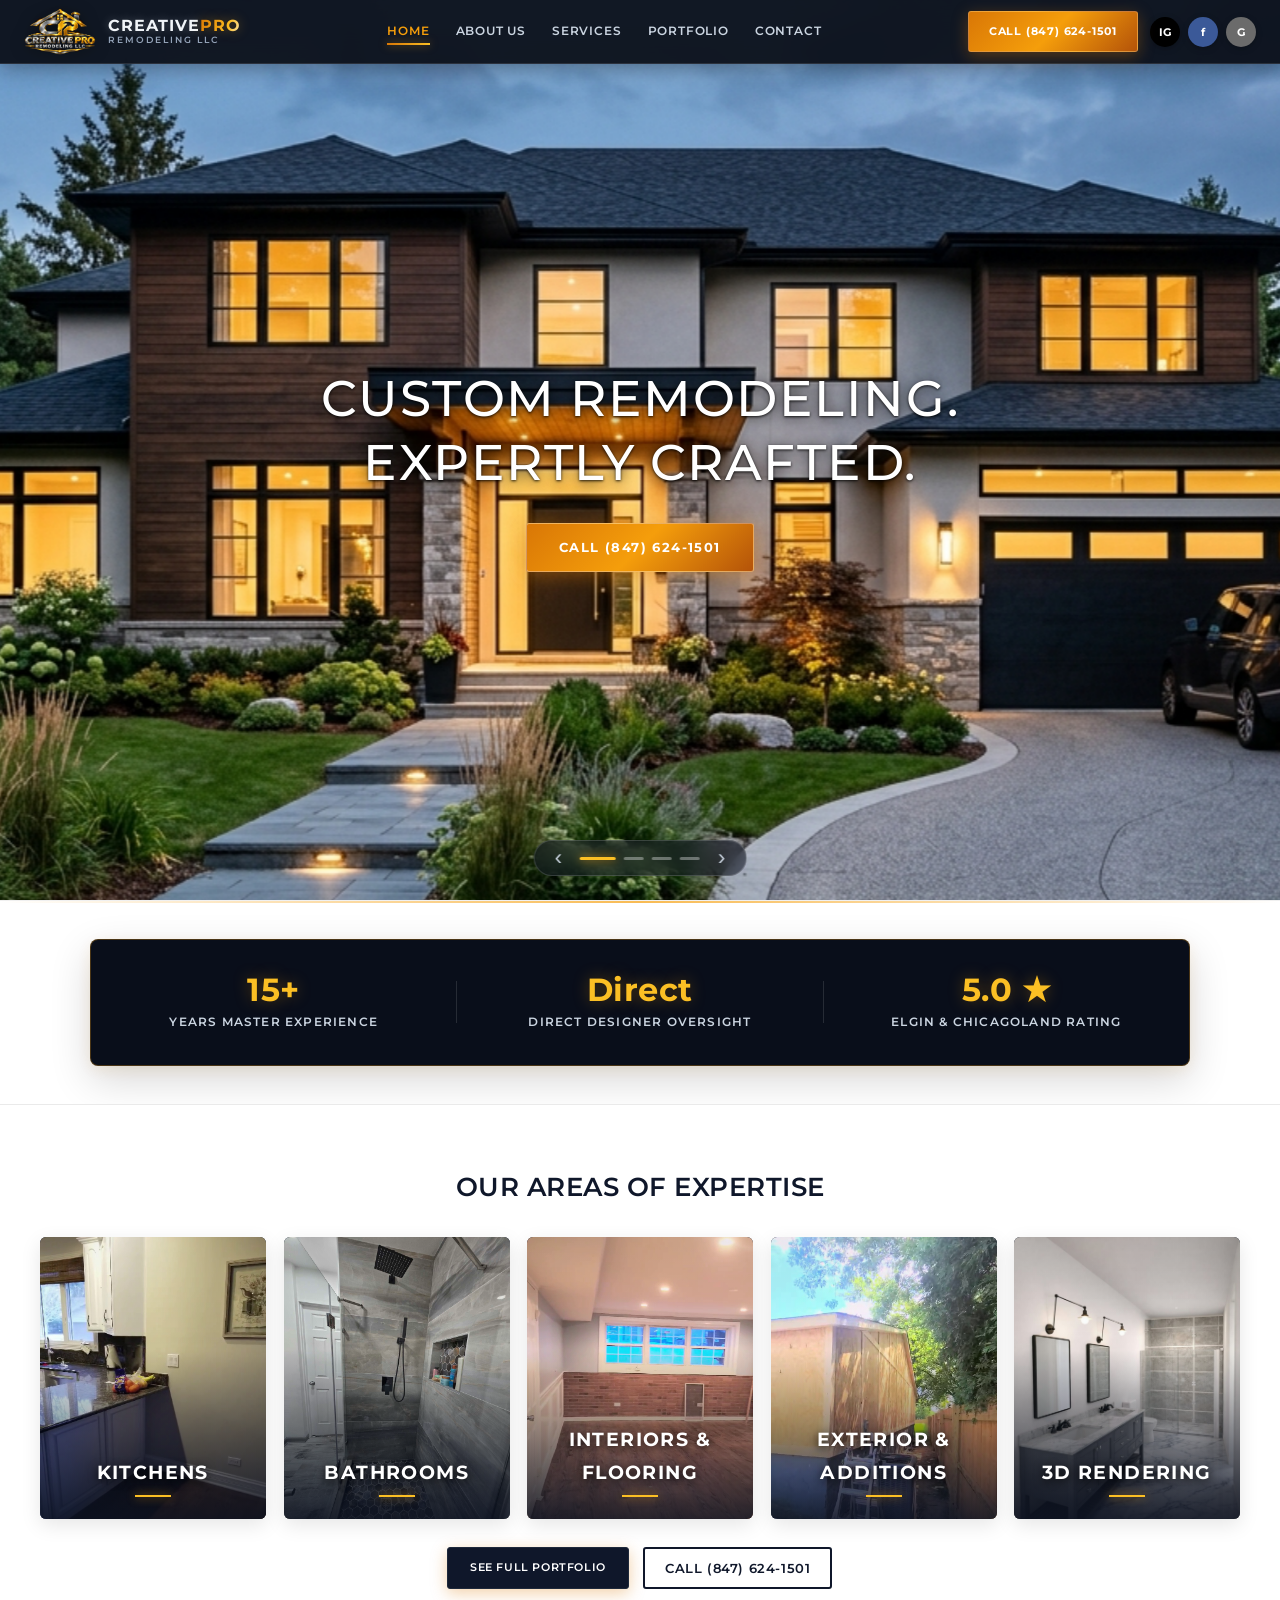
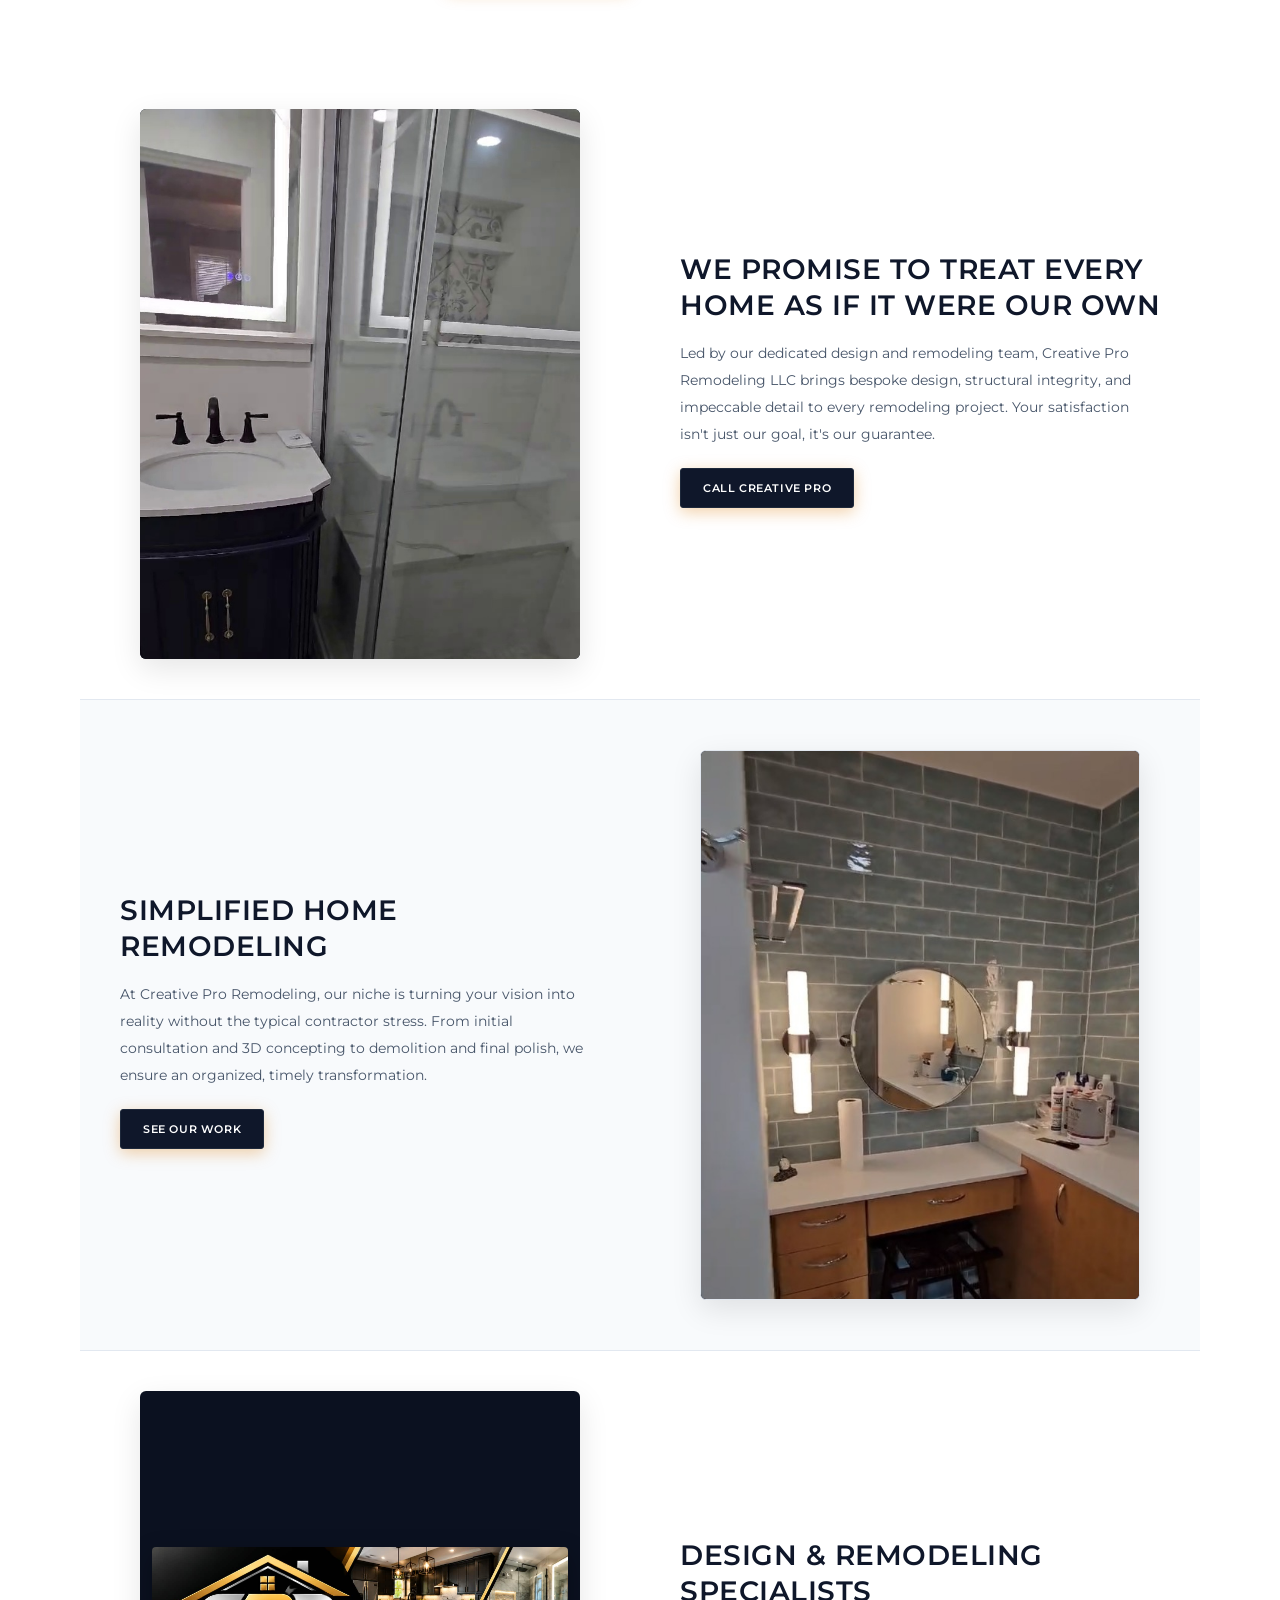
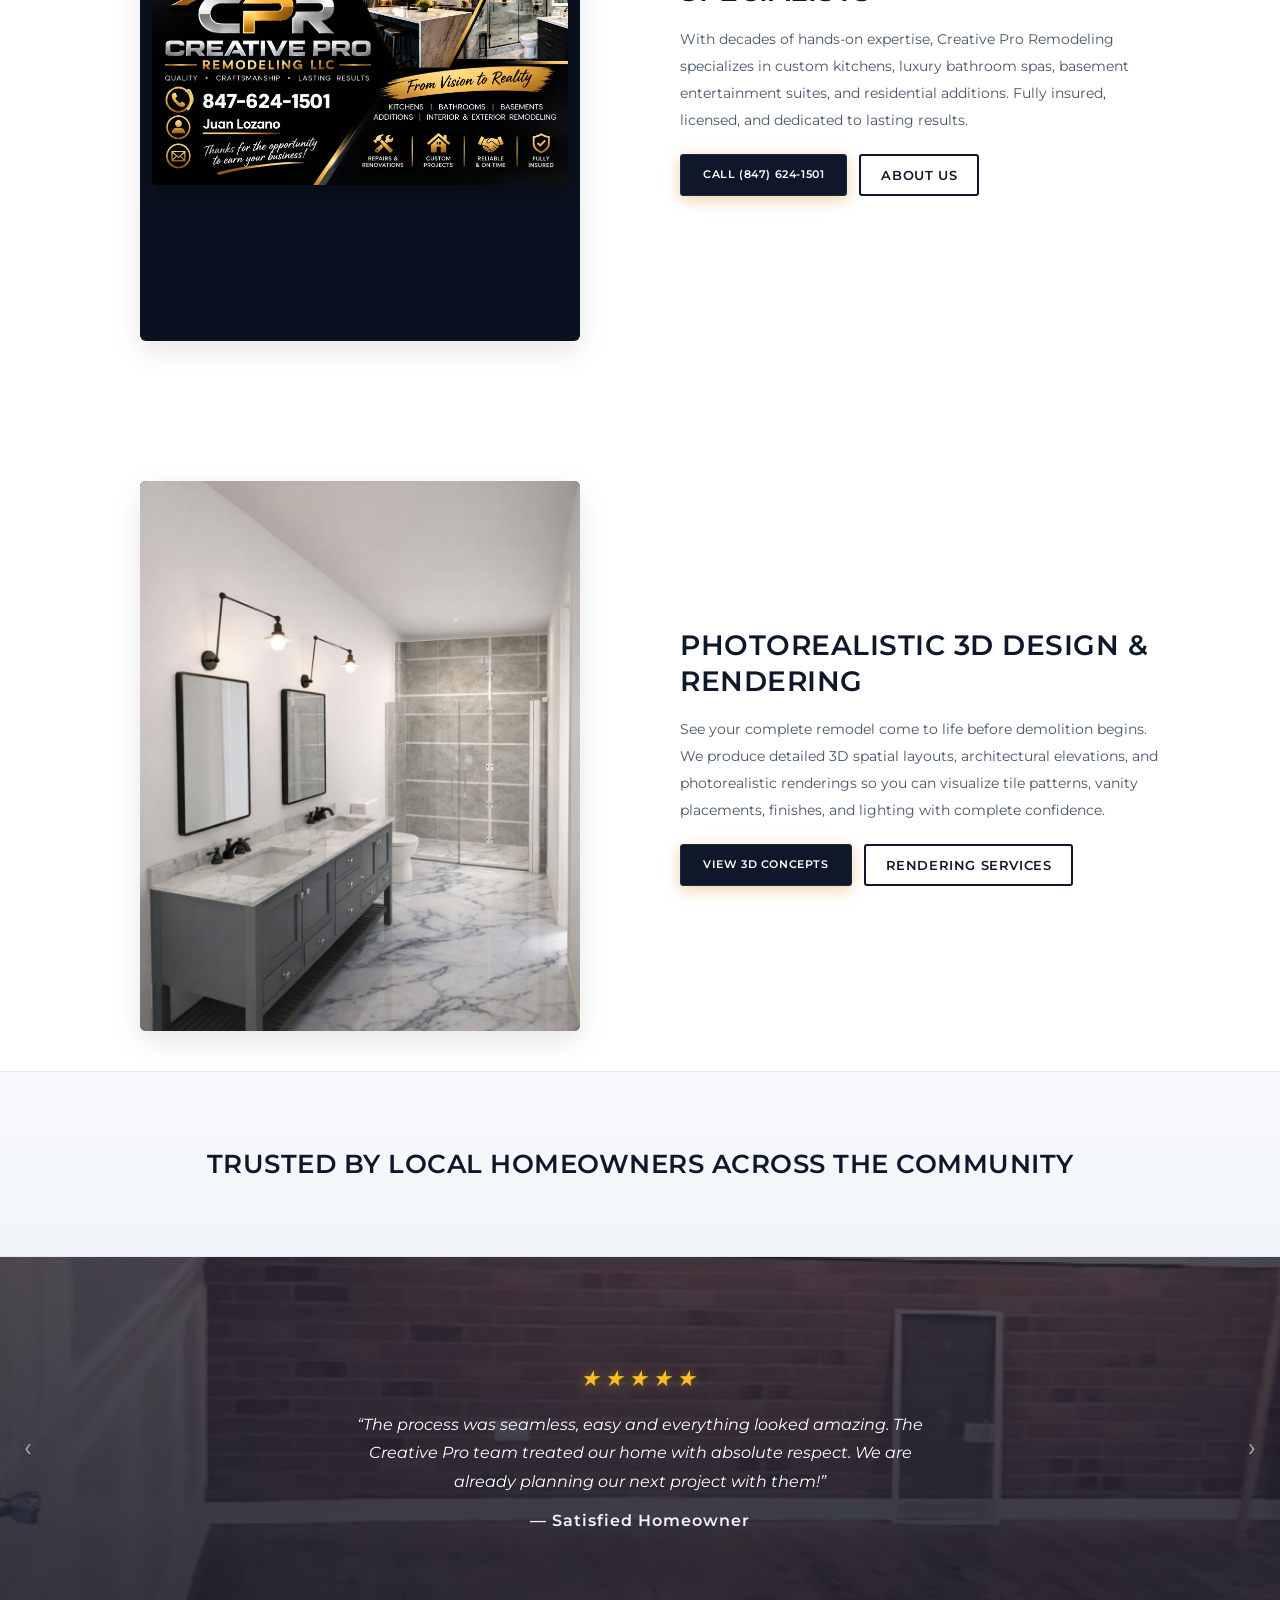
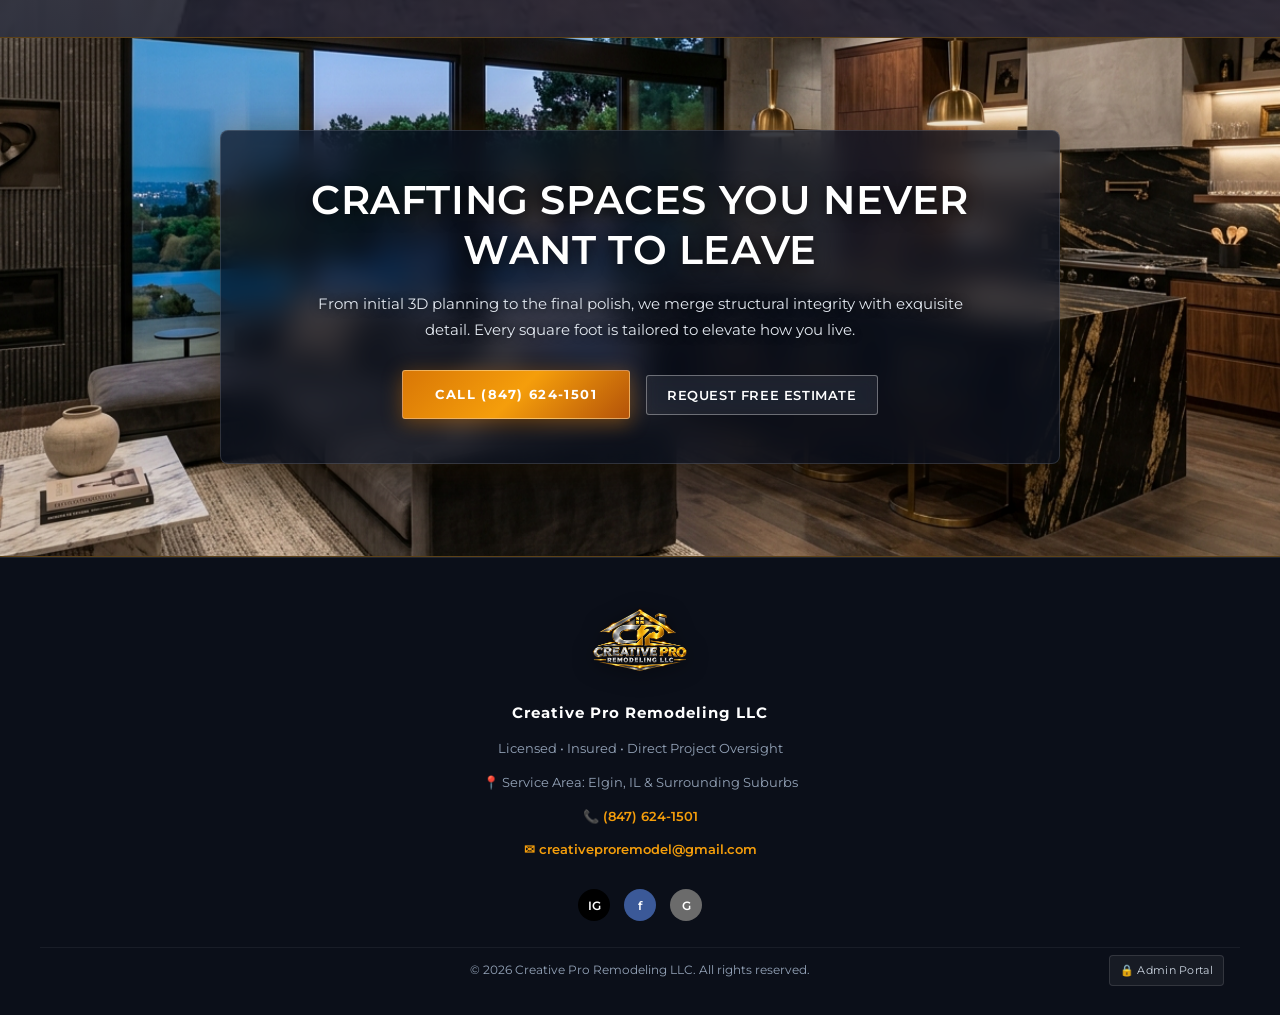
<file: index.html>
<!DOCTYPE html>
<html lang="en">

<head>
  <meta charset="utf-8">
  <meta name="viewport" content="width=device-width, initial-scale=1, viewport-fit=cover">
  <title>Creative Pro Remodeling LLC | Custom Remodeling in Elgin, IL</title>
  <meta name="description" content="Custom home remodeling in Elgin, IL and Chicagoland. Precision design & remodeling specialists. Luxury kitchens, spa bathrooms, finished basements, and residential additions.">

  <!-- Favicon & Mobile Touch Icons -->
  <link rel="icon" type="image/x-icon" href="favicon.ico">
  <link rel="icon" type="image/png" sizes="32x32" href="favicon-32x32.png">
  <link rel="icon" type="image/png" sizes="512x512" href="favicon.png">
  <link rel="apple-touch-icon" sizes="180x180" href="apple-touch-icon.png">
  <meta name="theme-color" content="#0b1120">

  <!-- OpenGraph / Facebook / iMessage Preview -->
  <meta property="og:type" content="website">
  <meta property="og:site_name" content="Creative Pro Remodeling LLC">
  <meta property="og:title" content="Creative Pro Remodeling LLC | Custom Home Remodeling">
  <meta property="og:description" content="Creative Pro Remodeling specializes in custom kitchens, luxury bathroom spas, and home transformations across Elgin, IL and Chicagoland.">
  <meta property="og:image" content="photos/og_preview.jpg">
  <meta property="og:image:width" content="1200">
  <meta property="og:image:height" content="630">
  <meta property="og:image:type" content="image/jpeg">
  <meta property="og:image:alt" content="Creative Pro Remodeling LLC - Custom Home Design & Remodeling">
  <meta property="og:locale" content="en_US">

  <!-- Twitter / X Card Preview -->
  <meta name="twitter:card" content="summary_large_image">
  <meta name="twitter:title" content="Creative Pro Remodeling LLC | Custom Home Remodeling">
  <meta name="twitter:description" content="Precision custom home remodeling by Creative Pro Remodeling LLC in Elgin, IL.">
  <meta name="twitter:image" content="photos/og_preview.jpg">
  <meta name="twitter:image:alt" content="Creative Pro Remodeling LLC">

  <!-- Search Engine Crawlers & Sitemap -->
  <meta name="robots" content="index, follow">
  <link rel="sitemap" type="application/xml" title="Sitemap" href="sitemap.xml">

  <!-- JSON-LD Local Business Structured Data for Google Indexing -->
  <script type="application/ld+json">
  {
    "@context": "https://schema.org",
    "@type": "GeneralContractor",
    "name": "Creative Pro Remodeling LLC",
    "image": "photos/og_preview.jpg",
    "telephone": "+1-847-624-1501",
    "email": "creativeproremodel@gmail.com",
    "address": {
      "@type": "PostalAddress",
      "addressLocality": "Elgin",
      "addressRegion": "IL",
      "addressCountry": "US"
    },
    "geo": {
      "@type": "GeoCoordinates",
      "latitude": "42.0354",
      "longitude": "-88.2826"
    },
    "areaServed": [
      "Elgin, IL",
      "St. Charles, IL",
      "Geneva, IL",
      "Schaumburg, IL",
      "Naperville, IL",
      "Chicagoland"
    ],
    "description": "Custom home remodeling in Elgin, IL and Chicagoland. High-end kitchens, luxury spa bathrooms, finished basements, and residential additions.",
    "priceRange": "$$$"
  }
  </script>

  <link href="https://fonts.googleapis.com/css2?family=Montserrat:ital,wght@0,400;0,500;0,600;0,700;1,400&display=swap"
    rel="stylesheet">
  <link rel="stylesheet" href="styles.css?v=5.4">
</head>

<body>
  <nav>
    <div class="nav-container">
      <a class="logo" href="index.html">
        <img src="photos/logo_transparent.png" alt="Creative Pro Remodeling LLC" class="nav-logo-img">
        <span class="logo-text"><b><span class="logo-silver">CREATIVE</span><span
              class="logo-gold">PRO</span></b><small>REMODELING LLC</small></span>
      </a>

      <div class="nav-links">
        <!-- Mobile Drawer Top Header -->
        <div class="mobile-drawer-header">
          <div class="mobile-drawer-brand">
            <img src="photos/logo_transparent.png" alt="Creative Pro" class="mobile-drawer-logo">
            <div class="mobile-drawer-brand-text">
              <b><span class="logo-silver">CREATIVE</span><span class="logo-gold">PRO</span></b>
              <small>REMODELING LLC</small>
            </div>
          </div>
          <button type="button" class="mobile-drawer-close" aria-label="Close menu">&times;</button>
        </div>

        <a class="nav-link active" href="index.html">Home</a>
        <a class="nav-link" href="about.html">About Us</a>
        <a class="nav-link" href="services.html">Services</a>
        <a class="nav-link" href="portfolio.html">Portfolio</a>
        <a class="nav-link" href="contact.html">Contact</a>

        <!-- Mobile Drawer Footer Actions -->
        <div class="mobile-drawer-footer">
          <a href="tel:8476241501" class="mobile-drawer-btn mobile-drawer-call">📞 (847) 624-1501</a>
          <a href="mailto:creativeproremodel@gmail.com" class="mobile-drawer-btn" style="background:#1e293b;color:#f8fafc;border:1px solid #334155;margin-top:6px;display:flex;align-items:center;justify-content:center;gap:6px;font-size:11.5px;padding:9px 12px;border-radius:4px;text-decoration:none">✉ creativeproremodel@gmail.com</a>
          <a href="contact.html" class="mobile-drawer-btn mobile-drawer-est">Request Free Estimate</a>
          <a href="admin.html" class="mobile-drawer-admin-link">🔒 Admin Portal</a>
        </div>
      </div>

      <!-- Desktop CTA + Socials + Mobile Hamburger Toggle -->
      <div class="nav-actions">
        <a class="nav-cta-btn" href="tel:8476241501">Call (847) 624-1501</a>
        <div class="nav-socials">
          <a class="nav-social-link" href="https://www.instagram.com" target="_blank" rel="noopener" aria-label="Instagram" style="background:#000">IG</a>
          <a class="nav-social-link" href="https://www.facebook.com" target="_blank" rel="noopener" aria-label="Facebook" style="background:#3b5998">f</a>
          <a class="nav-social-link" href="https://www.google.com" target="_blank" rel="noopener" aria-label="Google" style="background:#6b6b6b">G</a>
        </div>
        <button type="button" class="mobile-toggle" aria-label="Toggle navigation menu" aria-expanded="false">
          <span></span>
          <span></span>
          <span></span>
        </button>
      </div>
    </div>
  </nav>

  <!-- Full-viewport Frosted Backdrop for Mobile Slide Drawer -->
  <div class="nav-backdrop"></div>

  <header class="hero">
    <div class="hero-video-wrap" data-parallax data-parallax-speed="0.25">
      <!-- Desktop Architectural House Carousel / Slideshow -->
      <div class="hero-slider">
        <div class="hero-slide active">
          <img src="photos/hero_house_1.jpg" alt="Luxury Architectural Estate Remodeling" class="hero-desktop-img" fetchpriority="high">
        </div>
        <div class="hero-slide">
          <img src="photos/hero_house_2.jpg" alt="Contemporary Stone &amp; Timber Residence" class="hero-desktop-img">
        </div>
        <div class="hero-slide">
          <img src="photos/hero_house_3.jpg" alt="Modern Prairie Architecture Remodel" class="hero-desktop-img">
        </div>
        <div class="hero-slide">
          <img src="photos/hero_house_4.jpg" alt="Bespoke Luxury Custom Estate" class="hero-desktop-img">
        </div>
      </div>

      <video class="hero-video" autoplay muted loop playsinline poster="photos/hero_poster.jpg">
        <source src="videos/kitchen-01.mp4" type="video/mp4">
      </video>
    </div>

    <div class="hero-content">
      <h1 class="reveal-up" data-cms="home.heroHeadline">Custom Remodeling. Expertly Crafted.</h1>
      <a class="btn hero-btn reveal-up delay-1" data-cms="home.heroCtaText" href="tel:8476241501">Call (847) 624-1501</a>
    </div>

    <!-- Hero Slider Indicators & Controls -->
    <div class="hero-slider-nav">
      <button type="button" class="hero-arrow hero-prev" aria-label="Previous house">&lsaquo;</button>
      <div class="hero-dots">
        <button type="button" class="hero-dot active" aria-label="Slide 1"></button>
        <button type="button" class="hero-dot" aria-label="Slide 2"></button>
        <button type="button" class="hero-dot" aria-label="Slide 3"></button>
        <button type="button" class="hero-dot" aria-label="Slide 4"></button>
      </div>
      <button type="button" class="hero-arrow hero-next" aria-label="Next house">&rsaquo;</button>
    </div>
  </header>

  <!-- Precision Metrics Ribbon -->
  <section class="precision-bar" id="standards">
    <div class="precision-bar-container">
      <div class="precision-stats reveal-up">
        <div class="stat-item">
          <span class="stat-number">15+</span>
          <span class="stat-label">Years Master Experience</span>
        </div>
        <div class="stat-divider"></div>
        <div class="stat-item">
          <span class="stat-number">Direct</span>
          <span class="stat-label">Direct Designer Oversight</span>
        </div>
        <div class="stat-divider"></div>
        <div class="stat-item">
          <span class="stat-number">5.0 ★</span>
          <span class="stat-label">Elgin &amp; Chicagoland Rating</span>
        </div>
      </div>
    </div>
  </section>

  <section class="sec">
    <h2 class="reveal-up" style="margin-bottom:28px">Our Areas of Expertise</h2>
    <div class="gal">
      <a class="gal-item reveal-left" href="portfolio.html?cat=kitchens">
        <img src="photos/thumbs/kitchen-01.jpg" alt="Kitchens" loading="lazy">
        <div class="gal-overlay"><span class="gal-title">Kitchens</span></div>
      </a>
      <a class="gal-item reveal-left delay-1" href="portfolio.html?cat=bathrooms">
        <img src="photos/thumbs/bathroom-photo-01.jpg" alt="Bathrooms" loading="lazy">
        <div class="gal-overlay"><span class="gal-title">Bathrooms</span></div>
      </a>
      <a class="gal-item reveal-right delay-2" href="portfolio.html?cat=interiors">
        <img src="photos/thumbs/interiors-01.jpg" alt="Interiors &amp; Flooring"
          loading="lazy">
        <div class="gal-overlay"><span class="gal-title">Interiors &amp; Flooring</span></div>
      </a>
      <a class="gal-item reveal-right delay-3" href="portfolio.html?cat=exterior">
        <img src="photos/thumbs/exterior-01.jpg" alt="Exterior &amp; Additions"
          loading="lazy">
        <div class="gal-overlay"><span class="gal-title">Exterior &amp; Additions</span></div>
      </a>
      <a class="gal-item reveal-right delay-4" href="portfolio.html?cat=rendering">
        <img src="photos/thumbs/bathroom-design-04.jpg" alt="3D Design &amp; Rendering"
          loading="lazy">
        <div class="gal-overlay"><span class="gal-title">3D Rendering</span></div>
      </a>
    </div>
    <div style="margin-top:28px;display:flex;justify-content:center;gap:14px;flex-wrap:wrap">
      <a class="btn reveal-up" href="portfolio.html">See Full Portfolio</a>
      <a class="btn o reveal-up delay-1" href="tel:8476241501">Call (847) 624-1501</a>
    </div>
  </section>

  <section class="split" id="about" style="margin-top:60px">
    <div class="split-media reveal-left">
      <img src="photos/sig_bathroom_vanity.jpg" alt="Custom LED Vanity &amp; Designer Tile" loading="lazy">
    </div>
    <div class="txt reveal-right">
      <h2>We promise to treat every home as if it were our own</h2>
      <p>Led by our dedicated design and remodeling team, Creative Pro Remodeling LLC brings bespoke design, structural integrity,
        and impeccable detail to every remodeling project. Your satisfaction isn't just our goal, it's our guarantee.
      </p>
      <a class="btn" href="tel:8476241501">Call Creative Pro</a>
    </div>
  </section>

  <section class="split rev" id="services">
    <div class="txt right reveal-left">
      <h2>Simplified Home Remodeling</h2>
      <p>At Creative Pro Remodeling, our niche is turning your vision into reality without the typical contractor
        stress. From initial consultation and 3D concepting to demolition and final polish, we ensure an organized,
        timely transformation.</p>
      <a class="btn" href="portfolio.html">See Our Work</a>
    </div>
    <div class="split-media reveal-right">
      <img src="photos/thumbs/bathroom-03.jpg" alt="Simplified Home Remodeling"
        loading="lazy">
    </div>
  </section>

  <section class="split" id="craftsmanship">
    <div class="split-media reveal-left"
      style="background:#0b1120;display:flex;align-items:center;justify-content:center;padding:12px">
      <img src="photos/cpr_banner.png" alt="Creative Pro Remodeling LLC - Custom Remodeling"
        style="width:100%;height:auto;border-radius:4px;box-shadow:0 8px 24px rgba(0,0,0,0.3)">
    </div>
    <div class="txt reveal-right">
      <h2>Design &amp; Remodeling Specialists</h2>
      <p>With decades of hands-on expertise, Creative Pro Remodeling specializes in custom kitchens, luxury bathroom
        spas, basement entertainment suites, and residential additions. Fully insured, licensed, and dedicated to
        lasting results.</p>
      <div style="display:flex;gap:12px;flex-wrap:wrap">
        <a class="btn" href="tel:8476241501">Call (847) 624-1501</a>
        <a class="btn o" href="about.html">About Us</a>
      </div>
    </div>
  </section>

  <!-- 3D Architectural Rendering & Visualization Showcase -->
  <section class="split" id="rendering-preview" style="margin-top:60px">
    <div class="split-media reveal-left">
      <img src="photos/bathroom-design-04.jpg" alt="3D Architectural Remodeling Design &amp; Rendering" loading="lazy">
    </div>
    <div class="txt reveal-right">
      <h2>Photorealistic 3D Design &amp; Rendering</h2>
      <p>See your complete remodel come to life before demolition begins. We produce detailed 3D spatial layouts, architectural elevations, and photorealistic renderings so you can visualize tile patterns, vanity placements, finishes, and lighting with complete confidence.</p>
      <div style="display:flex;gap:12px;flex-wrap:wrap">
        <a class="btn" href="portfolio.html?cat=rendering">View 3D Concepts</a>
        <a class="btn o" href="services.html#rendering">Rendering Services</a>
      </div>
    </div>
  </section>

  <section class="trust">
    <h2 class="reveal-scale">Trusted by local homeowners across the community</h2>
  </section>

  <section class="testi">
    <span class="ar ar-prev" aria-label="Previous testimonial">‹</span>
    <blockquote class="reveal-up">
      <div
        style="color:#fbbf24;font-size:22px;letter-spacing:4px;margin-bottom:12px;text-shadow:0 0 12px rgba(245,158,11,0.5)">
        ★★★★★</div>
      “The process was seamless, easy and everything looked amazing. The Creative Pro team treated our home
      with absolute respect. We are already planning our next project with them!”
      <cite>— Satisfied Homeowner</cite>
    </blockquote>
    <span class="ar ar-next" aria-label="Next testimonial">›</span>
  </section>

  <!-- Full-Bleed Architectural Parallax Showcase -->
  <section class="parallax-showcase" id="vision">
    <div class="parallax-bg-wrap" data-parallax data-parallax-speed="0.35">
      <img src="photos/parallax_architectural.jpg" alt="Creative Pro Remodeling - Architectural Luxury Interior"
        class="parallax-bg-img" loading="lazy">
    </div>
    <div class="parallax-overlay"></div>
    <div class="parallax-content reveal-up">
      <h2>Crafting Spaces You Never Want to Leave</h2>
      <p>From initial 3D planning to the final polish, we merge structural integrity with exquisite detail. Every
        square foot is tailored to elevate how you live.</p>
      <div class="parallax-actions">
        <a class="btn hero-btn" href="tel:8476241501">Call (847) 624-1501</a>
        <a class="btn o parallax-btn-o" href="contact.html">Request Free Estimate</a>
      </div>
    </div>
  </section>

  <footer class="reveal-fade">
    <img src="photos/logo_transparent.png" alt="Creative Pro Remodeling LLC" class="footer-logo">
    <div class="footer-info">
      <p><b>Creative Pro Remodeling LLC</b></p>
      <p>Licensed &bull; Insured &bull; Direct Project Oversight</p>
      <p>📍 Service Area: Elgin, IL &amp; Surrounding Suburbs</p>
      <p><a href="tel:8476241501">📞 (847) 624-1501</a></p>
      <p><a href="mailto:creativeproremodel@gmail.com">✉ creativeproremodel@gmail.com</a></p>
    </div>
    <div class="soc"><i style="background:#000">IG</i><i style="background:#3b5998">f</i><i
        style="background:#6b6b6b">G</i></div>
    <div class="footer-bottom">
      <small>© 2026 Creative Pro Remodeling LLC. All rights reserved.</small>
      <a href="admin.html" class="footer-admin-link" id="cpr-admin-footer-link" aria-label="Admin Portal">🔒 Admin Portal</a>
    </div>
  </footer>

  <script src="main.js?v=5.2"></script>
  <script src="content-sync.js?v=2.2"></script>
</body>

</html>
</file>
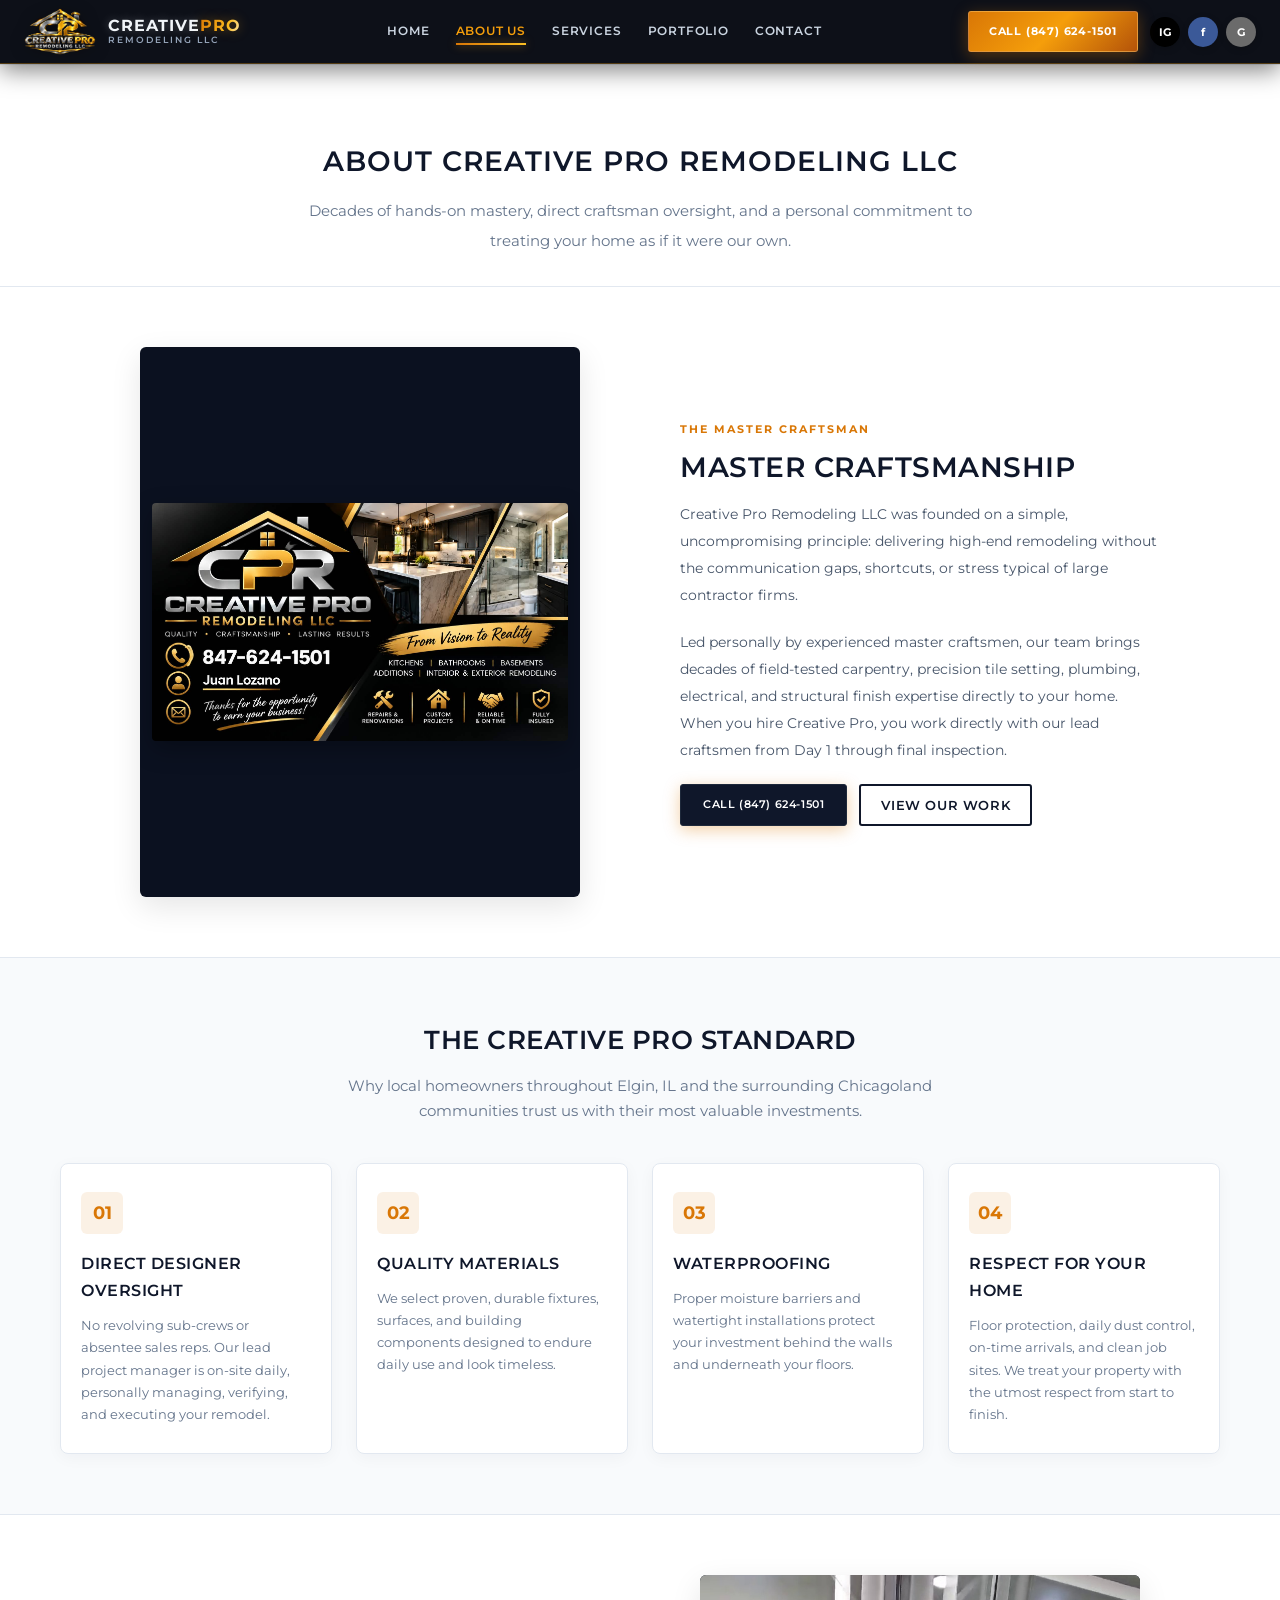
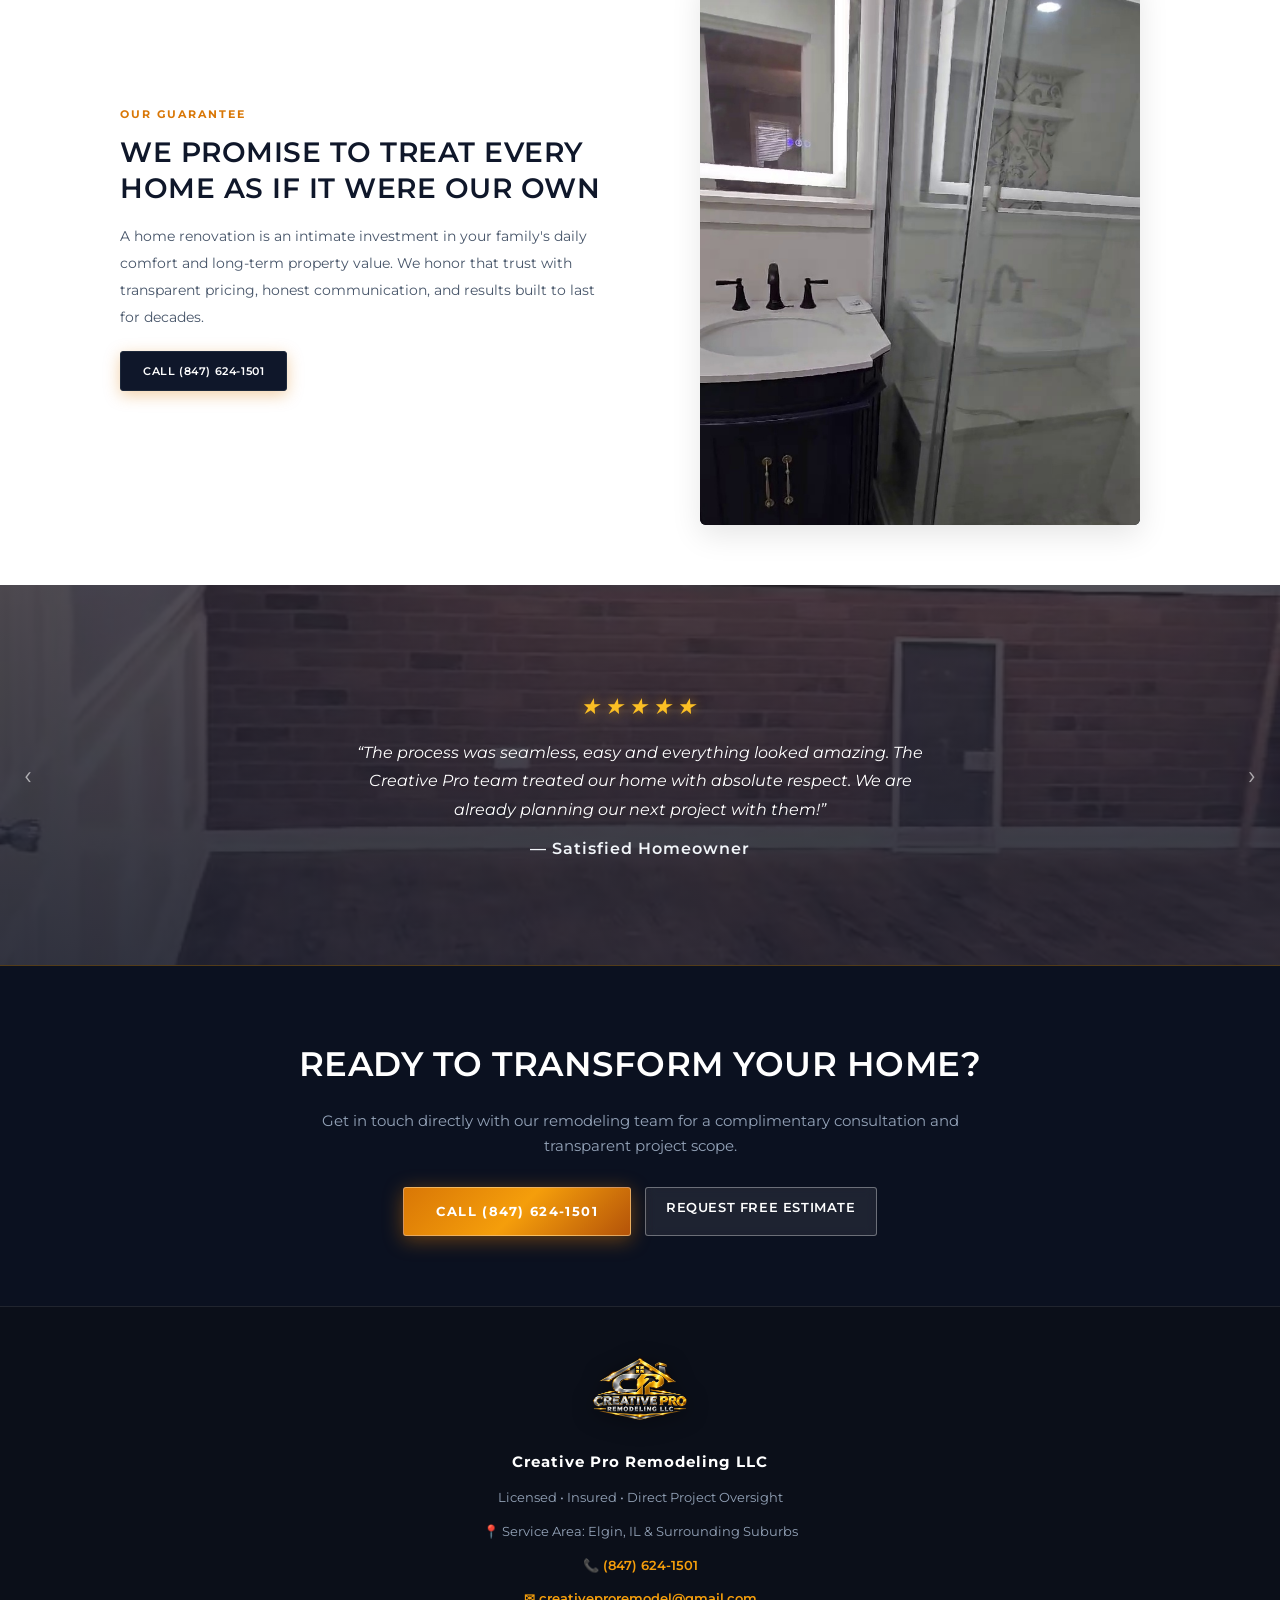
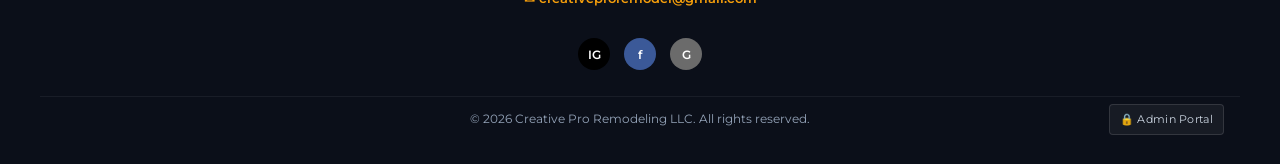
<file: about.html>
<!DOCTYPE html>
<html lang="en">
<head>
<meta charset="utf-8">
<meta name="viewport" content="width=device-width, initial-scale=1, viewport-fit=cover">
<title>About Us | Creative Pro Remodeling LLC</title>
<meta name="description" content="Learn about Creative Pro Remodeling LLC based in Elgin, IL. Decades of hands-on remodeling expertise across the northwest Chicago suburbs.">
<link rel="icon" type="image/x-icon" href="favicon.ico">
<link rel="icon" type="image/png" sizes="32x32" href="favicon-32x32.png">
<link rel="icon" type="image/png" sizes="512x512" href="favicon.png">
<link rel="apple-touch-icon" sizes="180x180" href="apple-touch-icon.png">
<meta name="theme-color" content="#0b1120">

<!-- OpenGraph / iMessage Preview -->
<meta property="og:type" content="website">
<meta property="og:site_name" content="Creative Pro Remodeling LLC">
<meta property="og:title" content="About Us | Creative Pro Remodeling LLC">
<meta property="og:description" content="Decades of hands-on remodeling experience, direct designer oversight, and personal dedication across Elgin, IL and Chicagoland.">
<meta property="og:image" content="photos/og_preview.jpg">
<meta property="og:image:width" content="1200">
<meta property="og:image:height" content="630">
<meta property="og:image:type" content="image/jpeg">
<meta property="og:image:alt" content="About Us - Creative Pro Remodeling LLC">
<meta property="og:locale" content="en_US">

<!-- Twitter Card -->
<meta name="twitter:card" content="summary_large_image">
<meta name="twitter:title" content="About Creative Pro Remodeling LLC">
<meta name="twitter:description" content="Decades of hands-on remodeling experience. Delivering high-end remodeling across Elgin, IL.">
<meta name="twitter:image" content="photos/og_preview.jpg">
<meta name="twitter:image:alt" content="About Creative Pro Remodeling LLC">

<!-- Search Engine Crawlers & Sitemap -->
<meta name="robots" content="index, follow">
<link rel="sitemap" type="application/xml" title="Sitemap" href="sitemap.xml">

<link href="https://fonts.googleapis.com/css2?family=Montserrat:ital,wght@0,400;0,500;0,600;0,700;1,400&display=swap" rel="stylesheet">
<link rel="stylesheet" href="styles.css?v=5.4">
</head>
<body class="has-fixed-nav">

<nav class="nav-solid">
  <div class="nav-container">
    <a class="logo" href="index.html">
      <img src="photos/logo_transparent.png" alt="Creative Pro Remodeling LLC" class="nav-logo-img">
      <span class="logo-text"><b><span class="logo-silver">CREATIVE</span><span class="logo-gold">PRO</span></b><small>REMODELING LLC</small></span>
    </a>

    <div class="nav-links">
      <!-- Mobile Drawer Top Header -->
      <div class="mobile-drawer-header">
        <div class="mobile-drawer-brand">
          <img src="photos/logo_transparent.png" alt="Creative Pro" class="mobile-drawer-logo">
          <div class="mobile-drawer-brand-text">
            <b><span class="logo-silver">CREATIVE</span><span class="logo-gold">PRO</span></b>
            <small>REMODELING LLC</small>
          </div>
        </div>
        <button type="button" class="mobile-drawer-close" aria-label="Close menu">&times;</button>
      </div>

      <a class="nav-link" href="index.html">Home</a>
      <a class="nav-link active" href="about.html">About Us</a>
      <a class="nav-link" href="services.html">Services</a>
      <a class="nav-link" href="portfolio.html">Portfolio</a>
      <a class="nav-link" href="contact.html">Contact</a>

      <!-- Mobile Drawer Footer Actions -->
      <div class="mobile-drawer-footer">
        <a href="tel:8476241501" class="mobile-drawer-btn mobile-drawer-call">📞 (847) 624-1501</a>
        <a href="mailto:creativeproremodel@gmail.com" class="mobile-drawer-btn" style="background:#1e293b;color:#f8fafc;border:1px solid #334155;margin-top:6px;display:flex;align-items:center;justify-content:center;gap:6px;font-size:11.5px;padding:9px 12px;border-radius:4px;text-decoration:none">✉ creativeproremodel@gmail.com</a>
        <a href="contact.html" class="mobile-drawer-btn mobile-drawer-est">Request Free Estimate</a>
        <a href="admin.html" class="mobile-drawer-admin-link">🔒 Admin Portal</a>
      </div>
    </div>

    <!-- Desktop CTA + Socials + Mobile Hamburger Toggle -->
    <div class="nav-actions">
      <a class="nav-cta-btn" href="tel:8476241501">Call (847) 624-1501</a>
      <div class="nav-socials">
        <a class="nav-social-link" href="https://www.instagram.com" target="_blank" rel="noopener" aria-label="Instagram" style="background:#000">IG</a>
        <a class="nav-social-link" href="https://www.facebook.com" target="_blank" rel="noopener" aria-label="Facebook" style="background:#3b5998">f</a>
        <a class="nav-social-link" href="https://www.google.com" target="_blank" rel="noopener" aria-label="Google" style="background:#6b6b6b">G</a>
      </div>
      <button type="button" class="mobile-toggle" aria-label="Toggle navigation menu" aria-expanded="false">
        <span></span>
        <span></span>
        <span></span>
      </button>
    </div>
  </div>
</nav>

<!-- Full-viewport Frosted Backdrop for Mobile Slide Drawer -->
<div class="nav-backdrop"></div>

<main>
  <!-- Page Header -->
  <section class="est" style="background:#ffffff;border-bottom:1px solid #e2e8f0;padding:50px 20px 30px">
    <h1 class="reveal-up" data-cms="about.pageTitle" style="margin-bottom:10px">About Creative Pro Remodeling LLC</h1>
    <p class="reveal-up delay-1" data-cms="about.pageSubtitle" style="max-width:700px;margin:0 auto;color:#64748b;font-size:15px">Decades of hands-on experience, direct project designer oversight, and a personal commitment to treating your home as if it were our own.</p>
  </section>

  <!-- The Design & Remodeling Section -->
  <section class="split" id="craftsman" style="padding:60px 20px">
    <div class="split-media reveal-left" style="background:#0b1120;display:flex;align-items:center;justify-content:center;padding:12px">
      <img src="photos/cpr_banner.png" alt="Creative Pro Remodeling LLC - Custom Remodeling" style="width:100%;height:auto;border-radius:4px;box-shadow:0 8px 24px rgba(0,0,0,0.3)">
    </div>
    <div class="txt reveal-right">
      <span style="font-size:11px;font-weight:700;letter-spacing:2px;color:#d97706;text-transform:uppercase" data-cms="about.craftsmanEyebrow">Our Approach</span>
      <h2 style="margin:8px 0 16px" data-cms="about.craftsmanName">Design &amp; Remodeling Excellence</h2>
      <p data-cms="about.craftsmanBio1">Creative Pro Remodeling LLC was founded on a simple, uncompromising principle: delivering high-end remodeling without the communication gaps, shortcuts, or stress typical of large contractor firms.</p>
      <p data-cms="about.craftsmanBio2">Led personally by experienced remodeling professionals, our team brings decades of field-tested carpentry, precision tile setting, plumbing, electrical, and structural finish expertise directly to your home. When you hire Creative Pro, you work directly with our lead designers and builders from Day 1 through final inspection.</p>
      <div style="display:flex;gap:12px;flex-wrap:wrap;margin-top:20px">
        <a class="btn" href="tel:8476241501">Call (847) 624-1501</a>
        <a class="btn o" href="portfolio.html">View Our Work</a>
      </div>
    </div>
  </section>

  <!-- The Creative Pro Standard (Pillars) -->
  <section class="sec" style="background:#f8fafc;border-top:1px solid #e2e8f0;border-bottom:1px solid #e2e8f0;padding:60px 20px">
    <h2 class="reveal-up" style="margin-bottom:12px">The Creative Pro Standard</h2>
    <p class="reveal-up" style="max-width:680px;margin:0 auto 40px;color:#64748b;font-size:14.5px">Why local homeowners throughout Elgin, IL and the surrounding Chicagoland communities trust us with their most valuable investments.</p>

    <div class="cards" style="grid-template-columns:repeat(auto-fit, minmax(260px, 1fr));gap:24px;max-width:1160px;margin:0 auto">
      <div class="reveal-up" style="padding:28px 20px;text-align:left;background:#ffffff;border:1px solid #e2e8f0;border-radius:8px">
        <div style="width:42px;height:42px;border-radius:6px;background:rgba(217,119,6,0.1);display:flex;align-items:center;justify-content:center;color:#d97706;font-size:18px;margin-bottom:16px;font-weight:700">01</div>
        <h3 style="margin:0 0 10px;font-size:16px;color:#0f172a">Direct Designer Oversight</h3>
        <p style="margin:0;font-size:13px;color:#64748b;line-height:1.7">No revolving sub-crews or absentee sales reps. Our lead project manager is on-site daily, personally managing, verifying, and executing your remodel.</p>
      </div>

      <div class="reveal-up delay-1" style="padding:28px 20px;text-align:left;background:#ffffff;border:1px solid #e2e8f0;border-radius:8px">
        <div style="width:42px;height:42px;border-radius:6px;background:rgba(217,119,6,0.1);display:flex;align-items:center;justify-content:center;color:#d97706;font-size:18px;margin-bottom:16px;font-weight:700">02</div>
        <h3 style="margin:0 0 10px;font-size:16px;color:#0f172a">Quality Materials</h3>
        <p style="margin:0;font-size:13px;color:#64748b;line-height:1.7">We select proven, durable fixtures, surfaces, and building components designed to endure daily use and look timeless.</p>
      </div>

      <div class="reveal-up delay-2" style="padding:28px 20px;text-align:left;background:#ffffff;border:1px solid #e2e8f0;border-radius:8px">
        <div style="width:42px;height:42px;border-radius:6px;background:rgba(217,119,6,0.1);display:flex;align-items:center;justify-content:center;color:#d97706;font-size:18px;margin-bottom:16px;font-weight:700">03</div>
        <h3 style="margin:0 0 10px;font-size:16px;color:#0f172a">Waterproofing</h3>
        <p style="margin:0;font-size:13px;color:#64748b;line-height:1.7">Proper moisture barriers and watertight installations protect your investment behind the walls and underneath your floors.</p>
      </div>

      <div class="reveal-up delay-3" style="padding:28px 20px;text-align:left;background:#ffffff;border:1px solid #e2e8f0;border-radius:8px">
        <div style="width:42px;height:42px;border-radius:6px;background:rgba(217,119,6,0.1);display:flex;align-items:center;justify-content:center;color:#d97706;font-size:18px;margin-bottom:16px;font-weight:700">04</div>
        <h3 style="margin:0 0 10px;font-size:16px;color:#0f172a">Respect for Your Home</h3>
        <p style="margin:0;font-size:13px;color:#64748b;line-height:1.7">Floor protection, daily dust control, on-time arrivals, and clean job sites. We treat your property with the utmost respect from start to finish.</p>
      </div>
    </div>
  </section>

  <!-- Photo Split / Promise -->
  <section class="split rev" style="padding:60px 20px">
    <div class="txt right reveal-left">
      <span style="font-size:11px;font-weight:700;letter-spacing:2px;color:#d97706;text-transform:uppercase">Our Guarantee</span>
      <h2 style="margin:8px 0 16px">We Promise to Treat Every Home as if It Were Our Own</h2>
      <p>A home renovation is an intimate investment in your family's daily comfort and long-term property value. We honor that trust with transparent pricing, honest communication, and results built to last for decades.</p>
      <a class="btn" href="tel:8476241501">Call (847) 624-1501</a>
    </div>
    <div class="split-media reveal-right">
      <img src="photos/sig_bathroom_vanity.jpg" alt="Creative Pro Remodeling - Master Bathroom Vanity" loading="lazy">
    </div>
  </section>

  <!-- Testimonial -->
  <section class="testi">
    <span class="ar ar-prev" aria-label="Previous testimonial">‹</span>
    <blockquote class="reveal-up">
      <div style="color:#fbbf24;font-size:22px;letter-spacing:4px;margin-bottom:12px;text-shadow:0 0 12px rgba(245,158,11,0.5)">★★★★★</div>
      “The process was seamless, easy and everything looked amazing. The Creative Pro team treated our home with absolute respect. We are already planning our next project with them!”
      <cite>— Satisfied Homeowner</cite>
    </blockquote>
    <span class="ar ar-next" aria-label="Next testimonial">›</span>
  </section>

  <!-- Bottom CTA Ribbon -->
  <section style="background:#0b1120;color:#ffffff;text-align:center;padding:70px 20px;border-top:1px solid rgba(245,158,11,0.3)">
    <div style="max-width:700px;margin:0 auto">
      <h2 style="color:#ffffff;font-size:clamp(24px, 3.5vw, 34px);margin:0 0 14px;text-transform:uppercase">Ready to Transform Your Home?</h2>
      <p style="color:#94a3b8;font-size:15px;margin:0 0 28px">Get in touch directly with our remodeling team for a complimentary consultation and transparent project scope.</p>
      <div style="display:flex;justify-content:center;gap:14px;flex-wrap:wrap">
        <a class="btn hero-btn" href="tel:8476241501">Call (847) 624-1501</a>
        <a class="btn o parallax-btn-o" href="contact.html">Request Free Estimate</a>
      </div>
    </div>
  </section>
</main>

<footer class="reveal-fade">
  <img src="photos/logo_transparent.png" alt="Creative Pro Remodeling LLC" class="footer-logo">
  <div class="footer-info">
    <p><b>Creative Pro Remodeling LLC</b></p>
    <p>Licensed &bull; Insured &bull; Direct Project Oversight</p>
    <p>📍 Service Area: Elgin, IL &amp; Surrounding Suburbs</p>
    <p><a href="tel:8476241501">📞 (847) 624-1501</a></p>
    <p><a href="mailto:creativeproremodel@gmail.com">✉ creativeproremodel@gmail.com</a></p>
  </div>
  <div class="soc"><i style="background:#000">IG</i><i style="background:#3b5998">f</i><i style="background:#6b6b6b">G</i></div>
  <div class="footer-bottom">
    <small>© 2026 Creative Pro Remodeling LLC. All rights reserved.</small>
    <a href="admin.html" class="footer-admin-link" id="cpr-admin-footer-link" aria-label="Admin Portal">🔒 Admin Portal</a>
  </div>
</footer>

<script src="main.js?v=5.2"></script>
<script src="content-sync.js?v=2.2"></script>
</body>
</html>
</file>
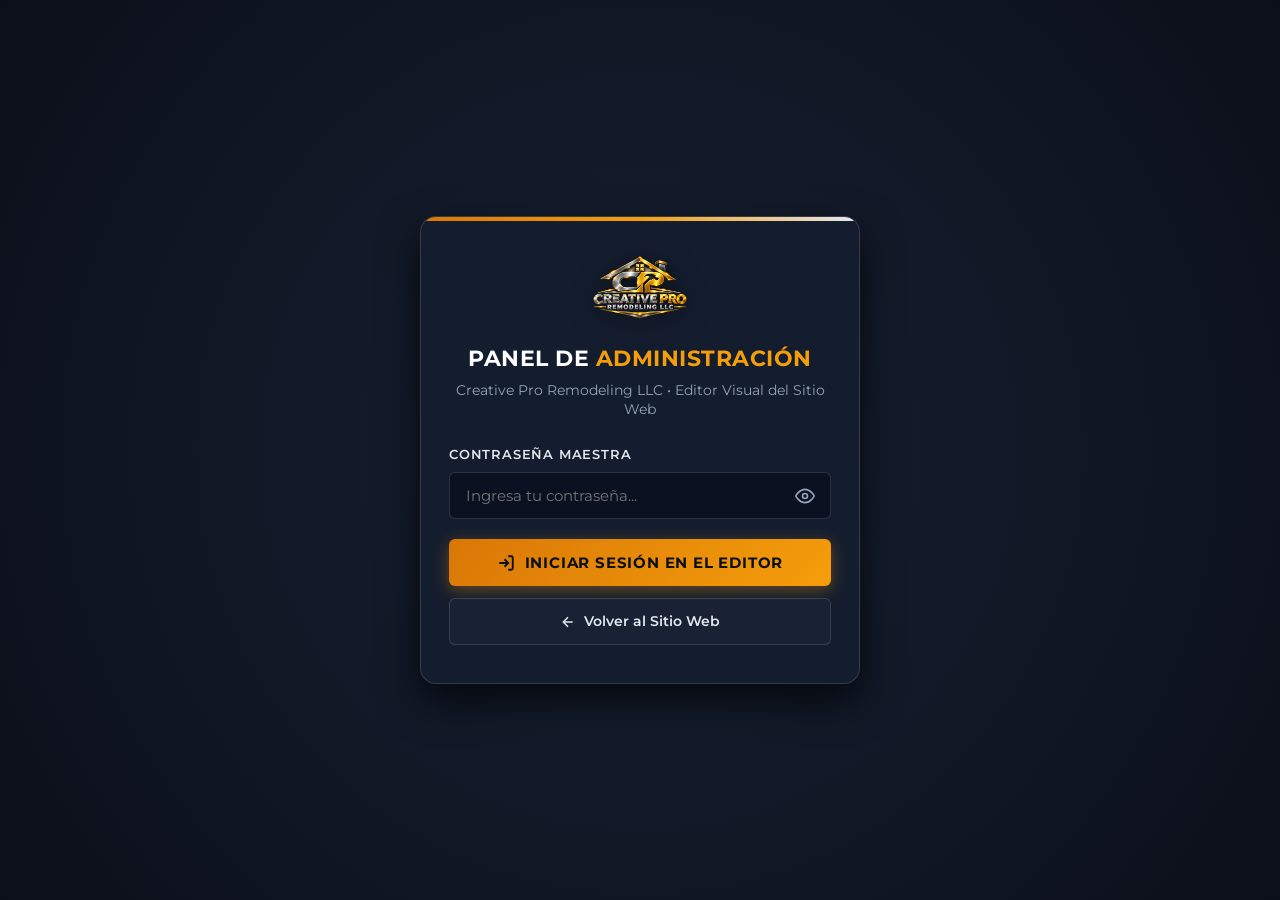
<file: admin.html>
<!DOCTYPE html>
<html lang="es">
<head>
  <meta charset="UTF-8">
  <meta name="viewport" content="width=device-width, initial-scale=1.0, maximum-scale=1.0, user-scalable=no">
  <title>Panel de Administración y Editor Visual | Creative Pro Remodeling LLC</title>
  <meta name="robots" content="noindex, nofollow">
  <link rel="icon" type="image/x-icon" href="favicon.ico">
  <link rel="icon" type="image/png" sizes="32x32" href="favicon-32x32.png">
  <link rel="icon" type="image/png" sizes="512x512" href="favicon.png">
  <link rel="apple-touch-icon" sizes="180x180" href="apple-touch-icon.png">
  
  <!-- Montserrat Google Font -->
  <link rel="preconnect" href="https://fonts.googleapis.com">
  <link rel="preconnect" href="https://fonts.gstatic.com" crossorigin>
  <link href="https://fonts.googleapis.com/css2?family=Montserrat:ital,wght@0,400;0,500;0,600;0,700;1,400&display=swap" rel="stylesheet">
  
  <link rel="stylesheet" href="admin.css?v=2.1">
  <script>
    // Prevent recursive embedding inside iframes
    if (window.self !== window.top) {
      window.top.location.href = window.self.location.href;
    }
  </script>
</head>
<body>

  <!-- ================= 1. PANTALLA DE INICIO DE SESIÓN ================= -->
  <div id="loginView" class="login-view">
    <div class="login-card">
      <img src="photos/logo_transparent.png" alt="Creative Pro Remodeling Logo" class="login-logo">
      <h1 class="login-title">Panel de <span class="gold-accent">Administración</span></h1>
      <p class="login-subtitle">Creative Pro Remodeling LLC &bull; Editor Visual del Sitio Web</p>
      
      <form id="loginForm">
        <div class="form-group">
          <label class="form-label" for="adminPassword">Contraseña Maestra</label>
          <div class="password-input-wrap">
            <input type="password" id="adminPassword" class="admin-input" placeholder="Ingresa tu contraseña..." required autocomplete="current-password">
            <button type="button" class="password-toggle-btn" id="togglePasswordBtn" aria-label="Mostrar u ocultar contraseña">
              <svg width="20" height="20" viewBox="0 0 24 24" fill="none" stroke="currentColor" stroke-width="2"><path d="M1 12s4-8 11-8 11 8 11 8-4 8-11 8-11-8-11-8z"/><circle cx="12" cy="12" r="3"/></svg>
            </button>
          </div>
        </div>
        
        <button type="submit" class="btn-primary">
          <svg width="18" height="18" viewBox="0 0 24 24" fill="none" stroke="currentColor" stroke-width="2.5"><path d="M15 3h4a2 2 0 0 1 2 2v14a2 2 0 0 1-2 2h-4"/><polyline points="10 17 15 12 10 7"/><line x1="15" y1="12" x2="3" y2="12"/></svg>
          Iniciar Sesión en el Editor
        </button>

        <a href="index.html" class="btn-secondary-back" title="Regresar a la página principal">
          <svg width="16" height="16" viewBox="0 0 24 24" fill="none" stroke="currentColor" stroke-width="2.2"><line x1="19" y1="12" x2="5" y2="12"/><polyline points="12 19 5 12 12 5"/></svg>
          <span>Volver al Sitio Web</span>
        </a>

        <div id="loginError" class="login-error">
          Contraseña incorrecta. Por favor intenta de nuevo.
        </div>
      </form>
    </div>
  </div>

  <!-- ================= 2. EDITOR VISUAL DE PANTALLA COMPLETA ================= -->
  <div id="adminApp" class="admin-app">
    
    <!-- Barra Superior de Navegación -->
    <header class="admin-header">
      
      <!-- Fila Principal (Logo y Acciones) -->
      <div class="header-main-row">
        <div class="admin-brand">
          <img src="photos/logo_transparent.png" alt="Creative Pro Logo">
          <span class="admin-brand-text">CREATIVE <span class="gold">PRO</span> <span class="admin-brand-badge">EDITOR</span></span>
        </div>

        <!-- Sugerencia de Ayuda (Desktop) -->
        <div class="editor-hint">
          <span class="hint-dot"></span> Toca o haz clic en cualquier texto o foto para editarlo
        </div>

        <!-- Botones de Acción: Deshacer, Rehacer, Guardar, Sitio en Vivo, Salir -->
        <div class="header-actions">
          <button id="undoBtn" class="btn-history" title="Deshacer último cambio (Ctrl+Z)" disabled>
            <svg width="15" height="15" viewBox="0 0 24 24" fill="none" stroke="currentColor" stroke-width="2.2"><path d="M3 7v6h6"/><path d="M21 17a9 9 0 0 0-9-9 9 9 0 0 0-6 2.3L3 13"/></svg>
            <span>Deshacer</span>
          </button>
          
          <button id="redoBtn" class="btn-history" title="Rehacer cambio (Ctrl+Y)" disabled>
            <svg width="15" height="15" viewBox="0 0 24 24" fill="none" stroke="currentColor" stroke-width="2.2"><path d="M21 7v6h-6"/><path d="M3 17a9 9 0 0 1 9-9 9 9 0 0 1 6 2.3L21 13"/></svg>
            <span>Rehacer</span>
          </button>

          <button id="saveBtn" class="btn-save" title="Guardar cambios y publicar en vivo (Ctrl+S)">
            <svg width="16" height="16" viewBox="0 0 24 24" fill="none" stroke="currentColor" stroke-width="2.5"><path d="M19 21H5a2 2 0 0 1-2-2V5a2 2 0 0 1 2-2h11l5 5v11a2 2 0 0 1-2 2z"/><polyline points="17 21 17 13 7 13 7 21"/><polyline points="7 3 7 8 15 8"/></svg>
            <span>Guardar Cambios</span>
          </button>

          <a href="index.html" target="_blank" class="btn-icon" title="Ver Sitio Web Público (Nueva Pestaña)">
            <svg width="16" height="16" viewBox="0 0 24 24" fill="none" stroke="currentColor" stroke-width="2"><path d="M18 13v6a2 2 0 0 1-2 2H5a2 2 0 0 1-2-2V8a2 2 0 0 1 2-2h6"/><polyline points="15 3 21 3 21 9"/><line x1="10" y1="14" x2="21" y2="3"/></svg>
          </a>

          <button id="downloadBtn" class="btn-icon" title="Descargar copia de content.json">
            <svg width="16" height="16" viewBox="0 0 24 24" fill="none" stroke="currentColor" stroke-width="2"><path d="M21 15v4a2 2 0 0 1-2 2H5a2 2 0 0 1-2-2v-4"/><polyline points="7 10 12 15 17 10"/><line x1="12" y1="15" x2="12" y2="3"/></svg>
          </button>

          <button id="logoutBtn" class="btn-icon" title="Cerrar Sesión">
            <svg width="16" height="16" viewBox="0 0 24 24" fill="none" stroke="currentColor" stroke-width="2"><path d="M9 21H5a2 2 0 0 1-2-2V5a2 2 0 0 1 2-2h4"/><polyline points="16 17 21 12 16 7"/><line x1="21" y1="12" x2="9" y2="12"/></svg>
          </button>
        </div>
      </div>

      <!-- Pestañas para Cambiar de Página -->
      <nav class="nav-tabs" id="pageTabs">
        <button class="tab-btn active" data-tab="home" data-page="index.html">
          <svg width="15" height="15" viewBox="0 0 24 24" fill="none" stroke="currentColor" stroke-width="2"><path d="M3 9l9-7 9 7v11a2 2 0 0 1-2 2H5a2 2 0 0 1-2-2z"/><polyline points="9 22 9 12 15 12 15 22"/></svg>
          <span>Inicio</span>
        </button>
        <button class="tab-btn" data-tab="about" data-page="about.html">
          <svg width="15" height="15" viewBox="0 0 24 24" fill="none" stroke="currentColor" stroke-width="2"><path d="M20 21v-2a4 4 0 0 0-4-4H8a4 4 0 0 0-4 4v2"/><circle cx="12" cy="7" r="4"/></svg>
          <span>Sobre Nosotros</span>
        </button>
        <button class="tab-btn" data-tab="services" data-page="services.html">
          <svg width="15" height="15" viewBox="0 0 24 24" fill="none" stroke="currentColor" stroke-width="2"><rect x="2" y="7" width="20" height="14" rx="2" ry="2"/><path d="M16 21V5a2 2 0 0 0-2-2h-4a2 2 0 0 0-2 2v16"/></svg>
          <span>Servicios</span>
        </button>
        <button class="tab-btn" data-tab="portfolio" data-page="portfolio.html">
          <svg width="15" height="15" viewBox="0 0 24 24" fill="none" stroke="currentColor" stroke-width="2"><rect x="3" y="3" width="18" height="18" rx="2" ry="2"/><circle cx="8.5" cy="8.5" r="1.5"/><polyline points="21 15 16 10 5 21"/></svg>
          <span>Galería de Proyectos</span>
        </button>
        <button class="tab-btn" data-tab="contact" data-page="contact.html">
          <svg width="15" height="15" viewBox="0 0 24 24" fill="none" stroke="currentColor" stroke-width="2"><path d="M4 4h16c1.1 0 2 .9 2 2v12c0 1.1-.9 2-2 2H4c-1.1 0-2-.9-2-2V6c0-1.1.9-2 2-2z"/><polyline points="22,6 12,13 2,6"/></svg>
          <span>Contacto</span>
        </button>
      </nav>

    </header>

    <!-- Contenedor del Sitio Web en Pantalla Completa -->
    <main class="admin-workspace-fullscreen">
      <iframe id="editorFrame" class="editor-frame" src="index.html"></iframe>
    </main>

  </div>

  <!-- Notificación Toast de Confirmación -->
  <div id="adminToast" class="admin-toast">
    <div class="toast-icon">✓</div>
    <div id="toastMessage">¡Cambios guardados y publicados en tu sitio web!</div>
  </div>

  <script src="admin.js?v=2.1"></script>
</body>
</html>
</file>
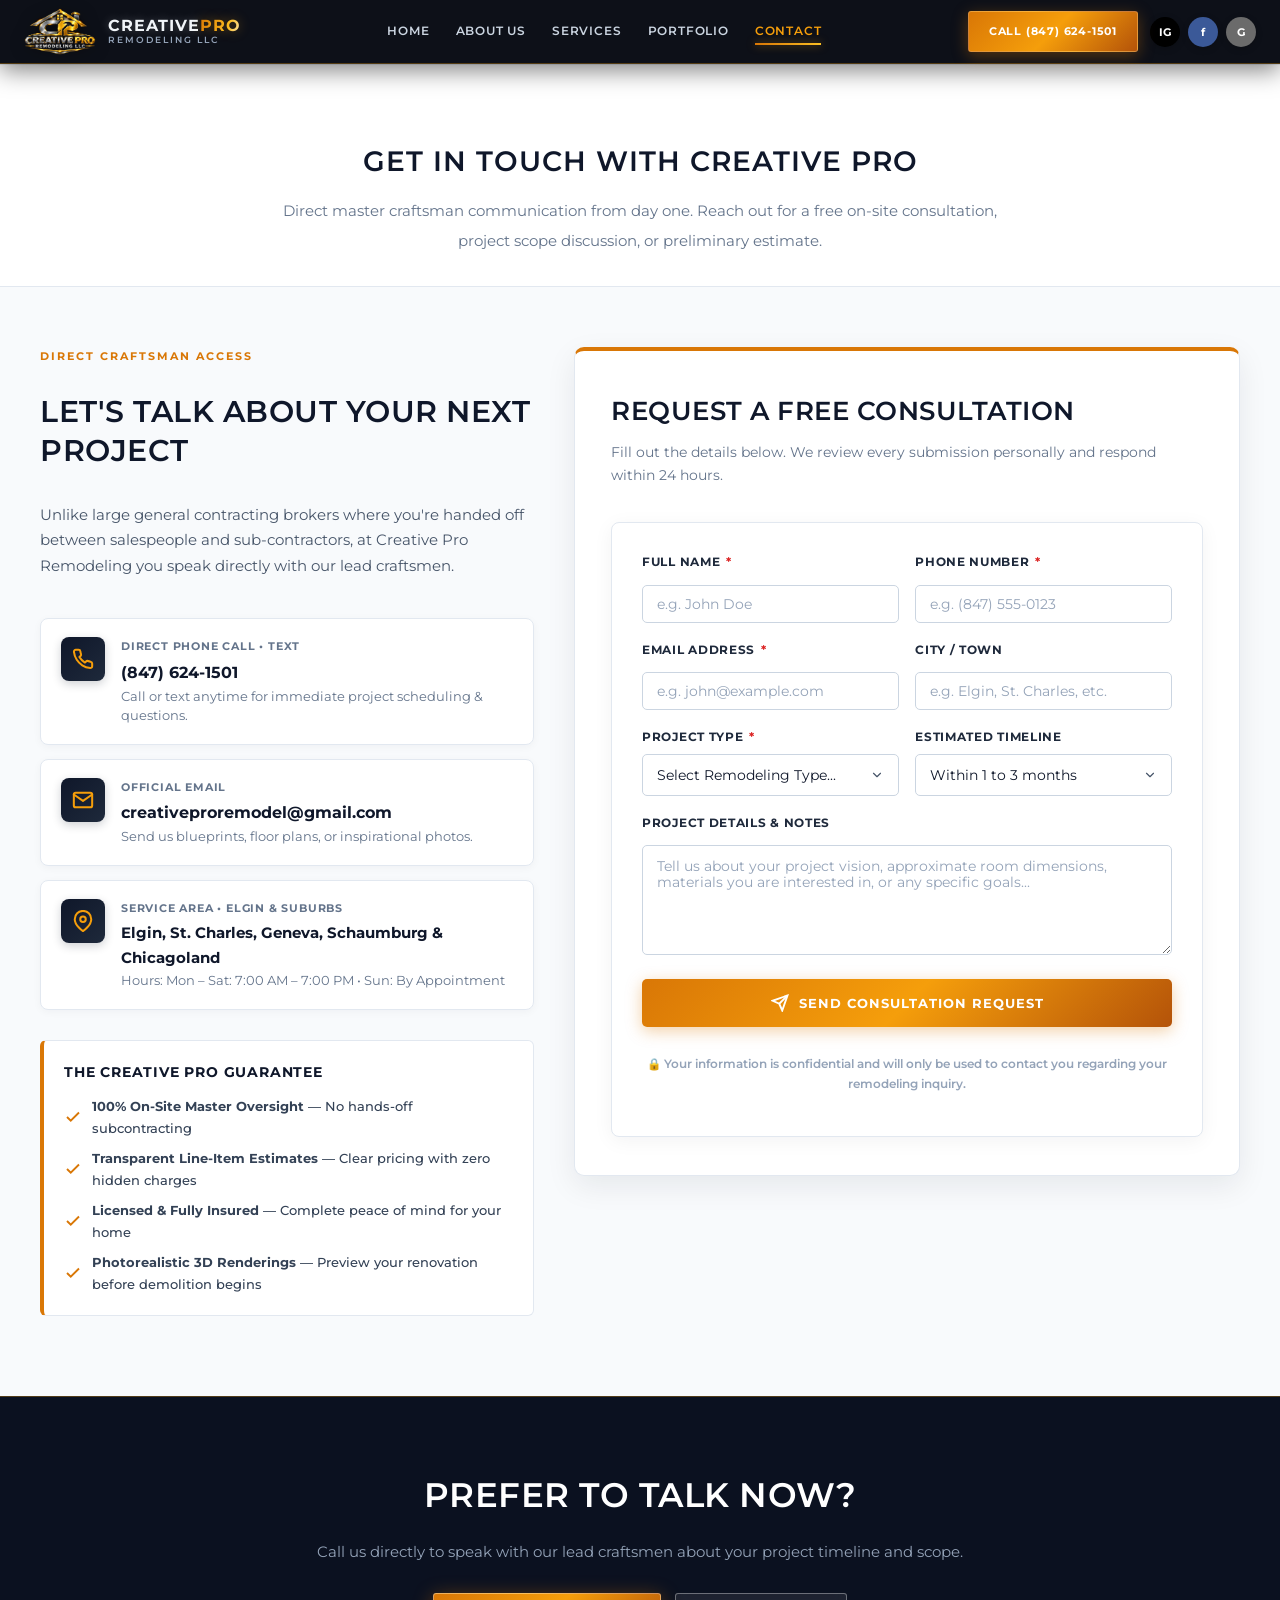
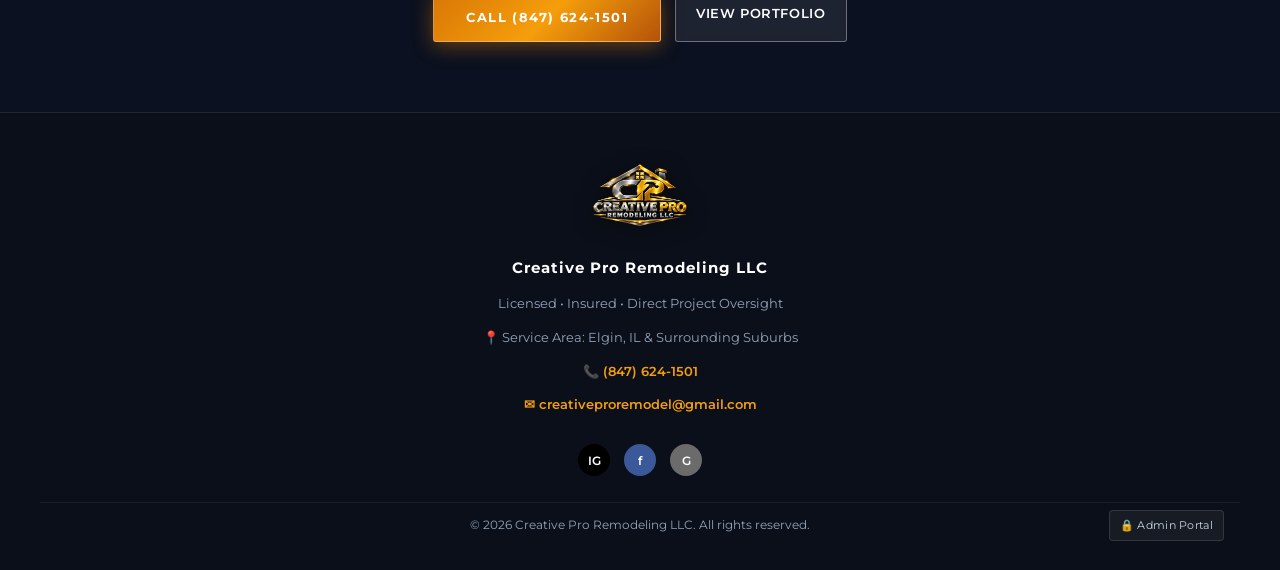
<file: contact.html>
<!DOCTYPE html>
<html lang="en">
<head>
<meta charset="utf-8">
<meta name="viewport" content="width=device-width, initial-scale=1, viewport-fit=cover">
<title>Contact Us &amp; Free Estimate | Creative Pro Remodeling LLC</title>
<meta name="description" content="Contact Creative Pro Remodeling LLC in Elgin, IL. Request a free on-site remodeling consultation for kitchens, bathrooms, basements, and home additions.">
<link rel="icon" type="image/x-icon" href="favicon.ico">
<link rel="icon" type="image/png" sizes="32x32" href="favicon-32x32.png">
<link rel="icon" type="image/png" sizes="512x512" href="favicon.png">
<link rel="apple-touch-icon" sizes="180x180" href="apple-touch-icon.png">
<meta name="theme-color" content="#0b1120">

<!-- OpenGraph / iMessage Preview -->
<meta property="og:type" content="website">
<meta property="og:site_name" content="Creative Pro Remodeling LLC">
<meta property="og:title" content="Contact Us &amp; Free Estimate | Creative Pro Remodeling LLC">
<meta property="og:description" content="Speak directly with our master craftsmen. Request a free consultation or estimate for your kitchen, bathroom, or basement remodel across Elgin &amp; Chicagoland.">
<meta property="og:image" content="photos/og_preview.jpg">
<meta property="og:image:width" content="1200">
<meta property="og:image:height" content="630">
<meta property="og:image:type" content="image/jpeg">
<meta property="og:image:alt" content="Contact Creative Pro Remodeling LLC">
<meta property="og:locale" content="en_US">

<!-- Twitter Card -->
<meta name="twitter:card" content="summary_large_image">
<meta name="twitter:title" content="Contact Creative Pro Remodeling LLC">
<meta name="twitter:description" content="Speak directly with our master craftsmen. Request your free consultation for custom remodeling in Elgin, IL.">
<meta name="twitter:image" content="photos/og_preview.jpg">
<meta name="twitter:image:alt" content="Contact Creative Pro Remodeling LLC">

<!-- Search Engine Crawlers & Sitemap -->
<meta name="robots" content="index, follow">
<link rel="sitemap" type="application/xml" title="Sitemap" href="sitemap.xml">

<!-- Structured SEO LocalBusiness Schema -->
<script type="application/ld+json">
{
  "@context": "https://schema.org",
  "@type": "HomeAndConstructionBusiness",
  "name": "Creative Pro Remodeling LLC",
  "image": "photos/og_preview.jpg",
  "telephone": "+1-847-624-1501",
  "email": "creativeproremodel@gmail.com",
  "address": {
    "@type": "PostalAddress",
    "addressLocality": "Elgin",
    "addressRegion": "IL",
    "addressCountry": "US"
  },
  "geo": {
    "@type": "GeoCoordinates",
    "latitude": "42.0354",
    "longitude": "-88.2826"
  },
  "areaServed": [
    "Elgin, IL",
    "St. Charles, IL",
    "Geneva, IL",
    "Schaumburg, IL",
    "Naperville, IL",
    "Chicagoland"
  ],
  "description": "Contact Creative Pro Remodeling LLC for custom home remodeling in Elgin, IL and Chicagoland.",
  "priceRange": "$$$"
}
</script>

<link href="https://fonts.googleapis.com/css2?family=Montserrat:ital,wght@0,400;0,500;0,600;0,700;1,400&display=swap" rel="stylesheet">
<link rel="stylesheet" href="styles.css?v=5.4">
</head>
<body class="has-fixed-nav">

<nav class="nav-solid">
  <div class="nav-container">
    <a class="logo" href="index.html">
      <img src="photos/logo_transparent.png" alt="Creative Pro Remodeling LLC" class="nav-logo-img">
      <span class="logo-text"><b><span class="logo-silver">CREATIVE</span><span class="logo-gold">PRO</span></b><small>REMODELING LLC</small></span>
    </a>

    <div class="nav-links">
      <!-- Mobile Drawer Top Header -->
      <div class="mobile-drawer-header">
        <div class="mobile-drawer-brand">
          <img src="photos/logo_transparent.png" alt="Creative Pro" class="mobile-drawer-logo">
          <div class="mobile-drawer-brand-text">
            <b><span class="logo-silver">CREATIVE</span><span class="logo-gold">PRO</span></b>
            <small>REMODELING LLC</small>
          </div>
        </div>
        <button type="button" class="mobile-drawer-close" aria-label="Close menu">&times;</button>
      </div>

      <a class="nav-link" href="index.html">Home</a>
      <a class="nav-link" href="about.html">About Us</a>
      <a class="nav-link" href="services.html">Services</a>
      <a class="nav-link" href="portfolio.html">Portfolio</a>
      <a class="nav-link active" href="contact.html">Contact</a>

      <!-- Mobile Drawer Footer Actions -->
      <div class="mobile-drawer-footer">
        <a href="tel:8476241501" class="mobile-drawer-btn mobile-drawer-call">📞 (847) 624-1501</a>
        <a href="mailto:creativeproremodel@gmail.com" class="mobile-drawer-btn" style="background:#1e293b;color:#f8fafc;border:1px solid #334155;margin-top:6px;display:flex;align-items:center;justify-content:center;gap:6px;font-size:11.5px;padding:9px 12px;border-radius:4px;text-decoration:none">✉ creativeproremodel@gmail.com</a>
        <a href="portfolio.html" class="mobile-drawer-btn mobile-drawer-est">View Portfolio</a>
        <a href="admin.html" class="mobile-drawer-admin-link">🔒 Admin Portal</a>
      </div>
    </div>

    <!-- Desktop CTA + Socials + Mobile Hamburger Toggle -->
    <div class="nav-actions">
      <a class="nav-cta-btn" href="tel:8476241501">Call (847) 624-1501</a>
      <div class="nav-socials">
        <a class="nav-social-link" href="https://www.instagram.com" target="_blank" rel="noopener" aria-label="Instagram" style="background:#000">IG</a>
        <a class="nav-social-link" href="https://www.facebook.com" target="_blank" rel="noopener" aria-label="Facebook" style="background:#3b5998">f</a>
        <a class="nav-social-link" href="https://www.google.com" target="_blank" rel="noopener" aria-label="Google" style="background:#6b6b6b">G</a>
      </div>
      <button type="button" class="mobile-toggle" aria-label="Toggle navigation menu" aria-expanded="false">
        <span></span>
        <span></span>
        <span></span>
      </button>
    </div>
  </div>
</nav>

<!-- Full-viewport Frosted Backdrop for Mobile Slide Drawer -->
<div class="nav-backdrop"></div>

<main>
  <!-- Page Header -->
  <section class="est" style="background:#ffffff;border-bottom:1px solid #e2e8f0;padding:50px 20px 30px">
    <h1 class="reveal-up" data-cms="contact.pageTitle" style="margin-bottom:10px">Get In Touch With Creative Pro</h1>
    <p class="reveal-up delay-1" data-cms="contact.pageSubtitle" style="max-width:720px;margin:0 auto;color:#64748b;font-size:15px">Direct master craftsman communication from day one. Reach out for a free on-site consultation, project scope discussion, or preliminary estimate.</p>
  </section>

  <!-- Contact & Web3Forms Section -->
  <section class="contact-section">
    <div class="contact-container">
      
      <!-- Left Column: Direct Info Cards & Trust Highlights -->
      <div class="contact-info-col reveal-left">
        <span class="contact-eyebrow">Direct Craftsman Access</span>
        <h2>Let's Talk About Your Next Project</h2>
        <p class="lead">Unlike large general contracting brokers where you're handed off between salespeople and sub-contractors, at Creative Pro Remodeling you speak directly with our lead craftsmen.</p>

        <div class="contact-card-list">
          <!-- Direct Phone Card -->
          <div class="contact-card">
            <div class="contact-card-icon">
              <svg width="22" height="22" viewBox="0 0 24 24" fill="none" stroke="currentColor" stroke-width="2.2" stroke-linecap="round" stroke-linejoin="round"><path d="M22 16.92v3a2 2 0 0 1-2.18 2 19.79 19.79 0 0 1-8.63-3.07 19.5 19.5 0 0 1-6-6 19.79 19.79 0 0 1-3.07-8.67A2 2 0 0 1 4.11 2h3a2 2 0 0 1 2 1.72 12.84 12.84 0 0 0 .7 2.81 2 2 0 0 1-.45 2.11L8.09 9.91a16 16 0 0 0 6 6l1.27-1.27a2 2 0 0 1 2.11-.45 12.84 12.84 0 0 0 2.81.7A2 2 0 0 1 22 16.92z"></path></svg>
            </div>
            <div class="contact-card-content">
              <div class="contact-card-label">Direct Phone Call &bull; Text</div>
              <div class="contact-card-value"><a href="tel:8476241501">(847) 624-1501</a></div>
              <div class="contact-card-desc">Call or text anytime for immediate project scheduling &amp; questions.</div>
            </div>
          </div>

          <!-- Direct Company Email Card -->
          <div class="contact-card">
            <div class="contact-card-icon">
              <svg width="22" height="22" viewBox="0 0 24 24" fill="none" stroke="currentColor" stroke-width="2.2" stroke-linecap="round" stroke-linejoin="round"><path d="M4 4h16c1.1 0 2 .9 2 2v12c0 1.1-.9 2-2 2H4c-1.1 0-2-.9-2-2V6c0-1.1.9-2 2-2z"></path><polyline points="22,6 12,13 2,6"></polyline></svg>
            </div>
            <div class="contact-card-content">
              <div class="contact-card-label">Official Email</div>
              <div class="contact-card-value"><a href="mailto:creativeproremodel@gmail.com">creativeproremodel@gmail.com</a></div>
              <div class="contact-card-desc">Send us blueprints, floor plans, or inspirational photos.</div>
            </div>
          </div>

          <!-- Service Area & Hours Card -->
          <div class="contact-card">
            <div class="contact-card-icon">
              <svg width="22" height="22" viewBox="0 0 24 24" fill="none" stroke="currentColor" stroke-width="2.2" stroke-linecap="round" stroke-linejoin="round"><path d="M21 10c0 7-9 13-9 13s-9-6-9-13a9 9 0 0 1 18 0z"></path><circle cx="12" cy="10" r="3"></circle></svg>
            </div>
            <div class="contact-card-content">
              <div class="contact-card-label">Service Area &bull; Elgin &amp; Suburbs</div>
              <div class="contact-card-value" style="font-size:14.5px">Elgin, St. Charles, Geneva, Schaumburg &amp; Chicagoland</div>
              <div class="contact-card-desc">Hours: Mon – Sat: 7:00 AM – 7:00 PM &bull; Sun: By Appointment</div>
            </div>
          </div>
        </div>

        <!-- Trust Badges Box -->
        <div class="contact-trust-box">
          <h3>The Creative Pro Guarantee</h3>
          <ul class="contact-trust-list">
            <li>
              <svg width="18" height="18" viewBox="0 0 24 24" fill="none" stroke="currentColor" stroke-width="2.5"><polyline points="20 6 9 17 4 12"></polyline></svg>
              <span><b>100% On-Site Master Oversight</b> — No hands-off subcontracting</span>
            </li>
            <li>
              <svg width="18" height="18" viewBox="0 0 24 24" fill="none" stroke="currentColor" stroke-width="2.5"><polyline points="20 6 9 17 4 12"></polyline></svg>
              <span><b>Transparent Line-Item Estimates</b> — Clear pricing with zero hidden charges</span>
            </li>
            <li>
              <svg width="18" height="18" viewBox="0 0 24 24" fill="none" stroke="currentColor" stroke-width="2.5"><polyline points="20 6 9 17 4 12"></polyline></svg>
              <span><b>Licensed &amp; Fully Insured</b> — Complete peace of mind for your home</span>
            </li>
            <li>
              <svg width="18" height="18" viewBox="0 0 24 24" fill="none" stroke="currentColor" stroke-width="2.5"><polyline points="20 6 9 17 4 12"></polyline></svg>
              <span><b>Photorealistic 3D Renderings</b> — Preview your renovation before demolition begins</span>
            </li>
          </ul>
        </div>
      </div>

      <!-- Right Column: Web3Forms Consultation Card -->
      <div class="contact-form-col reveal-right">
        <div class="contact-form-card">
          <div class="contact-form-header">
            <h2>Request a Free Consultation</h2>
            <p>Fill out the details below. We review every submission personally and respond within 24 hours.</p>
          </div>

          <form id="consultationForm" action="https://api.web3forms.com/submit" method="POST" class="form-grid">
            <!-- Web3Forms Access Key & Configuration -->
            <input type="hidden" name="access_key" value="5a2111d0-b9c5-4ec0-8412-19c98fbfc2be">
            <input type="hidden" name="subject" value="New Remodeling Consultation Request - Creative Pro Website">
            <input type="hidden" name="from_name" value="Creative Pro Website Lead">
            <!-- Anti-Spam Honeypot Field (hidden from genuine users) -->
            <input type="checkbox" name="botcheck" class="hidden" style="display:none !important;" tabindex="-1" autocomplete="off">

            <div class="form-row">
              <div class="form-group">
                <label for="formName" class="form-label">Full Name <span class="req">*</span></label>
                <input type="text" id="formName" name="name" class="form-input" placeholder="e.g. John Doe" required autocomplete="name">
              </div>

              <div class="form-group">
                <label for="formPhone" class="form-label">Phone Number <span class="req">*</span></label>
                <input type="tel" id="formPhone" name="phone" class="form-input" placeholder="e.g. (847) 555-0123" required autocomplete="tel">
              </div>
            </div>

            <div class="form-row">
              <div class="form-group">
                <label for="formEmail" class="form-label">Email Address <span class="req">*</span></label>
                <input type="email" id="formEmail" name="email" class="form-input" placeholder="e.g. john@example.com" required autocomplete="email">
              </div>

              <div class="form-group">
                <label for="formCity" class="form-label">City / Town</label>
                <input type="text" id="formCity" name="city" class="form-input" placeholder="e.g. Elgin, St. Charles, etc.">
              </div>
            </div>

            <div class="form-row">
              <div class="form-group">
                <label for="formProjectType" class="form-label">Project Type <span class="req">*</span></label>
                <select id="formProjectType" name="project_type" class="form-select" required>
                  <option value="" disabled selected>Select Remodeling Type...</option>
                  <option value="Kitchen Remodeling">Kitchen Remodel</option>
                  <option value="Bathroom Renovation">Luxury Bathroom Renovation</option>
                  <option value="Basement Finishing">Finished Basement / Suite</option>
                  <option value="Home Addition & Structural">Home Addition / Structural Expansion</option>
                  <option value="3D Architectural Design & Rendering">3D Architectural Design &amp; Rendering</option>
                  <option value="Whole Home Renovation">Full Home / Multiple Rooms</option>
                  <option value="Custom Carpentry & Flooring">Custom Carpentry / Flooring</option>
                  <option value="Other / General Inquiry">Other Project Inquiry</option>
                </select>
              </div>

              <div class="form-group">
                <label for="formTimeline" class="form-label">Estimated Timeline</label>
                <select id="formTimeline" name="timeline" class="form-select">
                  <option value="As soon as possible">Ready to begin ASAP</option>
                  <option value="Within 1 to 3 months" selected>Within 1 to 3 months</option>
                  <option value="Within 3 to 6 months">Within 3 to 6 months</option>
                  <option value="Planning & Budgeting Phase">Just planning &amp; gathering estimates</option>
                </select>
              </div>
            </div>

            <div class="form-group">
              <label for="formMessage" class="form-label">Project Details &amp; Notes</label>
              <textarea id="formMessage" name="message" class="form-textarea" placeholder="Tell us about your project vision, approximate room dimensions, materials you are interested in, or any specific goals..."></textarea>
            </div>

            <button type="submit" id="submitBtn" class="form-submit-btn">
              <svg width="18" height="18" viewBox="0 0 24 24" fill="none" stroke="currentColor" stroke-width="2.5"><line x1="22" y1="2" x2="11" y2="13"></line><polygon points="22 2 15 22 11 13 2 9 22 2"></polygon></svg>
              <span>Send Consultation Request</span>
            </button>

            <p class="form-privacy-note">🔒 Your information is confidential and will only be used to contact you regarding your remodeling inquiry.</p>

            <!-- Inline Dynamic Feedback Alert -->
            <div id="formFeedback" class="form-feedback" role="alert"></div>
          </form>
        </div>
      </div>

    </div>
  </section>

  <!-- Bottom CTA Ribbon -->
  <section style="background:#0b1120;color:#ffffff;text-align:center;padding:70px 20px;border-top:1px solid rgba(245,158,11,0.3)">
    <div style="max-width:700px;margin:0 auto">
      <h2 style="color:#ffffff;font-size:clamp(24px, 3.5vw, 34px);margin:0 0 14px;text-transform:uppercase">Prefer to Talk Now?</h2>
      <p style="color:#94a3b8;font-size:15px;margin:0 0 28px">Call us directly to speak with our lead craftsmen about your project timeline and scope.</p>
      <div style="display:flex;justify-content:center;gap:14px;flex-wrap:wrap">
        <a class="btn hero-btn" href="tel:8476241501">Call (847) 624-1501</a>
        <a class="btn o parallax-btn-o" href="portfolio.html">View Portfolio</a>
      </div>
    </div>
  </section>
</main>

<footer class="reveal-fade">
  <img src="photos/logo_transparent.png" alt="Creative Pro Remodeling LLC" class="footer-logo">
  <div class="footer-info">
    <p><b>Creative Pro Remodeling LLC</b></p>
    <p>Licensed &bull; Insured &bull; Direct Project Oversight</p>
    <p>📍 Service Area: Elgin, IL &amp; Surrounding Suburbs</p>
    <p><a href="tel:8476241501">📞 (847) 624-1501</a></p>
    <p><a href="mailto:creativeproremodel@gmail.com">✉ creativeproremodel@gmail.com</a></p>
  </div>
  <div class="soc"><i style="background:#000">IG</i><i style="background:#3b5998">f</i><i style="background:#6b6b6b">G</i></div>
  <div class="footer-bottom">
    <small>© 2026 Creative Pro Remodeling LLC. All rights reserved.</small>
    <a href="admin.html" class="footer-admin-link" id="cpr-admin-footer-link" aria-label="Admin Portal">🔒 Admin Portal</a>
  </div>
</footer>

<script src="main.js?v=5.2"></script>
<script src="content-sync.js?v=2.2"></script>

<!-- Asynchronous Web3Forms Submission Script -->
<script>
  (function () {
    const form = document.getElementById('consultationForm');
    const submitBtn = document.getElementById('submitBtn');
    const feedback = document.getElementById('formFeedback');

    if (!form || !submitBtn || !feedback) return;

    form.addEventListener('submit', async function (e) {
      e.preventDefault();

      const originalBtnHTML = submitBtn.innerHTML;
      submitBtn.disabled = true;
      submitBtn.innerHTML = `
        <svg class="spinner" width="18" height="18" viewBox="0 0 24 24" fill="none" stroke="currentColor" stroke-width="2.5" style="animation: spin 1s linear infinite;">
          <circle cx="12" cy="12" r="10" stroke-opacity="0.25"></circle>
          <path d="M12 2a10 10 0 0 1 10 10" stroke-linecap="round"></path>
        </svg>
        <span>Sending Request...</span>
      `;
      feedback.className = 'form-feedback';
      feedback.style.display = 'none';

      const formData = new FormData(form);

      try {
        const response = await fetch('https://api.web3forms.com/submit', {
          method: 'POST',
          body: formData,
          headers: {
            'Accept': 'application/json'
          }
        });

        const json = await response.json();

        if (response.status === 200 && json.success) {
          feedback.className = 'form-feedback success';
          feedback.innerHTML = `
            <strong>✓ Request Received Successfully!</strong>
            Thank you for reaching out to Creative Pro Remodeling. We have received your project details and will contact you within 24 hours to schedule your consultation.
          `;
          feedback.style.display = 'block';
          form.reset();
        } else {
          feedback.className = 'form-feedback error';
          feedback.innerHTML = `
            <strong>Notice:</strong> ${json.message || 'There was an issue sending your request.'} 
            Please try again or call us directly at <a href="tel:8476241501" style="font-weight:700;text-decoration:underline;">(847) 624-1501</a>.
          `;
          feedback.style.display = 'block';
        }
      } catch (err) {
        feedback.className = 'form-feedback error';
        feedback.innerHTML = `
          <strong>Network Notice:</strong> Unable to connect right now. 
          Please reach us directly at <a href="tel:8476241501" style="font-weight:700;text-decoration:underline;">(847) 624-1501</a> or email <a href="mailto:creativeproremodel@gmail.com" style="font-weight:700;text-decoration:underline;">creativeproremodel@gmail.com</a>.
        `;
        feedback.style.display = 'block';
      } finally {
        submitBtn.disabled = false;
        submitBtn.innerHTML = originalBtnHTML;
      }
    });
  })();
</script>

<style>
@keyframes spin {
  from { transform: rotate(0deg); }
  to { transform: rotate(360deg); }
}
</style>

</body>
</html>
</file>
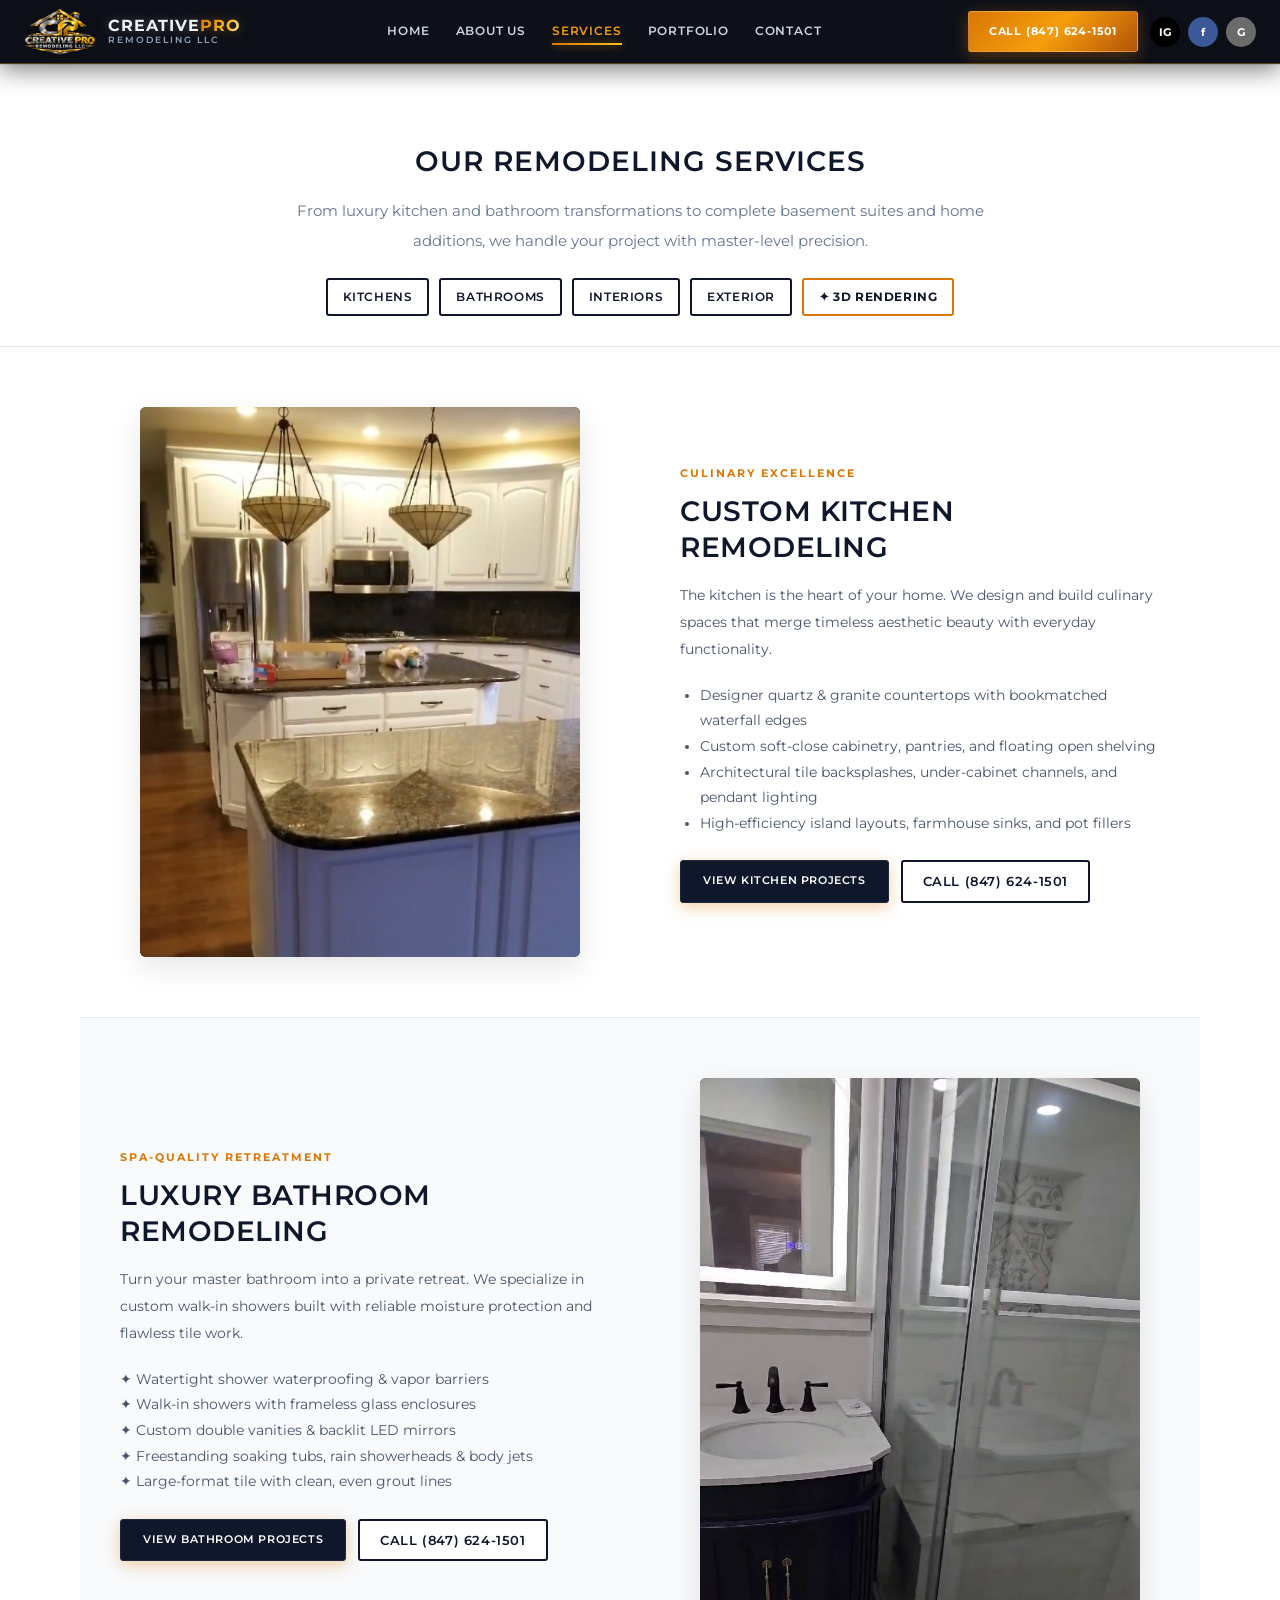
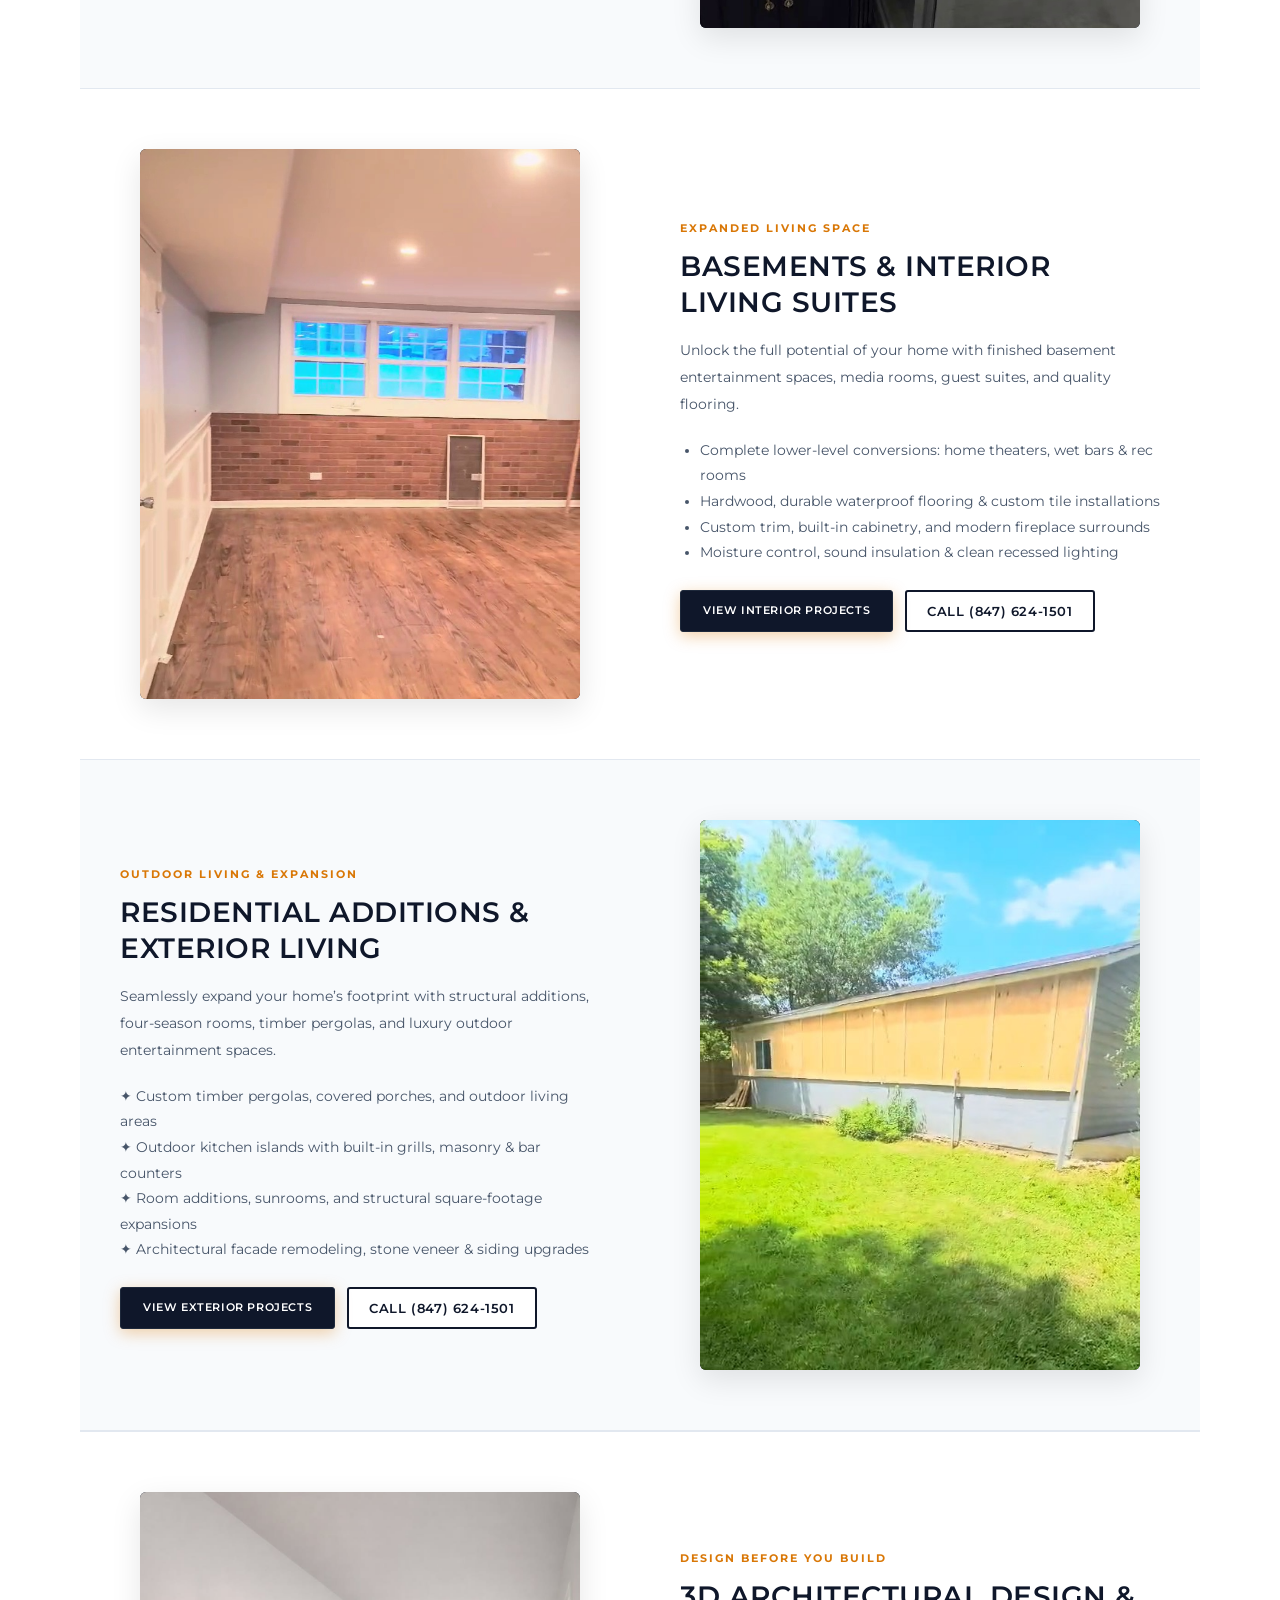
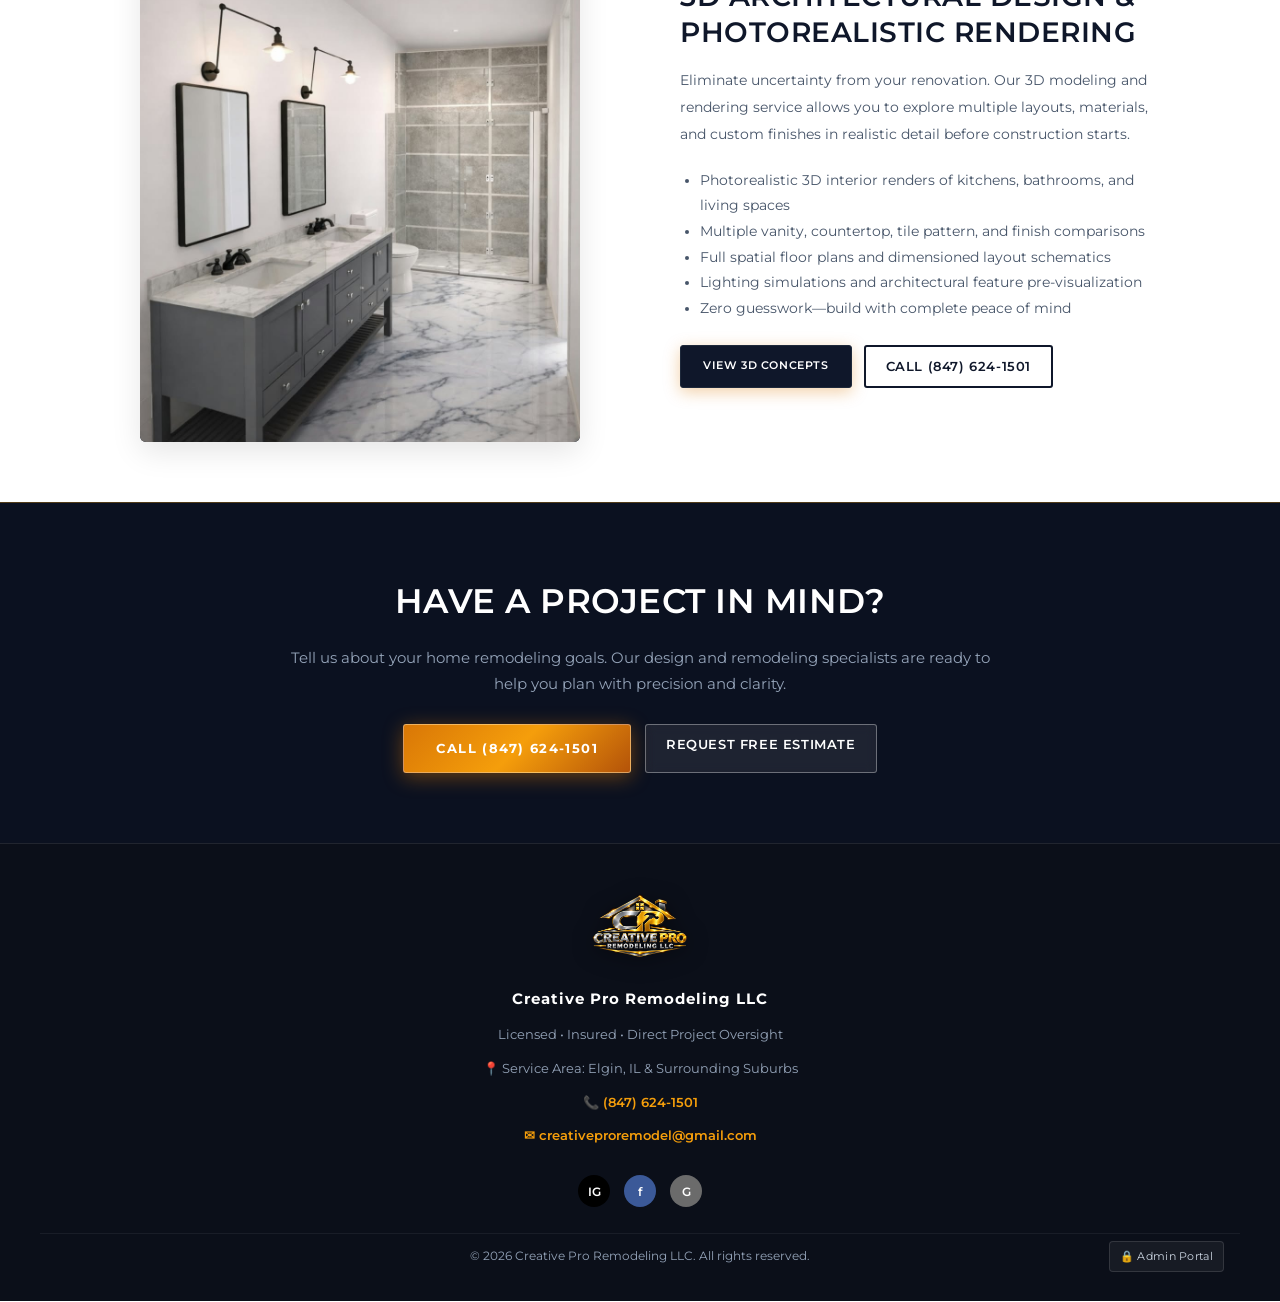
<file: services.html>
<!DOCTYPE html>
<html lang="en">
<head>
<meta charset="utf-8">
<meta name="viewport" content="width=device-width, initial-scale=1, viewport-fit=cover">
<title>Our Services | Creative Pro Remodeling LLC</title>
<meta name="description" content="Explore custom remodeling services by Creative Pro Remodeling LLC in Elgin, IL. Custom kitchens, luxury bathrooms, interior basements, and exterior home additions across the northwest Chicago suburbs.">
<link rel="icon" type="image/x-icon" href="favicon.ico">
<link rel="icon" type="image/png" sizes="32x32" href="favicon-32x32.png">
<link rel="icon" type="image/png" sizes="512x512" href="favicon.png">
<link rel="apple-touch-icon" sizes="180x180" href="apple-touch-icon.png">
<meta name="theme-color" content="#0b1120">

<!-- OpenGraph / iMessage Preview -->
<meta property="og:type" content="website">
<meta property="og:site_name" content="Creative Pro Remodeling LLC">
<meta property="og:title" content="Remodeling Services | Creative Pro Remodeling LLC">
<meta property="og:description" content="Custom kitchens, luxury spa bathrooms, basements & exterior remodeling across Elgin, IL and Chicagoland.">
<meta property="og:image" content="photos/og_preview.jpg">
<meta property="og:image:width" content="1200">
<meta property="og:image:height" content="630">
<meta property="og:image:type" content="image/jpeg">
<meta property="og:image:alt" content="Remodeling Services - Creative Pro Remodeling LLC">
<meta property="og:locale" content="en_US">

<!-- Twitter Card -->
<meta name="twitter:card" content="summary_large_image">
<meta name="twitter:title" content="Our Services | Creative Pro Remodeling LLC">
<meta name="twitter:description" content="Custom remodeling services in Elgin, IL by Creative Pro Remodeling LLC.">
<meta name="twitter:image" content="photos/og_preview.jpg">
<meta name="twitter:image:alt" content="Creative Pro Remodeling LLC Services">

<!-- Search Engine Crawlers & Sitemap -->
<meta name="robots" content="index, follow">
<link rel="sitemap" type="application/xml" title="Sitemap" href="sitemap.xml">

<link href="https://fonts.googleapis.com/css2?family=Montserrat:ital,wght@0,400;0,500;0,600;0,700;1,400&display=swap" rel="stylesheet">
<link rel="stylesheet" href="styles.css?v=5.4">
</head>
<body class="has-fixed-nav">

<nav class="nav-solid">
  <div class="nav-container">
    <a class="logo" href="index.html">
      <img src="photos/logo_transparent.png" alt="Creative Pro Remodeling LLC" class="nav-logo-img">
      <span class="logo-text"><b><span class="logo-silver">CREATIVE</span><span class="logo-gold">PRO</span></b><small>REMODELING LLC</small></span>
    </a>

    <div class="nav-links">
      <!-- Mobile Drawer Top Header -->
      <div class="mobile-drawer-header">
        <div class="mobile-drawer-brand">
          <img src="photos/logo_transparent.png" alt="Creative Pro" class="mobile-drawer-logo">
          <div class="mobile-drawer-brand-text">
            <b><span class="logo-silver">CREATIVE</span><span class="logo-gold">PRO</span></b>
            <small>REMODELING LLC</small>
          </div>
        </div>
        <button type="button" class="mobile-drawer-close" aria-label="Close menu">&times;</button>
      </div>

      <a class="nav-link" href="index.html">Home</a>
      <a class="nav-link" href="about.html">About Us</a>
      <a class="nav-link active" href="services.html">Services</a>
      <a class="nav-link" href="portfolio.html">Portfolio</a>
      <a class="nav-link" href="contact.html">Contact</a>

      <!-- Mobile Drawer Footer Actions -->
      <div class="mobile-drawer-footer">
        <a href="tel:8476241501" class="mobile-drawer-btn mobile-drawer-call">📞 (847) 624-1501</a>
        <a href="mailto:creativeproremodel@gmail.com" class="mobile-drawer-btn" style="background:#1e293b;color:#f8fafc;border:1px solid #334155;margin-top:6px;display:flex;align-items:center;justify-content:center;gap:6px;font-size:11.5px;padding:9px 12px;border-radius:4px;text-decoration:none">✉ creativeproremodel@gmail.com</a>
        <a href="contact.html" class="mobile-drawer-btn mobile-drawer-est">Request Free Estimate</a>
        <a href="admin.html" class="mobile-drawer-admin-link">🔒 Admin Portal</a>
      </div>
    </div>

    <!-- Desktop CTA + Socials + Mobile Hamburger Toggle -->
    <div class="nav-actions">
      <a class="nav-cta-btn" href="tel:8476241501">Call (847) 624-1501</a>
      <div class="nav-socials">
        <a class="nav-social-link" href="https://www.instagram.com" target="_blank" rel="noopener" aria-label="Instagram" style="background:#000">IG</a>
        <a class="nav-social-link" href="https://www.facebook.com" target="_blank" rel="noopener" aria-label="Facebook" style="background:#3b5998">f</a>
        <a class="nav-social-link" href="https://www.google.com" target="_blank" rel="noopener" aria-label="Google" style="background:#6b6b6b">G</a>
      </div>
      <button type="button" class="mobile-toggle" aria-label="Toggle navigation menu" aria-expanded="false">
        <span></span>
        <span></span>
        <span></span>
      </button>
    </div>
  </div>
</nav>

<!-- Full-viewport Frosted Backdrop for Mobile Slide Drawer -->
<div class="nav-backdrop"></div>

<main>
  <!-- Page Header -->
  <section class="est" style="background:#ffffff;border-bottom:1px solid #e2e8f0;padding:50px 20px 30px">
    <h1 class="reveal-up" data-cms="services.pageTitle" style="margin-bottom:10px">Our Remodeling Services</h1>
    <p class="reveal-up delay-1" data-cms="services.pageSubtitle" style="max-width:700px;margin:0 auto;color:#64748b;font-size:15px">Complete residential transformations engineered with architectural precision, high-grade materials, and direct personal oversight.</p>
    <div style="display:flex;justify-content:center;gap:10px;flex-wrap:wrap;margin-top:22px">
      <a href="#kitchens" class="btn o" style="padding:7px 15px;font-size:12px">Kitchens</a>
      <a href="#bathrooms" class="btn o" style="padding:7px 15px;font-size:12px">Bathrooms</a>
      <a href="#interiors" class="btn o" style="padding:7px 15px;font-size:12px">Interiors</a>
      <a href="#exterior" class="btn o" style="padding:7px 15px;font-size:12px">Exterior</a>
      <a href="#rendering" class="btn o" style="padding:7px 15px;font-size:12px;border-color:var(--gold);color:var(--navy);font-weight:700">✦ 3D Rendering</a>
    </div>
  </section>

  <!-- Service 1: Custom Kitchens -->
  <section class="split" id="kitchens" style="padding:60px 20px">
    <div class="split-media reveal-left">
      <img src="photos/sig_kitchen.jpg" alt="Designer Quartz &amp; Custom Kitchen Remodeling" loading="lazy">
    </div>
    <div class="txt reveal-right">
      <span style="font-size:11px;font-weight:700;letter-spacing:2px;color:#d97706;text-transform:uppercase">Culinary Excellence</span>
      <h2 style="margin:8px 0 16px">Custom Kitchen Remodeling</h2>
      <p>The kitchen is the heart of your home. We design and build culinary spaces that merge timeless aesthetic beauty with everyday functionality.</p>
      <ul style="margin:0 0 24px;padding-left:20px;color:#475569;font-size:13.5px;line-height:1.9">
        <li>Designer quartz &amp; granite countertops with bookmatched waterfall edges</li>
        <li>Custom soft-close cabinetry, pantries, and floating open shelving</li>
        <li>Architectural tile backsplashes, under-cabinet channels, and pendant lighting</li>
        <li>High-efficiency island layouts, farmhouse sinks, and pot fillers</li>
      </ul>
      <div style="display:flex;gap:12px;flex-wrap:wrap">
        <a class="btn" href="portfolio.html?cat=kitchens">View Kitchen Projects</a>
        <a class="btn o" href="tel:8476241501">Call (847) 624-1501</a>
      </div>
    </div>
  </section>

  <!-- Service 2: Luxury Bathrooms -->
  <section class="split rev" id="bathrooms" style="background:#f8fafc;border-top:1px solid #e2e8f0;border-bottom:1px solid #e2e8f0;padding:60px 20px">
    <div class="txt right reveal-left">
      <span style="font-size:11px;font-weight:700;letter-spacing:2px;color:#d97706;text-transform:uppercase">Spa-Quality Retreatment</span>
      <h2 style="margin:8px 0 16px">Luxury Bathroom Remodeling</h2>
      <p>Turn your master bathroom into a private retreat. We specialize in custom walk-in showers built with reliable moisture protection and flawless tile work.</p>
      <ul style="margin:0 0 24px;padding-left:0;list-style:none;color:#475569;font-size:13.5px;line-height:1.9">
        <li>✦ Watertight shower waterproofing &amp; vapor barriers</li>
        <li>✦ Walk-in showers with frameless glass enclosures</li>
        <li>✦ Custom double vanities &amp; backlit LED mirrors</li>
        <li>✦ Freestanding soaking tubs, rain showerheads &amp; body jets</li>
        <li>✦ Large-format tile with clean, even grout lines</li>
      </ul>
      <div style="display:flex;gap:12px;flex-wrap:wrap">
        <a class="btn" href="portfolio.html?cat=bathrooms">View Bathroom Projects</a>
        <a class="btn o" href="tel:8476241501">Call (847) 624-1501</a>
      </div>
    </div>
    <div class="split-media reveal-right">
      <img src="photos/sig_bathroom_vanity.jpg" alt="Luxury Bathroom Vanity &amp; Designer Tile" loading="lazy">
    </div>
  </section>

  <!-- Service 3: Basements & Interiors -->
  <section class="split" id="interiors" style="padding:60px 20px">
    <div class="split-media reveal-left">
      <img src="photos/thumbs/interiors-01.jpg" alt="Interior Living &amp; Basement Remodeling" loading="lazy">
    </div>
    <div class="txt reveal-right">
      <span style="font-size:11px;font-weight:700;letter-spacing:2px;color:#d97706;text-transform:uppercase">Expanded Living Space</span>
      <h2 style="margin:8px 0 16px">Basements &amp; Interior Living Suites</h2>
      <p>Unlock the full potential of your home with finished basement entertainment spaces, media rooms, guest suites, and quality flooring.</p>
      <ul style="margin:0 0 24px;padding-left:20px;color:#475569;font-size:13.5px;line-height:1.9">
        <li>Complete lower-level conversions: home theaters, wet bars &amp; rec rooms</li>
        <li>Hardwood, durable waterproof flooring &amp; custom tile installations</li>
        <li>Custom trim, built-in cabinetry, and modern fireplace surrounds</li>
        <li>Moisture control, sound insulation &amp; clean recessed lighting</li>
      </ul>
      <div style="display:flex;gap:12px;flex-wrap:wrap">
        <a class="btn" href="portfolio.html?cat=interiors">View Interior Projects</a>
        <a class="btn o" href="tel:8476241501">Call (847) 624-1501</a>
      </div>
    </div>
  </section>

  <!-- Service 4: Exterior & Additions -->
  <section class="split rev" id="exterior" style="background:#f8fafc;border-top:1px solid #e2e8f0;border-bottom:1px solid #e2e8f0;padding:60px 20px">
    <div class="txt right reveal-left">
      <span style="font-size:11px;font-weight:700;letter-spacing:2px;color:#d97706;text-transform:uppercase">Outdoor Living &amp; Expansion</span>
      <h2 style="margin:8px 0 16px">Residential Additions &amp; Exterior Living</h2>
      <p>Seamlessly expand your home’s footprint with structural additions, four-season rooms, timber pergolas, and luxury outdoor entertainment spaces.</p>
      <ul style="margin:0 0 24px;padding-left:0;list-style:none;color:#475569;font-size:13.5px;line-height:1.9">
        <li>✦ Custom timber pergolas, covered porches, and outdoor living areas</li>
        <li>✦ Outdoor kitchen islands with built-in grills, masonry &amp; bar counters</li>
        <li>✦ Room additions, sunrooms, and structural square-footage expansions</li>
        <li>✦ Architectural facade remodeling, stone veneer &amp; siding upgrades</li>
      </ul>
      <div style="display:flex;gap:12px;flex-wrap:wrap">
        <a class="btn" href="portfolio.html?cat=exterior">View Exterior Projects</a>
        <a class="btn o" href="tel:8476241501">Call (847) 624-1501</a>
      </div>
    </div>
    <div class="split-media reveal-right">
      <img src="photos/sig_outdoor.jpg" alt="Residential Additions &amp; Exterior Living" loading="lazy">
    </div>
  </section>

  <!-- Service 5: 3D Architectural Design & Photorealistic 3D Rendering -->
  <section class="split" id="rendering" style="padding:60px 20px;background:#ffffff;border-top:1px solid #e2e8f0">
    <div class="split-media reveal-left">
      <img src="photos/bathroom-design-04.jpg" alt="Photorealistic 3D Architectural Design &amp; Rendering" loading="lazy">
    </div>
    <div class="txt reveal-right">
      <span style="font-size:11px;font-weight:700;letter-spacing:2px;color:#d97706;text-transform:uppercase">Design Before You Build</span>
      <h2 style="margin:8px 0 16px">3D Architectural Design &amp; Photorealistic Rendering</h2>
      <p>Eliminate uncertainty from your renovation. Our 3D modeling and rendering service allows you to explore multiple layouts, materials, and custom finishes in realistic detail before construction starts.</p>
      <ul style="margin:0 0 24px;padding-left:20px;color:#475569;font-size:13.5px;line-height:1.9">
        <li>Photorealistic 3D interior renders of kitchens, bathrooms, and living spaces</li>
        <li>Multiple vanity, countertop, tile pattern, and finish comparisons</li>
        <li>Full spatial floor plans and dimensioned layout schematics</li>
        <li>Lighting simulations and architectural feature pre-visualization</li>
        <li>Zero guesswork—build with complete peace of mind</li>
      </ul>
      <div style="display:flex;gap:12px;flex-wrap:wrap">
        <a class="btn" href="portfolio.html?cat=rendering">View 3D Concepts</a>
        <a class="btn o" href="tel:8476241501">Call (847) 624-1501</a>
      </div>
    </div>
  </section>

  <!-- Bottom CTA Ribbon -->
  <section style="background:#0b1120;color:#ffffff;text-align:center;padding:70px 20px;border-top:1px solid rgba(245,158,11,0.3)">
    <div style="max-width:700px;margin:0 auto">
      <h2 style="color:#ffffff;font-size:clamp(24px, 3.5vw, 34px);margin:0 0 14px;text-transform:uppercase">Have a Project in Mind?</h2>
      <p style="color:#94a3b8;font-size:15px;margin:0 0 28px">Tell us about your home remodeling goals. Our design and remodeling specialists are ready to help you plan with precision and clarity.</p>
      <div style="display:flex;justify-content:center;gap:14px;flex-wrap:wrap">
        <a class="btn hero-btn" href="tel:8476241501">Call (847) 624-1501</a>
        <a class="btn o parallax-btn-o" href="contact.html">Request Free Estimate</a>
      </div>
    </div>
  </section>
</main>

<footer class="reveal-fade">
  <img src="photos/logo_transparent.png" alt="Creative Pro Remodeling LLC" class="footer-logo">
  <div class="footer-info">
    <p><b>Creative Pro Remodeling LLC</b></p>
    <p>Licensed &bull; Insured &bull; Direct Project Oversight</p>
    <p>📍 Service Area: Elgin, IL &amp; Surrounding Suburbs</p>
    <p><a href="tel:8476241501">📞 (847) 624-1501</a></p>
    <p><a href="mailto:creativeproremodel@gmail.com">✉ creativeproremodel@gmail.com</a></p>
  </div>
  <div class="soc"><i style="background:#000">IG</i><i style="background:#3b5998">f</i><i style="background:#6b6b6b">G</i></div>
  <div class="footer-bottom">
    <small>© 2026 Creative Pro Remodeling LLC. All rights reserved.</small>
    <a href="admin.html" class="footer-admin-link" id="cpr-admin-footer-link" aria-label="Admin Portal">🔒 Admin Portal</a>
  </div>
</footer>

<script src="main.js?v=5.2"></script>
<script src="content-sync.js?v=2.2"></script>
</body>
</html>
</file>
<file: styles.css>
:root {
  --navy: #0f172a;        /* Deep obsidian charcoal matching logo 3D shadow & depth */
  --dark-nav: #0b0f19;    /* Dark luxury obsidian background for navbar */
  --gold: #d97706;        /* 24K Warm Gold matching logo right side & hammer */
  --gold-bright: #f59e0b; /* Bright radiant gold for hover, glow & highlights */
  --gold-glow: rgba(245, 158, 11, 0.4);
  --silver: #e2e8f0;      /* Polished metallic silver for borders, cards, and dividers */
  --silver-dark: #94a3b8; /* Muted silver-slate for subtitles and captions */
  --silver-bg: #f8fafc;   /* Clean light silver background for sections */
  --silver-card: #ffffff; /* Crisp white card background */
  --bg: #ffffff;          /* Crisp white page background */
  --alt: #f8fafc;         /* Light silver section background */
  --text: #334155;        /* Slate text for high legibility */
  --text-dark: #0f172a;   /* Primary dark headings */
  --ph: #e2e8f0;
  --phtext: #64748b;
  --field: #ffffff;
  --line: #e2e8f0;
  box-sizing: border-box;
  padding-top: env(safe-area-inset-top, 0px);
  padding-bottom: env(safe-area-inset-bottom, 0px);
}

html {
  scroll-behavior: smooth;
  scroll-padding-top: calc(64px + env(safe-area-inset-top, 0px));
  overflow-x: hidden;
  max-width: 100%;
}

*, *::before, *::after {
  box-sizing: border-box;
}

body {
  margin: 0;
  background: var(--bg);
  color: var(--text);
  font-family: 'Montserrat', Arial, sans-serif;
  font-size: 14px;
  line-height: 1.7;
  overflow-x: hidden;
  max-width: 100%;
  width: 100%;
  position: relative;
}

main, section, header, footer {
  overflow-x: clip;
}

a {
  color: inherit;
  text-decoration: none;
}

/* Placeholders */
.ph {
  background: var(--ph);
  color: var(--phtext);
  display: flex;
  align-items: center;
  justify-content: center;
  font-size: 13px;
  font-weight: 500;
  text-align: center;
  width: 100%;
}

/* Navigation - Dark Luxury Glass so the Gold & Chrome Logo Pops */
nav {
  position: fixed;
  top: 0;
  left: 0;
  right: 0;
  width: 100%;
  z-index: 1050;
  height: 64px;
  display: flex;
  align-items: center;
  justify-content: center;
  padding: env(safe-area-inset-top, 0px) 24px 0;
  background: rgba(11, 15, 25, 0.94);
  backdrop-filter: blur(12px);
  -webkit-backdrop-filter: blur(12px);
  border-bottom: 1px solid rgba(226, 232, 240, 0.12);
  box-shadow: 0 4px 20px rgba(0, 0, 0, 0.35);
  transition: background-color 0.3s ease, border-color 0.3s ease, box-shadow 0.3s ease;
}

nav.scrolled,
nav.nav-solid {
  background: rgba(9, 12, 20, 0.98);
  border-bottom: 1px solid rgba(245, 158, 11, 0.3); /* Subtle gold accent line */
  box-shadow: 0 6px 24px rgba(0, 0, 0, 0.5);
}

.nav-container {
  width: 100%;
  max-width: 1300px;
  display: flex;
  align-items: center;
  justify-content: space-between;
  margin: 0 auto;
}

.nav-links {
  display: flex;
  align-items: center;
  gap: 26px;
  list-style: none;
  margin: 0;
  padding: 0;
}

nav .logo {
  display: flex;
  align-items: center;
  gap: 12px;
  color: #ffffff;
  flex-shrink: 0;
  text-decoration: none;
}

.nav-logo-img {
  height: 48px;
  width: auto;
  max-width: 72px;
  object-fit: contain;
  transition: transform 0.25s cubic-bezier(0.16, 1, 0.3, 1);
  filter: drop-shadow(0 2px 8px rgba(0, 0, 0, 0.45));
}

nav .logo:hover .nav-logo-img {
  transform: scale(1.06);
}

.logo-text {
  display: flex;
  flex-direction: column;
  line-height: 1.15;
}

.logo-text b {
  font-weight: 700;
  font-size: 16px;
  letter-spacing: 1px;
  color: #f1f5f9;
}

.logo-silver {
  color: #f1f5f9;
  text-shadow: 0 0 10px rgba(255, 255, 255, 0.25);
}

.logo-gold {
  color: #f59e0b;
  text-shadow: 0 0 12px rgba(245, 158, 11, 0.4);
}

.logo-text small {
  font-size: 8.5px;
  font-weight: 600;
  letter-spacing: 2px;
  color: #94a3b8;
  text-transform: uppercase;
}

.nav-link {
  font-size: 11.5px;
  font-weight: 600;
  text-transform: uppercase;
  letter-spacing: 0.8px;
  color: #cbd5e1;
  text-decoration: none;
  transition: color 0.2s ease;
  position: relative;
}

.nav-link:hover,
.nav-link.active {
  color: #f59e0b;
}

.nav-link.active::after {
  content: "";
  position: absolute;
  bottom: -4px;
  left: 0;
  width: 100%;
  height: 2px;
  background: linear-gradient(90deg, #d97706, #fbbf24);
  box-shadow: 0 0 8px rgba(245, 158, 11, 0.6);
}

body.has-fixed-nav {
  padding-top: 64px;
}

/* Nav Actions & Desktop CTA - 24K Metallic Gold */
.nav-actions {
  display: flex;
  align-items: center;
  gap: 12px;
}

.nav-cta-btn {
  display: inline-block;
  background: linear-gradient(135deg, #d97706 0%, #f59e0b 50%, #b45309 100%);
  color: #ffffff;
  font-size: 11px;
  font-weight: 700;
  text-transform: uppercase;
  letter-spacing: 0.8px;
  padding: 10px 20px;
  border-radius: 3px;
  border: 1px solid rgba(255, 255, 255, 0.2);
  box-shadow: 0 3px 12px rgba(217, 119, 6, 0.35);
  text-decoration: none;
  transition: all 0.25s ease;
}

.nav-cta-btn:hover {
  transform: translateY(-1px);
  box-shadow: 0 6px 20px rgba(245, 158, 11, 0.5);
  filter: brightness(1.08);
}

/* Nav Social Icons */
.nav-socials {
  display: flex;
  align-items: center;
  gap: 8px;
}

.nav-social-link {
  width: 30px;
  height: 30px;
  border-radius: 50%;
  display: grid;
  place-items: center;
  color: #ffffff;
  font: 700 11px Montserrat;
  text-decoration: none;
  transition: transform 0.2s ease, filter 0.2s ease;
  box-shadow: 0 2px 6px rgba(0, 0, 0, 0.25);
}

.nav-social-link:hover {
  transform: translateY(-2px);
  filter: brightness(1.15);
}

/* Drawer & mobile-only elements hidden on desktop */
.mobile-toggle,
.mobile-drawer-header,
.mobile-drawer-footer,
.nav-backdrop {
  display: none;
}

/* Hero Section */
.hero {
  position: relative;
  width: 100%;
  height: 100vh;
  height: 100dvh;
  min-height: 100vh;
  min-height: 680px;
  display: flex;
  flex-direction: column;
  align-items: center;
  justify-content: center;
  text-align: center;
  color: #fff;
  padding: 80px 20px 40px;
  overflow: hidden;
  background-color: #0b1120;
}

.hero-video-wrap {
  position: absolute;
  top: -15%;
  left: 0;
  width: 100%;
  height: 130%;
  overflow: hidden;
  z-index: 0;
  will-change: transform;
}

/* Desktop Hero Architectural House Slideshow / Carousel */
.hero-slider {
  position: absolute;
  inset: 0;
  width: 100%;
  height: 100%;
  overflow: hidden;
  z-index: 1;
}

.hero-slide {
  position: absolute;
  inset: 0;
  width: 100%;
  height: 100%;
  opacity: 0;
  transform: scale(1.03);
  z-index: 1;
  pointer-events: none;
  will-change: opacity, transform;
}

/* Previous slide stays 100% solid & visible underneath while incoming slide fades in */
.hero-slide.prev {
  opacity: 1;
  transform: scale(1.06);
  z-index: 2;
  transition: none;
}

/* Incoming active slide fades smoothly into view on top of previous slide - ZERO black frame */
.hero-slide.active {
  opacity: 1;
  transform: scale(1.06);
  z-index: 3;
  transition: opacity 1.3s cubic-bezier(0.4, 0, 0.2, 1), transform 8s cubic-bezier(0.1, 0, 0.2, 1);
}

.hero-desktop-img {
  display: block;
  position: absolute;
  inset: 0;
  width: 100%;
  height: 100%;
  object-fit: cover;
  object-position: center 30%;
}

/* Video is hidden on desktop to avoid vertical cropping artifact */
.hero-video {
  display: none;
  width: 100%;
  height: 100%;
  object-fit: cover;
  object-position: center;
  filter: none; /* Completely natural, untinted video */
}

.hero-overlay {
  display: none !important; /* Tint completely removed */
}

/* Hero Slider Controls */
.hero-slider-nav {
  position: absolute;
  bottom: 24px;
  left: 50%;
  transform: translateX(-50%);
  z-index: 4;
  display: flex;
  align-items: center;
  gap: 14px;
  padding: 6px 16px;
  background: rgba(11, 17, 32, 0.55);
  backdrop-filter: blur(8px);
  -webkit-backdrop-filter: blur(8px);
  border: 1px solid rgba(255, 255, 255, 0.16);
  border-radius: 30px;
}

.hero-dots {
  display: flex;
  align-items: center;
  gap: 8px;
}

.hero-dot {
  width: 20px;
  height: 3px;
  border-radius: 2px;
  background: rgba(255, 255, 255, 0.35);
  border: none;
  cursor: pointer;
  padding: 0;
  transition: all 0.35s ease;
}

.hero-dot.active {
  background: #fbbf24;
  width: 36px;
  box-shadow: 0 0 10px rgba(245, 158, 11, 0.8);
}

.hero-arrow {
  background: none;
  border: none;
  color: #cbd5e1;
  font-size: 22px;
  line-height: 1;
  cursor: pointer;
  padding: 0 4px;
  display: flex;
  align-items: center;
  justify-content: center;
  transition: color 0.2s ease, transform 0.2s ease;
}

.hero-arrow:hover {
  color: #fbbf24;
  transform: scale(1.15);
}

@media (max-width: 768px) {
  .hero-slider {
    display: none !important;
  }
  .hero-slider-nav {
    display: none !important;
  }
}

.hero-content {
  position: relative;
  z-index: 2;
  max-width: 900px;
  margin: 0 auto;
  display: flex;
  flex-direction: column;
  align-items: center;
  padding: 0 20px;
}

.hero h1 {
  position: relative;
  margin: 0 0 28px;
  font-size: clamp(28px, 4.8vw, 50px);
  font-weight: 500;
  text-transform: uppercase;
  letter-spacing: 1.5px;
  line-height: 1.28;
  max-width: 860px;
  color: #ffffff;
  text-shadow: 0 2px 14px rgba(0, 0, 0, 0.7), 0 1px 3px rgba(0, 0, 0, 0.85);
}



.hero-btn {
  display: inline-block;
  background: linear-gradient(135deg, #d97706 0%, #f59e0b 50%, #b45309 100%) !important;
  color: #ffffff !important;
  font-size: 12.5px !important;
  font-weight: 700 !important;
  text-transform: uppercase !important;
  letter-spacing: 1.4px !important;
  padding: 13px 32px !important;
  border-radius: 3px !important;
  border: 1px solid rgba(255, 255, 255, 0.35) !important;
  box-shadow: 0 4px 20px rgba(217, 119, 6, 0.45) !important;
  transition: all 0.25s ease !important;
  text-decoration: none !important;
  position: relative !important;
  overflow: hidden !important;
  z-index: 1 !important;
}

.hero-btn:hover {
  background: linear-gradient(135deg, #f59e0b 0%, #fbbf24 50%, #d97706 100%) !important;
  color: #ffffff !important;
  border-color: #fde68a !important;
  transform: translateY(-2px) !important;
  box-shadow: 0 8px 28px rgba(245, 158, 11, 0.65) !important;
}

/* Buttons */
.btn {
  display: inline-block;
  background: var(--navy);
  color: #fff;
  font-size: 11px;
  font-weight: 600;
  text-transform: uppercase;
  letter-spacing: 0.6px;
  padding: 10px 22px;
  border-radius: 3px;
  border: 1px solid #1e293b;
  cursor: pointer;
  font-family: inherit;
  transition: all 0.25s ease;
}

.btn:hover {
  background: var(--gold);
  border-color: var(--gold);
  color: #fff;
  transform: translateY(-1px);
  box-shadow: 0 4px 14px rgba(217, 119, 6, 0.3);
}

.btn.o {
  position: relative;
  background: #ffffff;
  color: var(--navy);
  border: 2px solid var(--navy);
  font-size: 13px;
  padding: 8px 20px;
}

.btn.o:hover {
  background: var(--navy);
  color: #ffffff;
}

h2 {
  color: var(--navy);
  text-transform: uppercase;
  font-weight: 600;
  letter-spacing: 0.5px;
  margin: 0;
}

/* Section Containers - Light & Silver Aesthetic */
.sec {
  padding: 60px 10px 20px;
  text-align: center;
  background: var(--bg);
}

.sec h2 {
  font-size: 26px;
  margin-bottom: 28px;
}

/* Cards - Portrait Editorial Grid */
.cards {
  display: grid;
  grid-template-columns: repeat(3, 1fr);
  gap: 24px;
  max-width: 1080px;
  margin: 0 auto;
}

.cards > div {
  background: var(--bg);
  border: 1px solid var(--silver);
  border-radius: 6px;
  padding: 12px 12px 4px;
  box-shadow: 0 4px 16px rgba(15, 23, 42, 0.04);
  transition: transform 0.3s ease, border-color 0.3s ease, box-shadow 0.3s ease;
}

.cards > div:hover {
  transform: translateY(-4px);
  border-color: var(--silver-dark);
  box-shadow: 0 10px 24px rgba(15, 23, 42, 0.08);
}

.card-media {
  position: relative;
  aspect-ratio: 4 / 5;
  height: auto;
  overflow: hidden;
  border-radius: 4px;
  background-color: #0f172a;
  box-shadow: 0 4px 16px rgba(0, 0, 0, 0.08);
}

.card-media video,
.card-media img {
  width: 100%;
  height: 100%;
  object-fit: cover;
  object-position: center 25%;
  transition: transform 0.6s cubic-bezier(0.16, 1, 0.3, 1);
  display: block;
}

.cards > div:hover .card-media video,
.cards > div:hover .card-media img {
  transform: scale(1.06);
}

.cards h3 {
  margin: 16px 0 20px;
  font-size: 13px;
  font-weight: 600;
  color: var(--navy);
  text-transform: uppercase;
  letter-spacing: 0.5px;
}

/* Split Section */
.split {
  display: grid;
  grid-template-columns: 1fr 1fr;
  align-items: center;
  gap: 40px;
  max-width: 1120px;
  margin: 0 auto;
  padding: 40px 20px;
}

#services {
  background: var(--silver-bg);
  border-top: 1px solid var(--silver);
  border-bottom: 1px solid var(--silver);
  padding: 50px 20px;
}

#services .split-media {
  border: 1px solid var(--silver);
}

.split .txt {
  padding: 24px 20px;
}

.split h2 {
  font-size: 28px;
  margin-bottom: 16px;
  line-height: 1.3;
}

.split p {
  margin: 0 0 20px;
  font-size: 13.5px;
  line-height: 2;
  color: #475569;
}

.split-media {
  position: relative;
  aspect-ratio: 4 / 5;
  max-width: 440px;
  width: 100%;
  height: auto;
  min-height: unset;
  justify-self: center;
  overflow: hidden;
  border-radius: 6px;
  background-color: #0f172a;
  box-shadow: 0 10px 30px rgba(0, 0, 0, 0.1);
}

.split-media video,
.split-media img {
  width: 100%;
  height: 100%;
  object-fit: cover;
  object-position: center 25%;
  display: block;
}

.right {
  text-align: left;
}

/* Trust Section */
.trust {
  padding: 70px 20px;
  text-align: center;
  background: linear-gradient(180deg, var(--silver-bg) 0%, #f1f5f9 100%);
  border-top: 1px solid var(--silver);
  border-bottom: 1px solid var(--silver);
}

.trust h2 {
  font-size: 26px;
}

/* Testimonial Section */
.testi {
  position: relative;
  height: 380px;
  background: url('photos/thumbs/interiors-01.jpg') center/cover no-repeat;
  display: flex;
  align-items: center;
  justify-content: center;
  color: #fff;
  text-align: center;
}

.testi::before {
  content: "";
  position: absolute;
  inset: 0;
  background: linear-gradient(180deg, rgba(15, 23, 42, 0.72) 0%, rgba(15, 23, 42, 0.85) 100%);
}

.testi blockquote {
  position: relative;
  margin: 0;
  max-width: 640px;
  padding: 0 24px;
  font-style: italic;
  font-size: 16px;
  line-height: 1.8;
}

.testi cite {
  display: block;
  font-style: normal;
  margin-top: 10px;
  font-weight: 600;
  letter-spacing: 1px;
  color: #f1f5f9;
}

.testi .ar {
  position: absolute;
  top: 50%;
  font-size: 26px;
  transform: translateY(-50%);
  opacity: 0.6;
  cursor: pointer;
  z-index: 2;
  user-select: none;
  transition: opacity 0.2s ease, transform 0.2s ease;
}

.testi .ar:hover {
  opacity: 1;
}

.testi .ar.ar-prev {
  left: 24px;
}

.testi .ar.ar-next {
  right: 24px;
}

@media (max-width: 768px) {
  .testi .ar {
    display: none !important;
  }
}

/* Gallery - 4 Broad Categories (Portrait Editorial) */
.gal {
  display: grid;
  grid-template-columns: repeat(auto-fit, minmax(200px, 1fr));
  gap: 18px;
  max-width: 1240px;
  margin: 0 auto;
  padding: 0 20px;
}

.gal-item {
  position: relative;
  aspect-ratio: 4 / 5;
  height: auto;
  overflow: hidden;
  border-radius: 6px;
  display: block;
  background: #0f172a;
  box-shadow: 0 6px 20px rgba(0, 0, 0, 0.1);
}

.gal-item img,
.gal-item video {
  width: 100%;
  height: 100%;
  object-fit: cover;
  object-position: center 25%;
  transition: transform 0.6s cubic-bezier(0.16, 1, 0.3, 1);
  display: block;
}

.gal-item:hover img,
.gal-item:hover video {
  transform: scale(1.08);
}

.gal-overlay {
  position: absolute;
  inset: 0;
  background: linear-gradient(180deg, rgba(0, 0, 0, 0.05) 0%, transparent 40%, rgba(11, 17, 32, 0.88) 100%);
  display: flex;
  align-items: flex-end;
  justify-content: center;
  padding: 22px 16px;
  transition: all 0.35s ease;
}

.gal-item:hover .gal-overlay {
  background: linear-gradient(180deg, rgba(0, 0, 0, 0.15) 0%, transparent 30%, rgba(11, 17, 32, 0.95) 100%);
}

.gal-title,
.gal-badge {
  color: #ffffff;
  font-size: clamp(15px, 1.8vw, 19px);
  font-weight: 700;
  text-transform: uppercase;
  letter-spacing: 1.4px;
  text-align: center;
  text-shadow: 0 2px 10px rgba(0, 0, 0, 0.9);
  display: inline-flex;
  align-items: center;
  justify-content: center;
  position: relative;
  padding-bottom: 8px;
  transition: transform 0.25s ease, color 0.25s ease;
}

.gal-title::after,
.gal-badge::after {
  content: "";
  position: absolute;
  bottom: 0;
  left: 50%;
  transform: translateX(-50%);
  width: 36px;
  height: 2px;
  background: #fbbf24;
  box-shadow: 0 0 10px rgba(245, 158, 11, 0.7);
  transition: width 0.3s ease;
}

.gal-item:hover .gal-title,
.gal-item:hover .gal-badge {
  color: #fbbf24;
  transform: translateY(-2px);
}

.gal-item:hover .gal-title::after,
.gal-item:hover .gal-badge::after {
  width: 60px;
}

/* Estimate Form Section - Light & Silver */
.est {
  background: var(--silver-bg);
  border-top: 1px solid var(--silver);
  padding: 60px 20px 90px;
  text-align: center;
}

.est h1,
.est h2 {
  font-size: 28px;
  color: var(--navy);
  font-weight: 600;
  text-transform: uppercase;
  margin-bottom: 18px;
  letter-spacing: 1px;
}

.est p {
  margin: 0 auto;
  font-size: 13.5px;
  line-height: 2;
  color: var(--text);
  max-width: 640px;
}

form {
  max-width: 680px;
  margin: 36px auto 0;
  text-align: left;
  display: grid;
  grid-template-columns: 1fr 1fr;
  gap: 16px 12px;
  font-size: 11px;
  font-weight: 600;
  color: var(--navy);
  background: #ffffff;
  padding: 30px;
  border: 1px solid var(--silver);
  border-radius: 8px;
  box-shadow: 0 4px 20px rgba(15, 23, 42, 0.05);
}

form .full {
  grid-column: 1 / -1;
}

label {
  display: block;
}

label span {
  color: #d33;
}

input, textarea {
  display: block;
  width: 100%;
  margin-top: 6px;
  height: 38px;
  border: 1px solid var(--line);
  background: var(--field);
  color: var(--text);
  font: 12.5px Montserrat, Arial, sans-serif;
  padding: 6px 12px;
  border-radius: 4px;
  transition: border-color 0.2s ease, box-shadow 0.2s ease;
}

input:focus, textarea:focus {
  outline: none;
  border-color: var(--gold);
  box-shadow: 0 0 0 2px rgba(217, 119, 6, 0.18);
}

textarea {
  height: 110px;
  resize: vertical;
}

.up {
  margin-top: 6px;
  border: 1px dashed var(--line);
  background: #fafbfc;
  text-align: center;
  padding: 24px;
  color: #666;
  font-size: 11px;
  font-weight: 400;
  line-height: 1.7;
  border-radius: 4px;
  cursor: pointer;
  transition: background-color 0.2s ease, border-color 0.2s ease;
}

.up:hover {
  background-color: #f0f4f9;
  border-color: var(--gold);
}

.sub {
  grid-column: 1 / -1;
  text-align: center;
  margin-top: 24px;
}

/* Footer */
footer {
  display: flex;
  flex-direction: column;
  align-items: center;
  justify-content: center;
  gap: 16px;
  padding: 50px 20px 36px;
  background: #0b0f19;
  border-top: 1px solid rgba(226, 232, 240, 0.1);
  color: #94a3b8;
  text-align: center;
}

.footer-logo {
  height: 64px;
  width: auto;
  object-fit: contain;
  filter: drop-shadow(0 4px 10px rgba(0, 0, 0, 0.5));
}

.footer-info {
  font-size: 13px;
  line-height: 1.6;
}

.footer-info b {
  color: #fff;
  font-size: 15px;
  letter-spacing: 1px;
}

.footer-info a {
  color: var(--gold-bright);
  font-weight: 600;
  transition: opacity 0.2s ease;
}

.footer-info a:hover {
  opacity: 0.85;
}

footer small {
  font-size: 11px;
  color: #64748b;
}

.soc {
  display: flex;
  gap: 14px;
}

.soc i {
  width: 32px;
  height: 32px;
  border-radius: 50%;
  display: grid;
  place-items: center;
  color: #fff;
  font: 600 12px Montserrat;
  font-style: normal;
  transition: transform 0.2s ease;
  cursor: pointer;
}

.soc i:hover {
  transform: translateY(-2px);
}

/* Responsive Styles - Off-Canvas Slide Drawer */
@media (max-width: 991px) {
  nav {
    padding: env(safe-area-inset-top, 0px) 16px 0;
    height: 60px;
  }

  .nav-actions .nav-cta-btn,
  .nav-actions .nav-socials {
    display: none !important;
  }

  /* Hamburger Toggle Button */
  .mobile-toggle {
    display: flex !important;
    background: transparent;
    border: none;
    cursor: pointer;
    padding: 8px;
    z-index: 1060 !important; /* Above nav (1050) and backdrop (1040) - never blurred */
    flex-direction: column;
    justify-content: center;
    align-items: center;
    gap: 5px;
    width: 42px;
    height: 42px;
    transition: opacity 0.2s ease;
  }

  .mobile-toggle span {
    display: block;
    width: 24px;
    height: 2px;
    background-color: #f1f5f9;
    border-radius: 2px;
    box-shadow: 0 1px 3px rgba(0, 0, 0, 0.4);
    transition: transform 0.3s cubic-bezier(0.16, 1, 0.3, 1), opacity 0.3s ease, background-color 0.2s ease;
  }

  .mobile-toggle.active span {
    background-color: #f59e0b;
  }

  .mobile-toggle.active span:nth-child(1) {
    transform: translateY(7px) rotate(45deg);
  }

  .mobile-toggle.active span:nth-child(2) {
    opacity: 0;
  }

  .mobile-toggle.active span:nth-child(3) {
    transform: translateY(-7px) rotate(-45deg);
  }

  /* When drawer is open, hide the main navbar hamburger so there is only ONE clean X on the drawer header */
  body.nav-drawer-open .mobile-toggle {
    opacity: 0 !important;
    pointer-events: none !important;
    visibility: hidden !important;
  }

  /* Fullscreen Frosted Backdrop */
  .nav-backdrop {
    display: block !important;
    position: fixed !important;
    inset: 0 !important;
    top: 0 !important;
    left: 0 !important;
    right: 0 !important;
    bottom: 0 !important;
    width: 100% !important;
    max-width: 100% !important;
    height: 100% !important;
    height: 100dvh !important;
    background-color: rgba(11, 17, 32, 0.65) !important;
    backdrop-filter: blur(8px) !important;
    -webkit-backdrop-filter: blur(8px) !important;
    z-index: 1040 !important; /* Behind nav at 1050 so navbar & hamburger are never blurred */
    opacity: 0 !important;
    visibility: hidden !important;
    pointer-events: none !important;
    transition: opacity 0.3s cubic-bezier(0.16, 1, 0.3, 1), visibility 0.3s cubic-bezier(0.16, 1, 0.3, 1) !important;
  }

  .nav-backdrop.active {
    opacity: 1 !important;
    visibility: visible !important;
    pointer-events: auto !important;
    cursor: pointer;
  }

  /* Off-Canvas Slide Drawer */
  .nav-links {
    position: fixed !important;
    top: 0 !important;
    right: 0 !important;
    bottom: 0 !important;
    left: auto !important;
    width: min(86vw, 360px) !important;
    max-width: 86vw !important;
    height: 100vh !important;
    height: 100dvh !important;
    background-color: #ffffff !important;
    z-index: 1055 !important;
    display: flex !important;
    flex-direction: column !important;
    align-items: stretch !important;
    padding: 20px 22px 28px !important;
    box-shadow: -15px 0 45px rgba(0, 20, 40, 0.25) !important;
    border-left: 1px solid rgba(0, 0, 0, 0.08) !important;
    transform: translateX(105%) !important;
    opacity: 1 !important;
    visibility: hidden !important; /* CRITICAL: prevents horizontal scrollbar / white bar on mobile */
    pointer-events: none !important;
    transition: transform 0.32s cubic-bezier(0.16, 1, 0.3, 1), visibility 0.32s !important;
    overflow-y: auto !important;
    -webkit-overflow-scrolling: touch !important;
    overscroll-behavior: contain !important;
    gap: 0 !important;
  }

  .nav-links.active {
    transform: translateX(0) !important;
    visibility: visible !important;
    pointer-events: auto !important;
  }

  /* Drawer Top Header (Logo + Brand + Close Button) - Dark Luxury Frame */
  .mobile-drawer-header {
    display: flex !important;
    align-items: center;
    justify-content: space-between;
    width: calc(100% + 44px) !important;
    margin: -20px -22px 16px !important;
    padding: 16px 20px !important;
    background: #0b0f19 !important;
    border-bottom: 1px solid rgba(245, 158, 11, 0.25) !important;
  }

  .mobile-drawer-brand {
    display: flex;
    align-items: center;
    gap: 10px;
  }

  .mobile-drawer-logo {
    height: 38px;
    width: auto;
    object-fit: contain;
    filter: drop-shadow(0 2px 6px rgba(0, 0, 0, 0.5));
  }

  .mobile-drawer-brand-text {
    display: flex;
    flex-direction: column;
    line-height: 1.15;
  }

  .mobile-drawer-brand-text b {
    font-size: 15px;
    font-weight: 700;
    color: #f1f5f9;
    letter-spacing: 0.5px;
  }

  .mobile-drawer-brand-text small {
    font-size: 8px;
    font-weight: 600;
    color: #94a3b8;
    letter-spacing: 1.5px;
  }

  .mobile-drawer-close {
    background: rgba(255, 255, 255, 0.08);
    border: 1px solid rgba(255, 255, 255, 0.15);
    color: #f1f5f9;
    width: 36px;
    height: 36px;
    border-radius: 50%;
    display: flex;
    align-items: center;
    justify-content: center;
    font-size: 22px;
    line-height: 1;
    cursor: pointer;
    transition: all 0.2s ease;
  }

  .mobile-drawer-close:hover {
    background: rgba(255, 255, 255, 0.18);
    color: #f59e0b;
    transform: scale(1.06);
  }

  /* Drawer Nav Links */
  .nav-links .nav-link {
    display: flex !important;
    align-items: center !important;
    font-size: 14px !important;
    font-weight: 600 !important;
    text-transform: uppercase !important;
    letter-spacing: 1px !important;
    color: var(--navy) !important;
    padding: 14px 4px !important;
    border-bottom: 1px solid #f8f9fa !important;
    transition: color 0.2s ease, padding-left 0.2s ease !important;
    text-decoration: none !important;
    width: 100% !important;
  }

  .nav-links .nav-link:hover,
  .nav-links .nav-link.active {
    color: var(--gold) !important;
    padding-left: 6px !important;
  }

  .nav-links .nav-link.active::after {
    display: none;
  }

  /* Mobile Drawer Footer Actions */
  .mobile-drawer-footer {
    display: flex !important;
    flex-direction: column;
    gap: 12px;
    width: 100%;
    padding-top: 20px;
    margin-top: auto;
    border-top: 1px solid #f1f3f5;
  }

  .mobile-drawer-btn {
    width: 100%;
    display: inline-flex;
    align-items: center;
    justify-content: center;
    gap: 8px;
    padding: 13px 16px;
    font-size: 13px;
    font-weight: 600;
    text-transform: uppercase;
    letter-spacing: 0.5px;
    border-radius: 4px;
    text-decoration: none;
    transition: all 0.2s ease;
  }

  .mobile-drawer-call {
    background: #f1f5f9;
    color: var(--navy);
    border: 1px solid #e2e8f0;
  }

  .mobile-drawer-est {
    background: linear-gradient(135deg, #d97706 0%, #f59e0b 100%) !important;
    color: #fff !important;
    box-shadow: 0 4px 14px rgba(217, 119, 6, 0.3) !important;
  }

  body.nav-drawer-open {
    overflow: hidden !important;
  }

  /* Mobile Hero: Vertical video displays naturally on smartphones */
  .hero-video-wrap {
    top: 0 !important;
    height: 100% !important;
    transform: none !important;
  }

  .hero-desktop-img {
    display: none !important;
  }

  .hero-video {
    display: block !important;
    position: absolute;
    inset: 0;
    width: 100%;
    height: 100%;
    object-fit: cover;
    object-position: center;
    z-index: 1;
  }

  .cards, .split {
    grid-template-columns: 1fr;
    max-width: 480px;
    margin-left: auto;
    margin-right: auto;
  }
  .cards .card-media {
    height: auto;
    aspect-ratio: 4 / 5;
    max-height: 480px;
  }
  .split .split-media {
    height: auto;
    min-height: unset;
    aspect-ratio: 4 / 5;
    max-height: 480px;
    order: -1;
  }
  .right {
    text-align: left;
  }
  .gal {
    grid-template-columns: repeat(2, 1fr);
    gap: 12px;
  }
  .gal-item {
    height: auto;
    aspect-ratio: 4 / 5;
  }
  .portfolio-grid {
    grid-template-columns: repeat(2, 1fr);
    gap: 12px;
    padding: 0 14px;
    margin: 20px auto 40px;
  }
  .portfolio-item {
    aspect-ratio: 4 / 5;
    height: auto;
  }
  footer {
    gap: 20px;
  }
  form {
    grid-template-columns: 1fr;
  }
  .split.rev .split-media {
    order: -1;
  }
}

/* Scroll Animations */
.reveal-up,
.reveal-left,
.reveal-right,
.reveal-scale,
.reveal-fade {
  opacity: 0;
  transition: opacity 0.8s cubic-bezier(0.16, 1, 0.3, 1),
              transform 0.8s cubic-bezier(0.16, 1, 0.3, 1);
  will-change: opacity, transform;
}

.reveal-up {
  transform: translateY(40px);
}

.reveal-left {
  transform: translateX(-60px);
}

.reveal-right {
  transform: translateX(60px);
}

.reveal-scale {
  transform: scale(0.92);
}

.reveal-fade {
  transform: none;
}

/* Revealed State */
.reveal-up.is-visible,
.reveal-left.is-visible,
.reveal-right.is-visible,
.reveal-scale.is-visible,
.reveal-fade.is-visible {
  opacity: 1;
  transform: translate(0, 0) scale(1);
}

/* Stagger Delays */
.delay-1 {
  transition-delay: 0.15s;
}

.delay-2 {
  transition-delay: 0.3s;
}

.delay-3 {
  transition-delay: 0.45s;
}

.delay-4 {
  transition-delay: 0.6s;
}

.delay-5 {
  transition-delay: 0.75s;
}

/* Accessibility: Reduced Motion */
@media (prefers-reduced-motion: reduce) {
  .reveal-up,
  .reveal-left,
  .reveal-right,
  .reveal-scale,
  .reveal-fade {
    opacity: 1 !important;
    transform: none !important;
    transition: none !important;
  }
}

/* ============================================================
   PORTFOLIO GALLERY & LIGHTBOX (Modern Web Gallery System)
   ============================================================ */
.portfolio-header {
  text-align: center;
  padding: 48px 20px 20px;
  max-width: 900px;
  margin: 0 auto;
}

.portfolio-header-container .portfolio-subhead {
  display: inline-block;
  font-size: 11px;
  font-weight: 700;
  letter-spacing: 3px;
  text-transform: uppercase;
  color: var(--gold);
  margin-bottom: 8px;
}

.portfolio-header h1 {
  font-size: clamp(28px, 4.5vw, 40px);
  font-weight: 700;
  color: var(--navy);
  letter-spacing: 1px;
  margin: 0 0 12px;
}

.portfolio-header p {
  font-size: 14.5px;
  line-height: 1.8;
  color: var(--text-muted);
  max-width: 680px;
  margin: 0 auto 16px;
}

.portfolio-breadcrumbs {
  font-size: 13px;
  color: #0f172a;
  display: flex;
  align-items: center;
  justify-content: center;
  gap: 8px;
}

.portfolio-breadcrumbs a {
  color: #0f172a;
  text-decoration: underline;
  text-underline-offset: 3px;
  font-weight: 700;
  transition: color 0.2s ease;
}

.portfolio-breadcrumbs a:hover {
  color: var(--gold);
}

.portfolio-breadcrumbs .breadcrumb-sep {
  color: #64748b;
  font-weight: 700;
}

.portfolio-breadcrumbs .breadcrumb-current {
  color: #0f172a;
  font-weight: 700;
}

/* Category Filter Tabs (Modern Web Gallery Style) */
.portfolio-filters-wrap {
  max-width: 1280px;
  margin: 16px auto 32px;
  padding: 0 20px;
}

.portfolio-filters {
  display: flex;
  justify-content: center;
  align-items: center;
  flex-wrap: wrap;
  gap: 10px;
}

.filter-tab {
  background: #ffffff;
  border: 1.5px solid var(--silver);
  color: var(--navy);
  padding: 9px 18px;
  border-radius: 9999px;
  font-family: inherit;
  font-size: 12px;
  font-weight: 600;
  letter-spacing: 0.5px;
  cursor: pointer;
  display: inline-flex;
  align-items: center;
  gap: 8px;
  box-shadow: 0 2px 8px rgba(15, 23, 42, 0.04);
  transition: all 0.22s ease;
}

.filter-tab:hover {
  border-color: var(--gold);
  color: var(--navy);
  transform: translateY(-1px);
  box-shadow: 0 4px 14px rgba(217, 119, 6, 0.12);
}

.filter-tab.active {
  background: #0f172a;
  border-color: #0f172a;
  color: #ffffff;
  box-shadow: 0 6px 18px rgba(15, 23, 42, 0.22);
}

.filter-count {
  display: inline-flex;
  align-items: center;
  justify-content: center;
  min-width: 20px;
  height: 20px;
  padding: 0 6px;
  border-radius: 9999px;
  font-size: 10.5px;
  font-weight: 700;
  background: #f1f5f9;
  color: #64748b;
  transition: all 0.22s ease;
}

.filter-tab.active .filter-count {
  background: var(--gold);
  color: #ffffff;
}

/* The Full Modern Gallery Grid */
.gallery-section {
  max-width: 1320px;
  margin: 0 auto;
  padding: 0 20px 60px;
}

.gallery-grid {
  display: grid;
  grid-template-columns: repeat(4, 1fr);
  gap: 18px;
}

.gallery-card {
  position: relative;
  aspect-ratio: 4 / 5;
  border-radius: 8px;
  overflow: hidden;
  background: #0b0f19;
  border: 1px solid rgba(226, 232, 240, 0.8);
  cursor: zoom-in;
  padding: 0;
  display: block;
  width: 100%;
  text-align: left;
  box-shadow: 0 4px 18px rgba(0, 0, 0, 0.08);
  transition: transform 0.35s cubic-bezier(0.16, 1, 0.3, 1), box-shadow 0.35s ease, border-color 0.35s ease;
}

.gallery-card.is-hidden {
  display: none !important;
}

.gallery-card:hover {
  transform: translateY(-5px);
  border-color: var(--gold);
  box-shadow: 0 16px 36px rgba(0, 0, 0, 0.2), 0 0 0 1px rgba(217, 119, 6, 0.35);
}

.gallery-card img {
  position: absolute;
  inset: 0;
  width: 100%;
  height: 100%;
  object-fit: cover;
  object-position: center 25%;
  transition: transform 0.6s cubic-bezier(0.16, 1, 0.3, 1);
}

.gallery-card:hover img {
  transform: scale(1.06);
}

.gallery-card-badge {
  position: absolute;
  top: 12px;
  left: 12px;
  z-index: 3;
  background: rgba(11, 15, 25, 0.86);
  backdrop-filter: blur(8px);
  border: 1px solid rgba(255, 255, 255, 0.16);
  color: var(--gold);
  font-size: 10px;
  font-weight: 700;
  letter-spacing: 1.2px;
  text-transform: uppercase;
  padding: 4px 9px;
  border-radius: 4px;
}

.gallery-card-media-pill {
  position: absolute;
  bottom: 12px;
  right: 12px;
  z-index: 3;
  background: rgba(11, 15, 25, 0.86);
  backdrop-filter: blur(8px);
  border: 1px solid rgba(255, 255, 255, 0.16);
  color: #ffffff;
  font-size: 11px;
  font-weight: 600;
  padding: 4px 10px;
  border-radius: 9999px;
  display: inline-flex;
  align-items: center;
  gap: 5px;
  transition: all 0.25s ease;
}

.gallery-card:hover .gallery-card-media-pill {
  background: var(--gold);
  border-color: var(--gold);
  color: #ffffff;
}

.gallery-card-overlay {
  position: absolute;
  inset: 0;
  z-index: 2;
  background: linear-gradient(0deg, rgba(11, 15, 25, 0.92) 0%, rgba(11, 15, 25, 0.4) 45%, transparent 100%);
  opacity: 0.72;
  transition: opacity 0.3s ease;
  display: flex;
  flex-direction: column;
  justify-content: flex-end;
  padding: 18px 16px;
}

.gallery-card:hover .gallery-card-overlay {
  opacity: 1;
}

.gallery-card-info {
  transform: translateY(2px);
  transition: transform 0.3s ease;
}

.gallery-card:hover .gallery-card-info {
  transform: translateY(0);
}

.gallery-card-cat {
  display: block;
  font-size: 10px;
  font-weight: 700;
  letter-spacing: 1.5px;
  text-transform: uppercase;
  color: var(--gold);
  margin-bottom: 4px;
}

.gallery-card-title {
  margin: 0;
  font-size: 13.5px;
  font-weight: 600;
  line-height: 1.4;
  color: #ffffff;
  letter-spacing: 0.3px;
  text-shadow: 0 1px 4px rgba(0, 0, 0, 0.6);
}

/* Lightbox Modal (QueChido Style Full View) */
.lightbox-modal {
  position: fixed;
  inset: 0;
  z-index: 3000;
  background: rgba(11, 15, 25, 0.96);
  backdrop-filter: blur(16px);
  display: flex;
  align-items: center;
  justify-content: center;
  opacity: 0;
  pointer-events: none;
  transition: opacity 0.25s ease;
  padding: 24px;
}

.lightbox-modal.is-active {
  opacity: 1;
  pointer-events: auto;
}

.lightbox-close,
.lightbox-prev,
.lightbox-next {
  position: fixed;
  background: rgba(255, 255, 255, 0.12);
  border: 1.5px solid rgba(255, 255, 255, 0.32);
  color: #ffffff;
  border-radius: 50%;
  width: 48px;
  height: 48px;
  display: flex;
  align-items: center;
  justify-content: center;
  cursor: pointer;
  backdrop-filter: blur(8px);
  transition: all 0.2s ease;
  z-index: 3020;
}

.lightbox-close:hover,
.lightbox-prev:hover,
.lightbox-next:hover {
  background: rgba(255, 255, 255, 0.26);
  border-color: var(--gold);
}

.lightbox-close {
  top: 24px;
  right: 24px;
}

.lightbox-close:hover {
  transform: scale(1.08);
}

.lightbox-prev {
  left: 24px;
  top: 50%;
  transform: translateY(-50%);
}

.lightbox-prev:hover {
  transform: translateY(-50%) scale(1.08);
}

.lightbox-next {
  right: 24px;
  top: 50%;
  transform: translateY(-50%);
}

.lightbox-next:hover {
  transform: translateY(-50%) scale(1.08);
}

.lightbox-body {
  position: relative;
  max-width: min(1060px, 92vw);
  max-height: 88vh;
  display: flex;
  flex-direction: column;
  align-items: center;
  justify-content: center;
}

.lightbox-media-wrap {
  position: relative;
  max-width: 100%;
  max-height: 75vh;
  display: flex;
  align-items: center;
  justify-content: center;
}

.lightbox-media-wrap img,
.lightbox-media-wrap video {
  max-width: 100%;
  max-height: 74vh;
  border-radius: 8px;
  box-shadow: 0 20px 60px rgba(0, 0, 0, 0.7);
  object-fit: contain;
  display: block;
}

.lightbox-media-wrap video {
  background: #000;
  outline: none;
}

.lightbox-footer {
  margin-top: 14px;
  width: 100%;
  display: flex;
  align-items: center;
  justify-content: space-between;
  gap: 18px;
  padding: 0 6px;
}

.lightbox-meta {
  text-align: left;
}

.lightbox-cat-pill {
  display: inline-block;
  background: rgba(217, 119, 6, 0.2);
  border: 1px solid var(--gold);
  color: var(--gold);
  font-size: 10px;
  font-weight: 700;
  letter-spacing: 1.2px;
  text-transform: uppercase;
  padding: 3px 8px;
  border-radius: 4px;
  margin-bottom: 4px;
}

.lightbox-caption {
  color: #ffffff;
  font-size: 14.5px;
  font-weight: 600;
  letter-spacing: 0.5px;
  margin: 0;
}

.lightbox-counter {
  color: #94a3b8;
  font-size: 12px;
  font-weight: 600;
  letter-spacing: 1px;
  white-space: nowrap;
}

/* Gallery CTA Band */
.gallery-cta {
  background: #0f172a;
  color: #ffffff;
  text-align: center;
  padding: 60px 20px;
  margin-top: 20px;
}

.gallery-cta-inner {
  max-width: 720px;
  margin: 0 auto;
}

.gallery-cta h2 {
  font-size: clamp(22px, 3.5vw, 32px);
  font-weight: 700;
  color: #ffffff;
  margin: 0 0 12px;
}

.gallery-cta p {
  font-size: 14.5px;
  line-height: 1.8;
  color: #94a3b8;
  margin: 0 0 24px;
}

.gallery-cta-actions {
  display: flex;
  justify-content: center;
  align-items: center;
  gap: 14px;
  flex-wrap: wrap;
}

.gallery-cta-actions .btn:not(.o) {
  background: linear-gradient(135deg, #d97706 0%, #f59e0b 50%, #b45309 100%) !important;
  color: #ffffff !important;
  border: 1px solid rgba(255, 255, 255, 0.35) !important;
  box-shadow: 0 4px 20px rgba(217, 119, 6, 0.45) !important;
  font-weight: 700 !important;
  letter-spacing: 1.2px !important;
  padding: 13px 30px !important;
  font-size: 12.5px !important;
  text-transform: uppercase !important;
}

.gallery-cta-actions .btn:not(.o):hover {
  background: linear-gradient(135deg, #f59e0b 0%, #fbbf24 50%, #d97706 100%) !important;
  color: #ffffff !important;
  box-shadow: 0 8px 28px rgba(245, 158, 11, 0.65) !important;
  transform: translateY(-2px) !important;
}

/* Legacy/Fallback Portfolio Grid styles */
.portfolio-grid {
  display: grid;
  grid-template-columns: repeat(4, 1fr);
  gap: 20px;
  max-width: 1240px;
  margin: 28px auto 60px;
  padding: 0 20px;
}

.portfolio-item {
  position: relative;
  aspect-ratio: 4 / 5;
  height: auto;
  overflow: hidden;
  border-radius: 6px;
  display: flex;
  align-items: center;
  justify-content: center;
  cursor: pointer;
  background-color: var(--ph);
  text-decoration: none;
  border: 1px solid var(--silver);
  box-shadow: 0 6px 20px rgba(0, 0, 0, 0.1);
  transition: transform 0.35s cubic-bezier(0.16, 1, 0.3, 1), box-shadow 0.35s ease, border-color 0.35s ease;
}

.portfolio-item:hover {
  transform: translateY(-5px);
  border-color: var(--gold);
  box-shadow: 0 14px 30px rgba(0, 0, 0, 0.18);
}

.portfolio-item img {
  position: absolute;
  inset: 0;
  width: 100%;
  height: 100%;
  object-fit: cover;
  object-position: center 25%;
  transition: transform 0.7s cubic-bezier(0.16, 1, 0.3, 1);
}

.portfolio-item:hover img {
  transform: scale(1.05);
}

.portfolio-item .portfolio-overlay {
  position: absolute;
  inset: 0;
  background: rgba(0, 0, 0, 0.28);
  transition: background 0.4s ease;
  z-index: 1;
}

.portfolio-item:hover .portfolio-overlay {
  background: rgba(0, 0, 0, 0.42);
}

.portfolio-item .portfolio-title {
  position: relative;
  z-index: 2;
  color: #ffffff;
  font-size: 22px;
  font-weight: 600;
  letter-spacing: 3px;
  text-transform: uppercase;
  text-shadow: 0 2px 10px rgba(0, 0, 0, 0.6);
  transition: transform 0.4s ease, letter-spacing 0.4s ease;
  pointer-events: none;
  text-align: center;
  padding: 0 15px;
}

.portfolio-item:hover .portfolio-title {
  transform: translateY(-2px);
  letter-spacing: 4px;
}

/* Responsive adjustments */
@media (max-width: 1100px) {
  .gallery-grid {
    grid-template-columns: repeat(3, 1fr);
    gap: 16px;
  }
}

@media (max-width: 768px) {
  .portfolio-header {
    padding: 32px 16px 16px;
  }
  .portfolio-filters-wrap {
    margin: 10px auto 24px;
    padding: 0 12px;
  }
  .portfolio-filters {
    gap: 8px;
  }
  .filter-tab {
    padding: 7px 14px;
    font-size: 11.5px;
  }
  .gallery-section {
    padding: 0 12px 48px;
  }
  .gallery-grid {
    grid-template-columns: repeat(2, 1fr);
    gap: 12px;
  }
  .gallery-card-badge {
    top: 8px;
    left: 8px;
    font-size: 9px;
    padding: 3px 7px;
  }
  .gallery-card-media-pill {
    bottom: 8px;
    right: 8px;
    font-size: 10px;
    padding: 3px 8px;
  }
  .gallery-card-overlay {
    padding: 12px 10px;
  }
  .gallery-card-title {
    font-size: 12px;
  }
  .lightbox-modal {
    padding: 14px;
  }
  .lightbox-close {
    top: 14px;
    right: 14px;
    width: 40px;
    height: 40px;
  }
  .lightbox-prev {
    left: 10px;
    width: 40px;
    height: 40px;
  }
  .lightbox-next {
    right: 10px;
    width: 40px;
    height: 40px;
  }
  .lightbox-media-wrap img,
  .lightbox-media-wrap video {
    max-height: 68vh;
  }
  .lightbox-footer {
    flex-direction: column;
    align-items: flex-start;
    gap: 6px;
  }
}

@media (max-width: 480px) {
  .gallery-grid {
    grid-template-columns: repeat(2, 1fr);
    gap: 10px;
  }
  .gallery-card-title {
    font-size: 11px;
    line-height: 1.3;
  }
}

/* ============================================================
   AI LUXURY KINETIC ANIMATIONS (Apple Intelligence & Linear UI)
   ============================================================ */

/* 1. Metallic Sheen Shimmer on Gold Text & Logo */
@keyframes metallicSheen {
  0% {
    background-position: -200% 0;
  }
  100% {
    background-position: 200% 0;
  }
}

.logo-gold,
.sec-shimmer-title {
  background: linear-gradient(
    110deg,
    #d97706 0%,
    #fbbf24 30%,
    #ffffff 50%,
    #fbbf24 70%,
    #d97706 100%
  ) !important;
  background-size: 240% 100% !important;
  -webkit-background-clip: text !important;
  -webkit-text-fill-color: transparent !important;
  animation: metallicSheen 6s cubic-bezier(0.4, 0, 0.2, 1) infinite !important;
  display: inline-block;
}

/* 2. Elegant Metallic Light Sheen on Primary CTAs */
@keyframes buttonShimmer {
  0% {
    transform: translateX(-150%) skewX(-20deg);
  }
  20%, 100% {
    transform: translateX(250%) skewX(-20deg);
  }
}

.nav-cta-btn,
.hero-btn,
.btn:not(.o) {
  position: relative;
  z-index: 1;
  overflow: hidden;
  box-shadow: 0 4px 16px rgba(217, 119, 6, 0.35);
  transition: transform 0.25s ease, box-shadow 0.25s ease, filter 0.25s ease;
}

.nav-cta-btn::before,
.hero-btn::before,
.btn:not(.o)::before {
  content: "";
  position: absolute;
  top: 0;
  left: 0;
  width: 50%;
  height: 100%;
  background: linear-gradient(
    90deg,
    transparent 0%,
    rgba(255, 255, 255, 0.62) 50%,
    transparent 100%
  );
  transform: translateX(-150%) skewX(-20deg);
  animation: buttonShimmer 4s ease-in-out infinite;
  pointer-events: none;
  z-index: 2;
}

.nav-cta-btn:hover,
.hero-btn:hover,
.btn:not(.o)::hover {
  transform: translateY(-2px);
  box-shadow: 0 8px 24px rgba(245, 158, 11, 0.55);
  filter: brightness(1.08);
}

/* 3. Mouse-Tracking Spotlight Luminescence (Linear / Apple AI Card Glow) */
.gallery-card,
.gal-item,
.portfolio-item,
.split-media,
.precision-card {
  position: relative;
  overflow: hidden;
}

.gallery-card::before,
.gal-item::before,
.portfolio-item::before,
.precision-card::before {
  content: "";
  position: absolute;
  inset: 0;
  border-radius: inherit;
  background: radial-gradient(
    400px circle at var(--mouse-x, -500px) var(--mouse-y, -500px),
    rgba(251, 191, 36, 0.28),
    rgba(255, 255, 255, 0.08) 35%,
    transparent 70%
  );
  opacity: 0;
  pointer-events: none;
  z-index: 4;
  transition: opacity 0.3s ease;
}

.gallery-card:hover::before,
.gal-item:hover::before,
.portfolio-item:hover::before,
.precision-card:hover::before {
  opacity: 1;
}

/* 4. Ambient Hero Aurora Breathing Glow */
.hero-inner {
  position: relative;
  z-index: 2;
}

.hero-inner::before {
  content: "";
  position: absolute;
  top: 48%;
  left: 50%;
  transform: translate(-50%, -50%);
  width: min(720px, 92vw);
  height: min(420px, 65vh);
  background: radial-gradient(
    ellipse at center,
    rgba(217, 119, 6, 0.22) 0%,
    rgba(245, 158, 11, 0.1) 45%,
    transparent 75%
  );
  filter: blur(48px);
  pointer-events: none;
  z-index: -1;
  animation: ambientBreathe 6s ease-in-out infinite alternate;
}

@keyframes ambientBreathe {
  0% {
    transform: translate(-50%, -50%) scale(0.88);
    opacity: 0.55;
  }
  100% {
    transform: translate(-50%, -50%) scale(1.18);
    opacity: 0.95;
  }
}

/* =========================================================
   5. Precision Standards Metrics Ribbon
   ========================================================= */
.precision-bar {
  background: #ffffff;
  position: relative;
  border-top: 1px solid rgba(0, 0, 0, 0.06);
  border-bottom: 1px solid rgba(0, 0, 0, 0.08);
  padding: 38px 24px;
  overflow: hidden;
}

.precision-bar::before {
  content: "";
  position: absolute;
  top: 0;
  left: 0;
  right: 0;
  height: 2px;
  background: linear-gradient(90deg, transparent 0%, rgba(245, 158, 11, 0.7) 50%, transparent 100%);
}

.precision-bar-container {
  max-width: 1100px;
  margin: 0 auto;
}

.precision-stats {
  display: flex;
  align-items: center;
  justify-content: space-around;
  background: #090e1a;
  border: 1px solid rgba(245, 158, 11, 0.28);
  border-radius: 8px;
  padding: 26px 20px;
  flex-wrap: wrap;
  gap: 20px;
  box-shadow: 0 14px 40px rgba(0, 0, 0, 0.16), 0 4px 16px rgba(245, 158, 11, 0.1);
}

.stat-item {
  display: flex;
  flex-direction: column;
  align-items: center;
  text-align: center;
  padding: 6px 20px;
  flex: 1 1 200px;
}

.stat-number {
  font-size: clamp(24px, 2.8vw, 32px);
  font-weight: 700;
  color: #fbbf24;
  letter-spacing: 0.5px;
  line-height: 1.1;
  margin-bottom: 6px;
  text-shadow: 0 0 16px rgba(245, 158, 11, 0.35);
}

.stat-label {
  font-size: 11.5px;
  font-weight: 600;
  color: #cbd5e1;
  text-transform: uppercase;
  letter-spacing: 1.2px;
}

.stat-divider {
  width: 1px;
  height: 42px;
  background: rgba(255, 255, 255, 0.12);
}

@media (max-width: 768px) {
  .precision-bar {
    padding: 14px 10px;
  }
  .precision-stats {
    display: grid;
    grid-template-columns: 1fr 1fr 1fr;
    gap: 0;
    padding: 16px 4px;
    border-radius: 6px;
    background: #090e1a;
    box-shadow: 0 6px 20px rgba(0, 0, 0, 0.12);
  }
  .stat-item {
    padding: 0 4px;
    flex: unset;
    border-right: 1px solid rgba(255, 255, 255, 0.12);
    display: flex;
    flex-direction: column;
    align-items: center;
    justify-content: center;
    text-align: center;
  }
  .stat-item:last-child {
    border-right: none;
  }
  .stat-number {
    font-size: clamp(16px, 4.4vw, 20px);
    font-weight: 700;
    color: #fbbf24;
    margin-bottom: 3px;
    line-height: 1.1;
  }
  .stat-label {
    font-size: clamp(8px, 2.3vw, 9.5px);
    font-weight: 600;
    letter-spacing: 0.4px;
    line-height: 1.25;
    color: #cbd5e1;
    text-transform: uppercase;
  }
  .stat-divider {
    display: none;
  }
}

/* =========================================================
   6. Full-Bleed Architectural Parallax Showcase
   ========================================================= */
.parallax-showcase {
  position: relative;
  overflow: hidden;
  min-height: 520px;
  display: flex;
  align-items: center;
  justify-content: center;
  text-align: center;
  padding: 90px 24px;
  background-color: #0b1120;
  border-top: 1px solid rgba(245, 158, 11, 0.35);
  border-bottom: 1px solid rgba(245, 158, 11, 0.35);
}

.parallax-bg-wrap {
  position: absolute;
  top: -25%;
  left: 0;
  width: 100%;
  height: 150%;
  z-index: 1;
  pointer-events: none;
  overflow: hidden;
  will-change: transform;
}

.parallax-bg-img {
  width: 100%;
  height: 100%;
  object-fit: cover;
  object-position: center 35%;
  filter: none !important;
  transform: scale(1.05);
}

.parallax-overlay {
  display: none !important;
}

.parallax-content {
  position: relative;
  z-index: 3;
  max-width: 840px;
  margin: 0 auto;
  padding: 44px 36px;
  background: rgba(11, 17, 32, 0.72);
  border: 1px solid rgba(255, 255, 255, 0.14);
  border-radius: 8px;
  backdrop-filter: blur(14px);
  -webkit-backdrop-filter: blur(14px);
  box-shadow: 0 20px 50px rgba(0, 0, 0, 0.55), 0 0 35px rgba(245, 158, 11, 0.15);
}

.parallax-badge {
  display: inline-block;
  font-size: 11px;
  font-weight: 700;
  text-transform: uppercase;
  letter-spacing: 2px;
  color: #fbbf24;
  margin-bottom: 14px;
}

.parallax-content h2 {
  color: #ffffff !important;
  font-size: clamp(25px, 3.6vw, 40px) !important;
  font-weight: 600 !important;
  letter-spacing: 0.6px !important;
  line-height: 1.25 !important;
  margin: 0 0 16px !important;
  text-transform: uppercase !important;
  text-shadow: 0 2px 16px rgba(0, 0, 0, 0.8);
}

.parallax-content p {
  color: #e2e8f0;
  font-size: 15px;
  line-height: 1.7;
  max-width: 660px;
  margin: 0 auto 28px;
  text-shadow: 0 1px 8px rgba(0, 0, 0, 0.8);
}

.parallax-actions {
  display: flex;
  align-items: center;
  justify-content: center;
  gap: 16px;
  flex-wrap: wrap;
}

.parallax-btn-o {
  background: rgba(255, 255, 255, 0.08) !important;
  color: #ffffff !important;
  border: 1px solid rgba(255, 255, 255, 0.35) !important;
  backdrop-filter: blur(6px);
}

.parallax-btn-o:hover {
  background: #ffffff !important;
  color: #0f172a !important;
  border-color: #ffffff !important;
}

@media (max-width: 768px) {
  .parallax-showcase {
    min-height: 400px;
    padding: 50px 16px;
  }
  .parallax-content {
    padding: 28px 16px;
  }
  .parallax-bg-wrap {
    top: 0 !important;
    height: 100% !important;
    transform: none !important;
  }
  .parallax-bg-img {
    transform: none !important;
    object-position: center !important;
  }
}


/* ============================================================
   PORTFOLIO: Big category squares -> drill-in gallery
   ============================================================ */
.cat-tiles{display:grid;grid-template-columns:repeat(auto-fit,minmax(280px,1fr));gap:20px;max-width:1100px;margin:24px auto 60px;padding:0 20px}
.cat-tiles.is-hidden{display:none}
.cat-tile{position:relative;aspect-ratio:1/1;border:1px solid var(--silver);border-radius:8px;overflow:hidden;padding:0;cursor:pointer;background:#0b0f19;box-shadow:0 6px 22px rgba(0,0,0,.12);transition:transform .35s cubic-bezier(.16,1,.3,1),box-shadow .35s,border-color .35s}
.cat-tile:hover{transform:translateY(-6px);border-color:var(--gold);box-shadow:0 18px 40px rgba(0,0,0,.25)}
.cat-tile img{position:absolute;inset:0;width:100%;height:100%;object-fit:cover;object-position:center 25%;transition:transform .7s cubic-bezier(.16,1,.3,1)}
.cat-tile:hover img{transform:scale(1.07)}
.cat-tile::after{content:"";position:absolute;inset:0;background:linear-gradient(0deg,rgba(11,15,25,.88) 0%,rgba(11,15,25,.15) 55%,transparent 100%)}
.cat-tile-info{position:absolute;left:0;right:0;bottom:0;z-index:2;padding:26px 22px;text-align:center;color:#fff;font-family:inherit}
.cat-tile-info b{display:block;font-size:clamp(17px,2.6vw,26px);font-weight:700;letter-spacing:2px;text-transform:uppercase;text-shadow:0 2px 10px rgba(0,0,0,.8);position:relative;padding-bottom:10px}
.cat-tile-info b::after{content:"";position:absolute;bottom:0;left:50%;transform:translateX(-50%);width:36px;height:2px;background:#fbbf24;transition:width .3s}
.cat-tile:hover .cat-tile-info b::after{width:70px}
.cat-tile-info em{display:block;margin-top:8px;font-style:normal;font-size:11.5px;font-weight:600;letter-spacing:1px;color:#fbbf24;text-transform:uppercase}

/* Gallery only shows once a category is chosen */
.gallery-section{display:none}
.gallery-section.is-open{display:block}
.gallery-toolbar{display:flex;align-items:center;justify-content:space-between;gap:14px;flex-wrap:wrap;margin:8px 0 22px}
.gallery-back{background:#fff;border:1.5px solid var(--silver);color:var(--navy);padding:9px 18px;border-radius:9999px;font-family:inherit;font-size:12px;font-weight:600;letter-spacing:.5px;cursor:pointer;box-shadow:0 2px 8px rgba(15,23,42,.04);transition:all .22s ease}
.gallery-back:hover{border-color:var(--gold);transform:translateY(-1px);box-shadow:0 4px 14px rgba(217,119,6,.12)}
.gallery-heading{display:flex;align-items:baseline;gap:12px}
.gallery-heading h2{font-size:clamp(18px,2.6vw,24px)}
.gallery-heading span{font-size:11.5px;font-weight:700;letter-spacing:1px;color:var(--gold);text-transform:uppercase}

/* Bigger square project tiles with names */
.gallery-card{aspect-ratio:1/1}
.gallery-card-title{font-size:15px}
@media(min-width:769px){.gallery-grid{grid-template-columns:repeat(3,1fr);gap:20px}}
@media(max-width:768px){.gallery-card-title{font-size:12px}}
@media(max-width:600px){.cat-tiles{grid-template-columns:repeat(2,1fr);gap:12px;padding:0 12px}.cat-tile:last-child:nth-child(odd){grid-column:1/-1;aspect-ratio:16/9}.cat-tile-info{padding:16px 10px}.cat-tile-info em{font-size:10px}.gallery-toolbar{flex-direction:column;align-items:flex-start;gap:10px}}

/* Footer Bottom & Far-Right Admin Portal Link */
.footer-bottom {
  width: 100%;
  max-width: 1200px;
  position: relative;
  display: flex;
  align-items: center;
  justify-content: center;
  padding: 14px 16px 0;
  border-top: 1px solid rgba(255, 255, 255, 0.06);
  margin-top: 10px;
}

.footer-bottom small {
  font-size: 11.5px;
  color: #94a3b8;
  margin: 0 auto;
  line-height: 1.5;
}

.footer-admin-link {
  position: absolute;
  right: 16px;
  font-size: 11px;
  color: #cbd5e1;
  text-decoration: none;
  letter-spacing: 0.3px;
  display: inline-flex;
  align-items: center;
  gap: 5px;
  padding: 5px 10px;
  border-radius: 4px;
  background: rgba(255, 255, 255, 0.05);
  border: 1px solid rgba(255, 255, 255, 0.12);
  transition: all 0.2s ease;
  white-space: nowrap;
}

.footer-admin-link:hover,
.footer-admin-link:focus-visible,
.footer-admin-link:active {
  color: #ffffff;
  background: rgba(255, 255, 255, 0.14);
  border-color: rgba(245, 158, 11, 0.5);
  box-shadow: 0 0 10px rgba(245, 158, 11, 0.2);
}

@media (max-width: 768px) {
  .footer-bottom {
    flex-direction: column;
    align-items: center;
    gap: 12px;
    padding: 16px 12px 0;
  }
  .footer-bottom small {
    margin: 0;
    text-align: center;
  }
  .footer-admin-link {
    position: static;
    align-self: flex-end;
    font-size: 11.5px;
    color: #f1f5f9;
    background: rgba(255, 255, 255, 0.09);
    border: 1px solid rgba(255, 255, 255, 0.2);
    padding: 8px 14px;
    border-radius: 6px;
    min-height: 38px;
    box-sizing: border-box;
  }
}

/* Mobile Drawer Admin Link */
.mobile-drawer-admin-link {
  display: block;
  text-align: center;
  font-size: 12px;
  color: #cbd5e1;
  text-decoration: none;
  padding: 8px 12px;
  margin-top: 4px;
  border-radius: 4px;
  background: rgba(255, 255, 255, 0.05);
  border: 1px solid rgba(255, 255, 255, 0.1);
  transition: all 0.2s ease;
}

.mobile-drawer-admin-link:hover,
.mobile-drawer-admin-link:active {
  color: var(--gold-bright);
  background: rgba(255, 255, 255, 0.1);
  border-color: rgba(245, 158, 11, 0.4);
}

/* ==========================================================================
   Contact Page & Web3Forms Consultation Styles
   ========================================================================== */
.contact-section {
  padding: 60px 20px 80px;
  background: #f8fafc;
}

.contact-container {
  max-width: 1200px;
  margin: 0 auto;
  display: grid;
  grid-template-columns: 1fr 1.35fr;
  gap: 40px;
  align-items: start;
}

@media (max-width: 960px) {
  .contact-container {
    grid-template-columns: 1fr;
    gap: 36px;
  }
}

/* Left Column: Direct Info Cards */
.contact-info-col {
  display: flex;
  flex-direction: column;
  gap: 20px;
}

.contact-eyebrow {
  display: inline-block;
  font-size: 11px;
  font-weight: 700;
  letter-spacing: 2px;
  color: var(--gold);
  text-transform: uppercase;
  margin-bottom: 6px;
}

.contact-info-col h2 {
  font-size: clamp(22px, 3vw, 30px);
  color: var(--navy);
  margin: 0 0 12px;
  line-height: 1.3;
}

.contact-info-col p.lead {
  color: #475569;
  font-size: 15px;
  margin: 0 0 10px;
  line-height: 1.7;
}

.contact-card-list {
  display: flex;
  flex-direction: column;
  gap: 14px;
  margin-top: 10px;
}

.contact-card {
  display: flex;
  align-items: flex-start;
  gap: 16px;
  background: #ffffff;
  border: 1px solid #e2e8f0;
  border-radius: 8px;
  padding: 18px 20px;
  transition: all 0.25s ease;
  box-shadow: 0 2px 8px rgba(15, 23, 42, 0.04);
}

.contact-card:hover {
  border-color: rgba(217, 119, 6, 0.4);
  box-shadow: 0 6px 18px rgba(217, 119, 6, 0.1);
  transform: translateY(-2px);
}

.contact-card-icon {
  width: 44px;
  height: 44px;
  border-radius: 8px;
  background: linear-gradient(135deg, #0f172a 0%, #1e293b 100%);
  color: #f59e0b;
  display: flex;
  align-items: center;
  justify-content: center;
  flex-shrink: 0;
  box-shadow: 0 3px 10px rgba(15, 23, 42, 0.2);
}

.contact-card-content {
  flex: 1;
}

.contact-card-label {
  font-size: 11px;
  font-weight: 700;
  text-transform: uppercase;
  letter-spacing: 0.8px;
  color: #64748b;
  margin-bottom: 3px;
}

.contact-card-value {
  font-size: 16px;
  font-weight: 700;
  color: var(--navy);
  margin-bottom: 2px;
  word-break: break-word;
}

.contact-card-value a {
  color: var(--navy);
  transition: color 0.2s ease;
  text-decoration: none;
}

.contact-card-value a:hover {
  color: var(--gold);
}

.contact-card-desc {
  font-size: 12.5px;
  color: #64748b;
  line-height: 1.5;
}

/* Trust Badges Box */
.contact-trust-box {
  background: #ffffff;
  border: 1px solid #e2e8f0;
  border-left: 4px solid var(--gold);
  border-radius: 6px;
  padding: 20px;
  margin-top: 10px;
}

.contact-trust-box h3 {
  font-size: 14px;
  font-weight: 700;
  text-transform: uppercase;
  letter-spacing: 0.8px;
  color: var(--navy);
  margin: 0 0 10px;
}

.contact-trust-list {
  list-style: none;
  padding: 0;
  margin: 0;
  display: flex;
  flex-direction: column;
  gap: 8px;
}

.contact-trust-list li {
  display: flex;
  align-items: center;
  gap: 10px;
  font-size: 13px;
  color: #334155;
  font-weight: 500;
}

.contact-trust-list li svg {
  color: var(--gold);
  flex-shrink: 0;
}

/* Right Column: Web3Forms Consultation Card */
.contact-form-card {
  background: #ffffff;
  border: 1px solid #e2e8f0;
  border-top: 4px solid var(--gold);
  border-radius: 10px;
  padding: 38px 36px;
  box-shadow: 0 10px 30px rgba(15, 23, 42, 0.08);
  position: relative;
}

@media (max-width: 600px) {
  .contact-form-card {
    padding: 26px 18px;
  }
}

.contact-form-header {
  margin-bottom: 24px;
}

.contact-form-header h2 {
  font-size: clamp(22px, 2.5vw, 26px);
  color: var(--navy);
  margin: 0 0 8px;
}

.contact-form-header p {
  color: #64748b;
  font-size: 14px;
  margin: 0;
  line-height: 1.6;
}

.form-grid {
  display: flex;
  flex-direction: column;
  gap: 18px;
}

.form-row {
  display: grid;
  grid-template-columns: 1fr 1fr;
  gap: 16px;
}

@media (max-width: 640px) {
  .form-row {
    grid-template-columns: 1fr;
    gap: 18px;
  }
}

.form-group {
  display: flex;
  flex-direction: column;
}

.form-label {
  font-size: 11.5px;
  font-weight: 700;
  text-transform: uppercase;
  letter-spacing: 0.7px;
  color: #1e293b;
  margin-bottom: 6px;
}

.form-label .req {
  color: #dc2626;
  margin-left: 2px;
}

.form-input,
.form-select,
.form-textarea {
  width: 100%;
  padding: 12px 14px;
  font-family: 'Montserrat', Arial, sans-serif;
  font-size: 13.5px;
  color: #0f172a;
  background: #ffffff;
  border: 1.5px solid #cbd5e1;
  border-radius: 5px;
  transition: all 0.2s ease;
  box-sizing: border-box;
}

.form-input:focus,
.form-select:focus,
.form-textarea:focus {
  outline: none;
  border-color: var(--gold);
  box-shadow: 0 0 0 3px rgba(217, 119, 6, 0.15);
}

.form-input::placeholder,
.form-textarea::placeholder {
  color: #94a3b8;
}

.form-textarea {
  resize: vertical;
  min-height: 110px;
}

.form-select {
  appearance: none;
  background-image: url("data:image/svg+xml,%3Csvg xmlns='http://www.w3.org/2000/svg' width='16' height='16' viewBox='0 0 24 24' fill='none' stroke='%23475569' stroke-width='2' stroke-linecap='round' stroke-linejoin='round'%3E%3Cpolyline points='6 9 12 15 18 9'%3E%3C/polyline%3E%3C/svg%3E");
  background-repeat: no-repeat;
  background-position: right 14px center;
  background-size: 14px;
  padding-right: 36px;
  cursor: pointer;
}

.form-submit-btn {
  width: 100%;
  background: linear-gradient(135deg, #d97706 0%, #f59e0b 50%, #b45309 100%);
  color: #ffffff;
  border: none;
  border-radius: 5px;
  padding: 15px 24px;
  font-family: 'Montserrat', Arial, sans-serif;
  font-size: 13px;
  font-weight: 700;
  text-transform: uppercase;
  letter-spacing: 1px;
  cursor: pointer;
  display: flex;
  align-items: center;
  justify-content: center;
  gap: 10px;
  transition: all 0.25s ease;
  box-shadow: 0 4px 16px rgba(217, 119, 6, 0.35);
  margin-top: 6px;
}

.form-submit-btn:hover {
  filter: brightness(1.08);
  transform: translateY(-1px);
  box-shadow: 0 8px 24px rgba(245, 158, 11, 0.5);
}

.form-submit-btn:active {
  transform: translateY(0);
}

.form-submit-btn:disabled {
  opacity: 0.7;
  cursor: not-allowed;
  transform: none;
}

.form-privacy-note {
  font-size: 11.5px;
  color: #94a3b8;
  text-align: center;
  margin-top: 10px;
}

/* Feedback Messages */
.form-feedback {
  display: none;
  padding: 16px 18px;
  border-radius: 6px;
  margin-top: 18px;
  font-size: 13.5px;
  line-height: 1.6;
  animation: fadeInDown 0.3s ease-out;
}

@keyframes fadeInDown {
  from {
    opacity: 0;
    transform: translateY(-8px);
  }
  to {
    opacity: 1;
    transform: translateY(0);
  }
}

.form-feedback.success {
  display: block;
  background: #f0fdf4;
  border: 1.5px solid #22c55e;
  color: #14532d;
}

.form-feedback.error {
  display: block;
  background: #fef2f2;
  border: 1.5px solid #ef4444;
  color: #7f1d1d;
}

.form-feedback strong {
  display: block;
  font-size: 14.5px;
  margin-bottom: 4px;
}
</file>
<file: admin.css>
/**
 * Creative Pro Remodeling LLC - Luxury Visual Admin Editor Stylesheet
 * Custom Craftsman Gold & Obsidian Palette (Montserrat typography)
 * Fully responsive for Desktop, Tablet, and Mobile Phone screens.
 */

:root {
  --dark-obsidian: #0b0f19;
  --navy: #0f172a;
  --navy-soft: #1e293b;
  --navy-card: #141d2e;
  --navy-border: rgba(226, 232, 240, 0.15);
  --navy-border-hover: rgba(245, 158, 11, 0.4);
  --navy-input: #0b1120;

  --gold: #d97706;
  --gold-bright: #f59e0b;
  --gold-hover: #fbbf24;
  --gold-glow: rgba(245, 158, 11, 0.35);
  --gold-soft: rgba(217, 119, 6, 0.14);
  --gold-border: rgba(245, 158, 11, 0.6);

  --silver: #e2e8f0;
  --silver-light: #f8fafc;
  --silver-dark: #94a3b8;
  --white: #ffffff;

  --danger: #ef4444;
  --danger-soft: rgba(239, 68, 68, 0.15);
  --success: #10b981;
  --success-glow: rgba(16, 185, 129, 0.3);

  --font-family: 'Montserrat', sans-serif;

  --radius-sm: 6px;
  --radius-md: 10px;
  --radius-lg: 16px;
  --shadow-lg: 0 16px 40px rgba(0, 0, 0, 0.75);
}

* {
  box-sizing: border-box;
  margin: 0;
  padding: 0;
}

body {
  font-family: var(--font-family);
  background-color: var(--dark-obsidian);
  color: var(--silver);
  line-height: 1.5;
  height: 100vh;
  height: 100dvh;
  overflow: hidden;
  -webkit-font-smoothing: antialiased;
}

/* ================= 1. LOGIN VIEW ================= */
.login-view {
  min-height: 100vh;
  min-height: 100dvh;
  display: flex;
  align-items: center;
  justify-content: center;
  padding: 16px;
  background: radial-gradient(circle at center, #172134 0%, #0b0f19 100%);
}

.login-card {
  width: 100%;
  max-width: 440px;
  background: var(--navy-card);
  border: 1px solid var(--navy-border);
  border-radius: var(--radius-lg);
  padding: 38px 28px;
  box-shadow: var(--shadow-lg);
  text-align: center;
  position: relative;
  overflow: hidden;
  backdrop-filter: blur(16px);
  -webkit-backdrop-filter: blur(16px);
}

.login-card::before {
  content: '';
  position: absolute;
  top: 0;
  left: 0;
  right: 0;
  height: 4px;
  background: linear-gradient(90deg, var(--gold), var(--gold-bright), var(--silver));
}

.login-logo {
  height: 64px;
  width: auto;
  object-fit: contain;
  margin: 0 auto 16px;
  filter: drop-shadow(0 4px 12px rgba(0, 0, 0, 0.5));
}

.login-title {
  font-family: var(--font-family);
  font-size: 1.4rem;
  font-weight: 700;
  letter-spacing: 0.5px;
  color: var(--white);
  margin-bottom: 6px;
  text-transform: uppercase;
}

.login-title .gold-accent {
  color: var(--gold-bright);
}

.login-subtitle {
  font-size: 0.85rem;
  color: var(--silver-dark);
  margin-bottom: 26px;
  line-height: 1.4;
}

.form-group {
  margin-bottom: 20px;
  text-align: left;
}

.form-label {
  display: block;
  font-size: 0.8rem;
  font-weight: 600;
  color: var(--silver);
  margin-bottom: 8px;
  text-transform: uppercase;
  letter-spacing: 0.8px;
}

.password-input-wrap {
  position: relative;
  display: flex;
  align-items: center;
}

.admin-input {
  width: 100%;
  background: var(--navy-input);
  border: 1px solid var(--navy-border);
  border-radius: var(--radius-sm);
  padding: 13px 46px 13px 16px;
  color: var(--white);
  font-family: var(--font-family);
  font-size: 0.95rem;
  transition: all 0.2s ease;
  -webkit-appearance: none;
}

.admin-input:focus {
  outline: none;
  border-color: var(--gold-bright);
  box-shadow: 0 0 0 3px var(--gold-glow);
}

.password-toggle-btn {
  position: absolute;
  right: 8px;
  background: none;
  border: none;
  color: var(--silver-dark);
  cursor: pointer;
  padding: 8px;
  display: flex;
  align-items: center;
  justify-content: center;
  transition: color 0.2s;
}

.password-toggle-btn:hover {
  color: var(--gold-bright);
}

.btn-primary {
  display: inline-flex;
  align-items: center;
  justify-content: center;
  gap: 10px;
  width: 100%;
  background: linear-gradient(135deg, var(--gold), var(--gold-bright));
  color: #0b0f19;
  font-family: var(--font-family);
  font-size: 0.95rem;
  font-weight: 700;
  text-transform: uppercase;
  letter-spacing: 0.8px;
  padding: 14px 22px;
  border: none;
  border-radius: var(--radius-sm);
  cursor: pointer;
  transition: all 0.2s ease;
  box-shadow: 0 4px 16px var(--gold-glow);
  -webkit-tap-highlight-color: transparent;
}

.btn-primary:hover, .btn-primary:active {
  filter: brightness(1.1);
  transform: translateY(-1px);
  box-shadow: 0 6px 20px rgba(245, 158, 11, 0.5);
}

.btn-secondary-back {
  display: inline-flex;
  align-items: center;
  justify-content: center;
  gap: 8px;
  width: 100%;
  margin-top: 12px;
  background: rgba(30, 41, 59, 0.5);
  border: 1px solid var(--navy-border);
  color: var(--silver);
  font-family: var(--font-family);
  font-size: 0.88rem;
  font-weight: 600;
  text-decoration: none;
  padding: 12px 20px;
  border-radius: var(--radius-sm);
  transition: all 0.2s ease;
  cursor: pointer;
  box-sizing: border-box;
}

.btn-secondary-back:hover {
  background: rgba(245, 158, 11, 0.12);
  border-color: var(--gold);
  color: var(--gold-bright);
  transform: translateY(-1px);
}

.login-error {
  margin-top: 14px;
  padding: 10px 14px;
  background: var(--danger-soft);
  border: 1px solid var(--danger);
  border-radius: var(--radius-sm);
  color: #fca5a5;
  font-size: 0.85rem;
  display: none;
  animation: shake 0.3s ease-in-out;
}

@keyframes shake {
  0%, 100% { transform: translateX(0); }
  25% { transform: translateX(-6px); }
  75% { transform: translateX(6px); }
}

/* ================= 2. FULL-SCREEN VISUAL APP ================= */
.admin-app {
  display: none;
  flex-direction: column;
  height: 100vh;
  height: 100dvh;
  width: 100vw;
  overflow: hidden;
}

.admin-header {
  background: #090d15;
  border-bottom: 1px solid var(--navy-border);
  display: flex;
  flex-direction: column;
  z-index: 100;
  flex-shrink: 0;
  box-shadow: 0 4px 20px rgba(0, 0, 0, 0.4);
}

.header-main-row {
  display: flex;
  align-items: center;
  justify-content: space-between;
  gap: 14px;
  padding: 10px 18px;
}

.admin-brand {
  display: flex;
  align-items: center;
  gap: 10px;
  text-decoration: none;
  flex-shrink: 0;
}

.admin-brand img {
  height: 28px;
  width: auto;
  object-fit: contain;
}

.admin-brand-text {
  font-family: var(--font-family);
  font-size: 0.92rem;
  font-weight: 700;
  color: var(--white);
  line-height: 1;
  text-transform: uppercase;
  white-space: nowrap;
  letter-spacing: 0.5px;
}

.admin-brand-text .gold {
  color: var(--gold-bright);
}

.admin-brand-badge {
  display: inline-block;
  background: linear-gradient(135deg, var(--gold), var(--gold-bright));
  color: #0b0f19;
  font-size: 0.62rem;
  font-weight: 800;
  padding: 2px 7px;
  border-radius: 4px;
  margin-left: 6px;
  letter-spacing: 0.5px;
}

/* Center Hint (Desktop) */
.editor-hint {
  display: flex;
  align-items: center;
  gap: 6px;
  font-size: 0.8rem;
  font-weight: 500;
  color: var(--silver);
  background: var(--gold-soft);
  border: 1px solid var(--gold-border);
  padding: 5px 14px;
  border-radius: 20px;
  white-space: nowrap;
}

.hint-dot {
  width: 7px;
  height: 7px;
  border-radius: 50%;
  background: var(--gold-bright);
  box-shadow: 0 0 8px var(--gold-bright);
  animation: pulseDot 2s infinite ease-in-out;
}

@keyframes pulseDot {
  0%, 100% { opacity: 0.6; transform: scale(0.9); }
  50% { opacity: 1; transform: scale(1.15); }
}

/* Header Actions */
.header-actions {
  display: flex;
  align-items: center;
  gap: 8px;
  flex-shrink: 0;
}

.btn-history {
  background: var(--navy-soft);
  border: 1px solid var(--navy-border);
  color: var(--silver);
  padding: 7px 12px;
  border-radius: var(--radius-sm);
  font-family: var(--font-family);
  font-size: 0.8rem;
  font-weight: 600;
  cursor: pointer;
  display: flex;
  align-items: center;
  gap: 5px;
  transition: all 0.2s;
  -webkit-tap-highlight-color: transparent;
}

.btn-history:hover:not(:disabled), .btn-history:active:not(:disabled) {
  background: var(--navy-card);
  color: var(--white);
  border-color: var(--gold-bright);
}

.btn-history:disabled {
  opacity: 0.35;
  cursor: not-allowed;
}

.btn-save {
  background: linear-gradient(135deg, var(--gold), var(--gold-bright));
  color: #0b0f19;
  border: none;
  padding: 8px 18px;
  border-radius: var(--radius-sm);
  font-family: var(--font-family);
  font-size: 0.88rem;
  font-weight: 700;
  letter-spacing: 0.4px;
  cursor: pointer;
  display: flex;
  align-items: center;
  gap: 6px;
  transition: all 0.2s;
  box-shadow: 0 2px 10px var(--gold-glow);
  -webkit-tap-highlight-color: transparent;
}

.btn-save:hover {
  filter: brightness(1.1);
  transform: translateY(-1px);
  box-shadow: 0 4px 16px rgba(245, 158, 11, 0.5);
}

.btn-save.dirty {
  animation: pulseSave 1.6s infinite ease-in-out;
}

@keyframes pulseSave {
  0%, 100% {
    box-shadow: 0 0 0 0 rgba(245, 158, 11, 0.7);
  }
  50% {
    box-shadow: 0 0 0 8px rgba(245, 158, 11, 0);
  }
}

.btn-icon {
  background: var(--navy-soft);
  border: 1px solid var(--navy-border);
  color: var(--silver);
  width: 36px;
  height: 36px;
  border-radius: var(--radius-sm);
  display: flex;
  align-items: center;
  justify-content: center;
  cursor: pointer;
  text-decoration: none;
  transition: all 0.2s;
}

.btn-icon:hover {
  background: var(--navy-card);
  color: var(--gold-bright);
  border-color: var(--gold-bright);
}

#logoutBtn {
  color: #f87171;
  border-color: rgba(239, 68, 68, 0.35);
  background: rgba(239, 68, 68, 0.08);
}

#logoutBtn:hover,
#logoutBtn:active {
  background: #ef4444;
  color: #ffffff;
  border-color: #ef4444;
  box-shadow: 0 2px 10px rgba(239, 68, 68, 0.4);
}

/* Page Tabs */
.nav-tabs {
  display: flex;
  align-items: center;
  gap: 4px;
  padding: 0 16px;
  background: #070a10;
  border-top: 1px solid rgba(226, 232, 240, 0.08);
  overflow-x: auto;
  -webkit-overflow-scrolling: touch;
}

.tab-btn {
  background: none;
  border: none;
  border-bottom: 2px solid transparent;
  color: var(--silver-dark);
  font-family: var(--font-family);
  font-size: 0.84rem;
  font-weight: 600;
  padding: 9px 16px;
  display: inline-flex;
  align-items: center;
  gap: 7px;
  cursor: pointer;
  white-space: nowrap;
  transition: all 0.2s ease;
  -webkit-tap-highlight-color: transparent;
}

.tab-btn:hover {
  color: var(--white);
}

.tab-btn.active {
  color: var(--gold-bright);
  border-bottom-color: var(--gold-bright);
  background: rgba(245, 158, 11, 0.05);
}

/* Fullscreen Workspace */
.admin-workspace-fullscreen {
  flex: 1;
  position: relative;
  width: 100%;
  height: 100%;
  overflow: hidden;
  background: #000;
}

.editor-frame {
  width: 100%;
  height: 100%;
  border: none;
  display: block;
}

/* ================= 3. TOAST NOTIFICATION ================= */
.admin-toast {
  position: fixed;
  bottom: 24px;
  right: 24px;
  background: #0f172a;
  border: 1px solid var(--gold-bright);
  color: var(--white);
  padding: 12px 20px;
  border-radius: var(--radius-md);
  display: flex;
  align-items: center;
  gap: 10px;
  box-shadow: 0 10px 30px rgba(0, 0, 0, 0.8), 0 0 16px var(--gold-glow);
  z-index: 999999;
  font-size: 0.9rem;
  font-weight: 600;
  transform: translateY(80px);
  opacity: 0;
  visibility: hidden;
  transition: all 0.3s cubic-bezier(0.16, 1, 0.3, 1);
}

.admin-toast.show {
  transform: translateY(0);
  opacity: 1;
  visibility: visible;
}

.toast-icon {
  width: 22px;
  height: 22px;
  border-radius: 50%;
  background: var(--gold-bright);
  color: #0b0f19;
  display: flex;
  align-items: center;
  justify-content: center;
  font-weight: 800;
  font-size: 0.8rem;
}

/* ================= 4. RESPONSIVE BREAKPOINTS ================= */
@media (max-width: 900px) {
  .editor-hint {
    display: none;
  }
}

@media (max-width: 768px) {
  .header-main-row {
    padding: 8px 10px;
    gap: 8px;
  }
  .admin-brand {
    gap: 6px;
  }
  .admin-brand img {
    height: 24px;
  }
  .admin-brand-text {
    font-size: 0.8rem;
  }
  .admin-brand-badge {
    font-size: 0.58rem;
    padding: 2px 5px;
    margin-left: 4px;
  }
  .header-actions {
    gap: 5px;
  }
  .btn-history {
    padding: 6px 9px;
  }
  .btn-save {
    padding: 6px 12px;
  }
}

@media (max-width: 600px) {
  .header-main-row {
    padding: 6px 8px;
    gap: 6px;
    overflow-x: auto;
    -webkit-overflow-scrolling: touch;
    scrollbar-width: none;
  }
  .header-main-row::-webkit-scrollbar {
    display: none;
  }
  .admin-brand {
    gap: 6px;
    flex-shrink: 0;
  }
  .admin-brand img {
    height: 24px;
  }
  /* On small mobile screens, shorten brand text to keep all action buttons visible */
  .admin-brand-text {
    display: none;
  }
  .admin-brand::after {
    content: 'CPR';
    font-family: var(--font-family);
    font-size: 0.82rem;
    font-weight: 800;
    color: var(--white);
    letter-spacing: 0.5px;
  }
  .admin-brand-badge {
    display: none;
  }

  .header-actions {
    gap: 4px;
    flex-shrink: 0;
    margin-left: auto;
  }

  .btn-history {
    width: 32px;
    height: 32px;
    padding: 0;
    justify-content: center;
    min-width: 32px;
  }
  .btn-history span {
    display: none;
  }
  .btn-history svg {
    width: 14px;
    height: 14px;
  }

  .btn-save {
    width: 34px;
    height: 32px;
    padding: 0;
    justify-content: center;
    min-width: 34px;
  }
  .btn-save span {
    display: none;
  }
  .btn-save svg {
    width: 16px;
    height: 16px;
  }

  .btn-icon {
    width: 32px;
    height: 32px;
    min-width: 32px;
  }
  .btn-icon svg {
    width: 14px;
    height: 14px;
  }

  .tab-btn {
    padding: 8px 12px;
    font-size: 0.78rem;
    gap: 5px;
  }
}

@media (max-width: 360px) {
  .admin-brand::after {
    display: none;
  }
  .header-actions {
    gap: 3px;
  }
  .btn-history,
  .btn-save,
  .btn-icon {
    width: 29px;
    height: 29px;
    min-width: 29px;
  }
}
</file>
